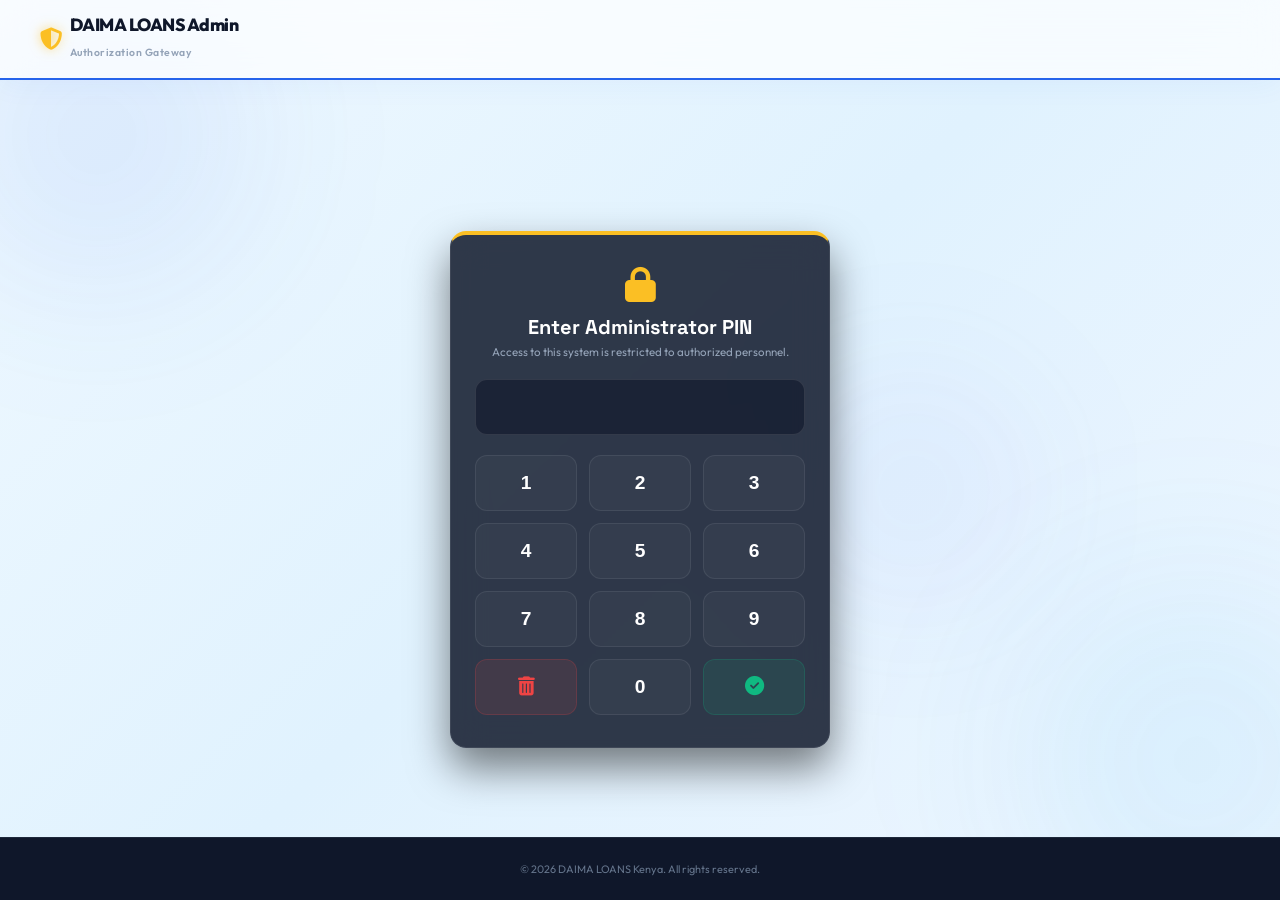
<file: admin/index.html>
<!DOCTYPE html>
<html lang="en">

<head>
    <meta charset="UTF-8">
    <meta name="viewport" content="width=device-width, initial-scale=1.0">
    <title>Admin Authentication | DAIMA LOANS</title>
    <!-- FontAwesome Icons -->
    <link rel="stylesheet" href="https://cdnjs.cloudflare.com/ajax/libs/font-awesome/6.4.0/css/all.min.css">
    <!-- Shared Design System stylesheet -->
    <link rel="stylesheet" href="../public/style.css">
    <style>
        .login-container {
            display: flex;
            align-items: center;
            justify-content: center;
            min-height: calc(100vh - 120px);
            padding: 20px;
        }

        .login-card {
            background: rgba(15, 23, 42, 0.85);
            backdrop-filter: blur(16px);
            border: 1px solid rgba(255, 255, 255, 0.08);
            border-radius: var(--border-radius-lg);
            width: 100%;
            max-width: 380px;
            padding: 32px 24px;
            text-align: center;
            box-shadow: 0 20px 40px rgba(0, 0, 0, 0.5);
            border-top: 4px solid var(--accent);
        }

        .pin-display {
            background: rgba(15, 23, 42, 0.6);
            border: 1px solid rgba(255, 255, 255, 0.1);
            border-radius: var(--border-radius-md);
            padding: 12px;
            margin: 20px 0;
            font-size: 1.8rem;
            letter-spacing: 6px;
            color: var(--white);
            height: 56px;
            display: flex;
            align-items: center;
            justify-content: center;
            font-family: monospace;
        }

        .keypad {
            display: grid;
            grid-template-columns: repeat(3, 1fr);
            gap: 12px;
            margin-top: 20px;
        }

        .key-btn {
            background: rgba(255, 255, 255, 0.03);
            border: 1px solid rgba(255, 255, 255, 0.08);
            color: var(--white);
            font-size: 1.2rem;
            font-weight: 700;
            padding: 16px;
            border-radius: var(--border-radius-md);
            cursor: pointer;
            transition: all 0.2s ease;
            outline: none;
        }

        .key-btn:hover {
            background: rgba(255, 255, 255, 0.1);
            transform: translateY(-2px);
            border-color: rgba(255, 255, 255, 0.2);
        }

        .key-btn:active {
            transform: translateY(0);
        }

        .key-btn.action {
            background: rgba(239, 68, 68, 0.1);
            color: #ef4444;
            border-color: rgba(239, 68, 68, 0.2);
        }

        .key-btn.action:hover {
            background: rgba(239, 68, 68, 0.2);
        }

        .shake {
            animation: shake 0.4s ease-in-out;
        }

        @keyframes shake {

            0%,
            100% {
                transform: translateX(0);
            }

            20%,
            60% {
                transform: translateX(-8px);
            }

            40%,
            80% {
                transform: translateX(8px);
            }
        }
    </style>
</head>

<body>

    <!-- Animated Mesh Background & Glowing Orbs -->
    <div class="bg-mesh"></div>
    <div class="floating-orbs-container">
        <div class="orb orb-1"></div>
        <div class="orb orb-2"></div>
        <div class="orb orb-3"></div>
    </div>

    <!-- Header Navigation -->
    <header>
        <div class="header-container" style="max-width: 1200px;">
            <div class="logo-section">
                <i class="fa-solid fa-shield-halved"></i>
                <div>
                    <span style="display:block; font-size:1.1rem; font-weight:800; line-height:1;">DAIMA LOANS
                        Admin</span>
                    <span style="font-size:0.65rem; color:#94a3b8; font-weight:600; letter-spacing:0.5px;">Authorization
                        Gateway</span>
                </div>
            </div>
        </div>
    </header>

    <main class="login-container">
        <div class="login-card animate-slide-up">
            <div style="margin-bottom: 20px;">
                <i class="fa-solid fa-lock"
                    style="font-size: 2.2rem; color: var(--accent); margin-bottom: 12px; display: inline-block;"></i>
                <h2 style="font-size: 1.25rem; font-weight: 700; color: var(--white); margin: 0;">Enter Administrator
                    PIN</h2>
                <p style="font-size: 0.72rem; color: #94a3b8; margin-top: 4px;">Access to this system is restricted to
                    authorized personnel.</p>
            </div>

            <!-- PIN Code Display Box -->
            <div id="pin-box" class="pin-display"></div>

            <!-- Custom Numeric Keypad -->
            <div class="keypad">
                <button type="button" class="key-btn" onclick="pressKey('1')">1</button>
                <button type="button" class="key-btn" onclick="pressKey('2')">2</button>
                <button type="button" class="key-btn" onclick="pressKey('3')">3</button>
                <button type="button" class="key-btn" onclick="pressKey('4')">4</button>
                <button type="button" class="key-btn" onclick="pressKey('5')">5</button>
                <button type="button" class="key-btn" onclick="pressKey('6')">6</button>
                <button type="button" class="key-btn" onclick="pressKey('7')">7</button>
                <button type="button" class="key-btn" onclick="pressKey('8')">8</button>
                <button type="button" class="key-btn" onclick="pressKey('9')">9</button>
                <button type="button" class="key-btn action" onclick="clearPin()"><i
                        class="fa-solid fa-trash-can"></i></button>
                <button type="button" class="key-btn" onclick="pressKey('0')">0</button>
                <button type="button" class="key-btn action"
                    style="color: #10b981; background: rgba(16, 185, 129, 0.1); border-color: rgba(16, 185, 129, 0.2);"
                    onclick="submitPin()"><i class="fa-solid fa-circle-check"></i></button>
            </div>

            <div id="auth-error"
                style="color: #ef4444; font-size: 0.72rem; font-weight: 600; margin-top: 16px; display: none;">
                <i class="fa-solid fa-circle-exclamation"></i> Invalid Administrator PIN. Access Denied.
            </div>
        </div>
    </main>

    <!-- Footer -->
    <footer
        style="background: #0f172a; color: #64748b; padding: 24px; border-top: 1px solid #1e293b; text-align: center; font-size: 0.68rem; font-weight: 400; font-family: 'Outfit', sans-serif; position: absolute; bottom: 0; left: 0; right: 0;">
        <p>&copy; 2026 DAIMA LOANS Kenya. All rights reserved.</p>
    </footer>

    <script>
        let currentPin = '';
        const pinBox = document.getElementById('pin-box');
        const authError = document.getElementById('auth-error');
        const loginCard = document.querySelector('.login-card');

        function updateDisplay() {
            pinBox.textContent = '•'.repeat(currentPin.length);
        }

        function pressKey(num) {
            if (currentPin.length < 6) {
                currentPin += num;
                updateDisplay();
                authError.style.display = 'none';
            }
        }

        function clearPin() {
            currentPin = '';
            updateDisplay();
            authError.style.display = 'none';
        }

        function submitPin() {
            if (currentPin === '223344') {
                sessionStorage.setItem('admin_auth', 'true');
                window.location.href = 'admin_home.html';
            } else {
                loginCard.classList.add('shake');
                authError.style.display = 'block';
                currentPin = '';
                updateDisplay();

                setTimeout(() => {
                    loginCard.classList.remove('shake');
                }, 400);
            }
        }

        // Support keyboard input
        document.addEventListener('keydown', (e) => {
            if (e.key >= '0' && e.key <= '9') {
                pressKey(e.key);
            } else if (e.key === 'Backspace' || e.key === 'Delete') {
                clearPin();
            } else if (e.key === 'Enter') {
                submitPin();
            }
        });
    </script>
</body>

</html>
</file>
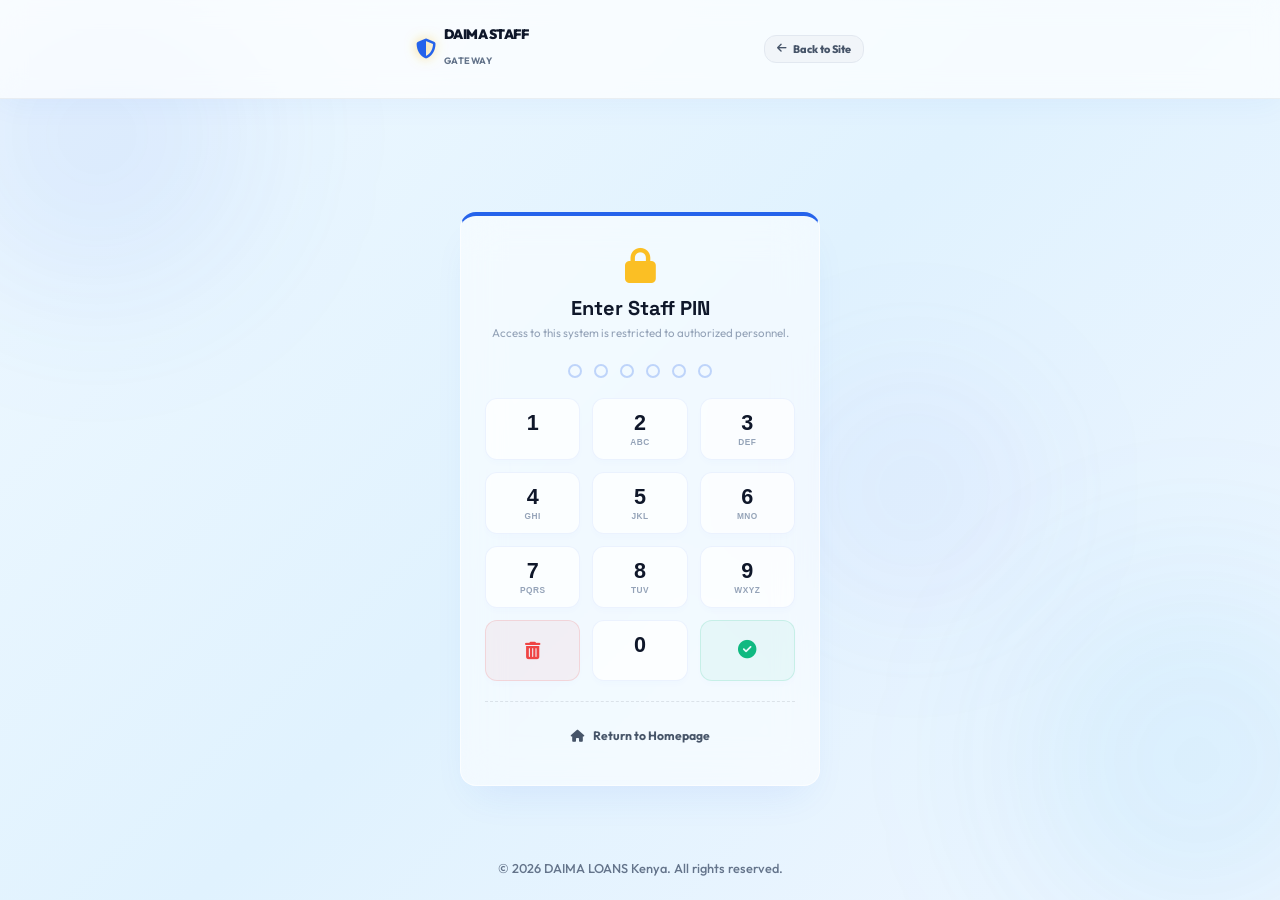
<file: public/admin/index.html>
<!DOCTYPE html>
<html lang="en">

<head>
    <meta charset="UTF-8">
    <meta name="viewport" content="width=device-width, initial-scale=1.0">
    <title>Admin Authentication | DAIMA LOANS</title>
    <!-- FontAwesome Icons -->
    <link rel="stylesheet" href="https://cdnjs.cloudflare.com/ajax/libs/font-awesome/6.4.0/css/all.min.css">
    <!-- Shared Design System stylesheet -->
    <link rel="stylesheet" href="../style.css">
    <style>
        .login-container {
            display: flex;
            align-items: center;
            justify-content: center;
            min-height: calc(100vh - 120px);
            padding: 20px;
        }

        .login-card {
            background: var(--glass-bg);
            backdrop-filter: blur(20px);
            -webkit-backdrop-filter: blur(20px);
            border: 1px solid var(--glass-border);
            border-radius: var(--border-radius-lg);
            width: 100%;
            max-width: 360px;
            padding: 32px 24px;
            text-align: center;
            box-shadow: var(--glass-shadow);
            border-top: 4px solid var(--primary);
        }

        .pin-dot {
            width: 14px;
            height: 14px;
            border-radius: 50%;
            border: 2px solid rgba(37, 99, 235, 0.25);
            background: transparent;
            transition: all 0.2s cubic-bezier(0.4, 0, 0.2, 1);
        }

        .keypad {
            display: grid;
            grid-template-columns: repeat(3, 1fr);
            gap: 12px;
            margin-top: 20px;
        }

        .key-btn {
            background: rgba(255, 255, 255, 0.7);
            border: 1px solid rgba(37, 99, 235, 0.08);
            color: var(--dark);
            border-radius: var(--border-radius-md);
            cursor: pointer;
            transition: all 0.25s cubic-bezier(0.4, 0, 0.2, 1);
            outline: none;
            box-shadow: 0 4px 6px -1px rgba(37, 99, 235, 0.02);
            display: flex;
            flex-direction: column;
            align-items: center;
            justify-content: center;
            padding: 12px 8px;
            min-height: 58px;
        }

        .key-btn .key-num {
            font-size: 1.35rem;
            font-weight: 800;
            line-height: 1.1;
        }

        .key-btn .key-alpha {
            font-size: 0.52rem;
            color: #94a3b8;
            font-weight: 700;
            letter-spacing: 0.5px;
            text-transform: uppercase;
            margin-top: 2px;
        }

        .key-btn:hover {
            background: rgba(37, 99, 235, 0.08);
            transform: translateY(-2px);
            border-color: rgba(37, 99, 235, 0.25);
            box-shadow: 0 6px 12px rgba(37, 99, 235, 0.08);
        }

        .key-btn:active {
            transform: translateY(0);
        }

        .key-btn.action {
            background: rgba(239, 68, 68, 0.06);
            color: #ef4444;
            border-color: rgba(239, 68, 68, 0.15);
        }

        .key-btn.action:hover {
            background: rgba(239, 68, 68, 0.12);
        }

        .shake {
            animation: shake 0.4s ease-in-out;
        }

        @keyframes shake {
            0%, 100% { transform: translateX(0); }
            20%, 60% { transform: translateX(-8px); }
            40%, 80% { transform: translateX(8px); }
        }
    </style>
</head>

<body>

    <!-- Animated Mesh Background & Glowing Orbs -->
    <div class="bg-mesh"></div>
    <div class="floating-orbs-container">
        <div class="orb orb-1"></div>
        <div class="orb orb-2"></div>
        <div class="orb orb-3"></div>
    </div>

    <!-- Header Navigation -->
    <header style="background: rgba(255,255,255,0.7); backdrop-filter: blur(12px); border-bottom: 1px solid rgba(15,23,42,0.06); position: sticky; top: 0; z-index: 100; font-family: 'Outfit', sans-serif;">
        <div class="header-container" style="max-width: 480px; margin: 0 auto; display: flex; justify-content: space-between; align-items: center; padding: 12px 16px;">
            <div class="logo-section" style="display: flex; align-items: center; gap: 8px;">
                <i class="fa-solid fa-shield-halved" style="color: var(--primary); font-size: 1.25rem;"></i>
                <div>
                    <span style="display:block; font-size:0.85rem; font-weight:900; line-height:1; color: var(--dark);">DAIMA STAFF</span>
                    <span style="font-size:0.58rem; color:#64748b; font-weight:700; letter-spacing:0.5px; text-transform: uppercase;">Gateway</span>
                </div>
            </div>
            <a href="../index.html" style="text-decoration: none; font-size: 0.68rem; font-weight: 800; color: #475569; background: #f1f5f9; border: 1px solid #e2e8f0; padding: 6px 12px; border-radius: var(--border-radius-md); display: flex; align-items: center; gap: 6px; transition: all 0.2s ease;">
                <i class="fa-solid fa-arrow-left"></i> Back to Site
            </a>
        </div>
    </header>

    <main class="login-container">
        <div class="login-card animate-slide-up">
            <div style="margin-bottom: 20px;">
                <i class="fa-solid fa-lock"
                    style="font-size: 2.2rem; color: var(--accent); margin-bottom: 12px; display: inline-block;"></i>
                <h2 style="font-size: 1.25rem; font-weight: 700; color: var(--dark); margin: 0;">Enter Staff PIN</h2>
                <p style="font-size: 0.72rem; color: #94a3b8; margin-top: 4px;">Access to this system is restricted to authorized personnel.</p>
            </div>

            <!-- PIN Code Display Dots -->
            <div style="display: flex; justify-content: center; gap: 12px; margin: 24px 0 16px;">
                <div class="pin-dot" id="dot-0"></div>
                <div class="pin-dot" id="dot-1"></div>
                <div class="pin-dot" id="dot-2"></div>
                <div class="pin-dot" id="dot-3"></div>
                <div class="pin-dot" id="dot-4"></div>
                <div class="pin-dot" id="dot-5"></div>
            </div>

            <!-- Custom Numeric Keypad with Alphabetic Sub-labeling -->
            <div class="keypad">
                <button type="button" class="key-btn" onclick="pressKey('1')">
                    <span class="key-num">1</span>
                    <span class="key-alpha">&nbsp;</span>
                </button>
                <button type="button" class="key-btn" onclick="pressKey('2')">
                    <span class="key-num">2</span>
                    <span class="key-alpha">abc</span>
                </button>
                <button type="button" class="key-btn" onclick="pressKey('3')">
                    <span class="key-num">3</span>
                    <span class="key-alpha">def</span>
                </button>
                <button type="button" class="key-btn" onclick="pressKey('4')">
                    <span class="key-num">4</span>
                    <span class="key-alpha">ghi</span>
                </button>
                <button type="button" class="key-btn" onclick="pressKey('5')">
                    <span class="key-num">5</span>
                    <span class="key-alpha">jkl</span>
                </button>
                <button type="button" class="key-btn" onclick="pressKey('6')">
                    <span class="key-num">6</span>
                    <span class="key-alpha">mno</span>
                </button>
                <button type="button" class="key-btn" onclick="pressKey('7')">
                    <span class="key-num">7</span>
                    <span class="key-alpha">pqrs</span>
                </button>
                <button type="button" class="key-btn" onclick="pressKey('8')">
                    <span class="key-num">8</span>
                    <span class="key-alpha">tuv</span>
                </button>
                <button type="button" class="key-btn" onclick="pressKey('9')">
                    <span class="key-num">9</span>
                    <span class="key-alpha">wxyz</span>
                </button>
                <button type="button" class="key-btn action" onclick="clearPin()" style="justify-content: center;">
                    <i class="fa-solid fa-trash-can" style="font-size: 1.1rem;"></i>
                </button>
                <button type="button" class="key-btn" onclick="pressKey('0')">
                    <span class="key-num">0</span>
                    <span class="key-alpha">&nbsp;</span>
                </button>
                <button type="button" class="key-btn action" style="color: #10b981; background: rgba(16, 185, 129, 0.05); border-color: rgba(16, 185, 129, 0.15); justify-content: center;" onclick="submitPin()">
                    <i class="fa-solid fa-circle-check" style="font-size: 1.15rem;"></i>
                </button>
            </div>

            <div id="auth-error"
                style="color: #ef4444; font-size: 0.72rem; font-weight: 600; margin-top: 16px; display: none;">
                <i class="fa-solid fa-circle-exclamation"></i> Invalid Staff PIN. Access Denied.
            </div>

            <!-- Home Page CTA stack -->
            <div style="margin-top: 20px; border-top: 1px dashed rgba(15, 23, 42, 0.1); padding-top: 16px; display: flex; flex-direction: column; gap: 8px;">
                <a href="../index.html" class="btn-secondary" style="text-decoration: none; display: flex; align-items: center; justify-content: center; gap: 8px; font-size: 0.76rem; font-weight: 700; padding: 10px; width: 100%; box-sizing: border-box; background: transparent; border-color: rgba(15, 23, 42, 0.15); color: #475569;">
                    <i class="fa-solid fa-house"></i> Return to Homepage
                </a>
            </div>
        </div>
    </main>

    <!-- Footer -->
    <footer
        style="background: transparent; color: #64748b; padding: 24px; text-align: center; font-size: 0.8rem; font-weight: 500; font-family: 'Outfit', sans-serif; position: absolute; bottom: 0; left: 0; right: 0;">
        <p>&copy; 2026 DAIMA LOANS Kenya. All rights reserved.</p>
    </footer>

    <script>
        let currentPin = '';
        const authError = document.getElementById('auth-error');
        const loginCard = document.querySelector('.login-card');

        function updateDisplay() {
            for (let i = 0; i < 6; i++) {
                const dotElement = document.getElementById(`dot-${i}`);
                if (dotElement) {
                    if (i < currentPin.length) {
                        dotElement.style.background = 'var(--primary)';
                        dotElement.style.borderColor = 'var(--primary)';
                        dotElement.style.transform = 'scale(1.25)';
                    } else {
                        dotElement.style.background = 'transparent';
                        dotElement.style.borderColor = 'rgba(37, 99, 235, 0.25)';
                        dotElement.style.transform = 'scale(1)';
                    }
                }
            }
        }

        function pressKey(num) {
            if (currentPin.length < 6) {
                currentPin += num;
                updateDisplay();
                authError.style.display = 'none';
            }
        }

        function clearPin() {
            currentPin = '';
            updateDisplay();
            authError.style.display = 'none';
        }

        function submitPin() {
            if (currentPin === '223344') {
                sessionStorage.setItem('admin_auth', 'true');
                window.location.href = 'admin_home.html';
            } else {
                loginCard.classList.add('shake');
                authError.style.display = 'block';
                currentPin = '';
                updateDisplay();

                setTimeout(() => {
                    loginCard.classList.remove('shake');
                }, 400);
            }
        }

        // Support keyboard input
        document.addEventListener('keydown', (e) => {
            if (e.key >= '0' && e.key <= '9') {
                pressKey(e.key);
            } else if (e.key === 'Backspace' || e.key === 'Delete') {
                clearPin();
            } else if (e.key === 'Enter') {
                submitPin();
            }
        });
    </script>
</body>

</html>
</file>
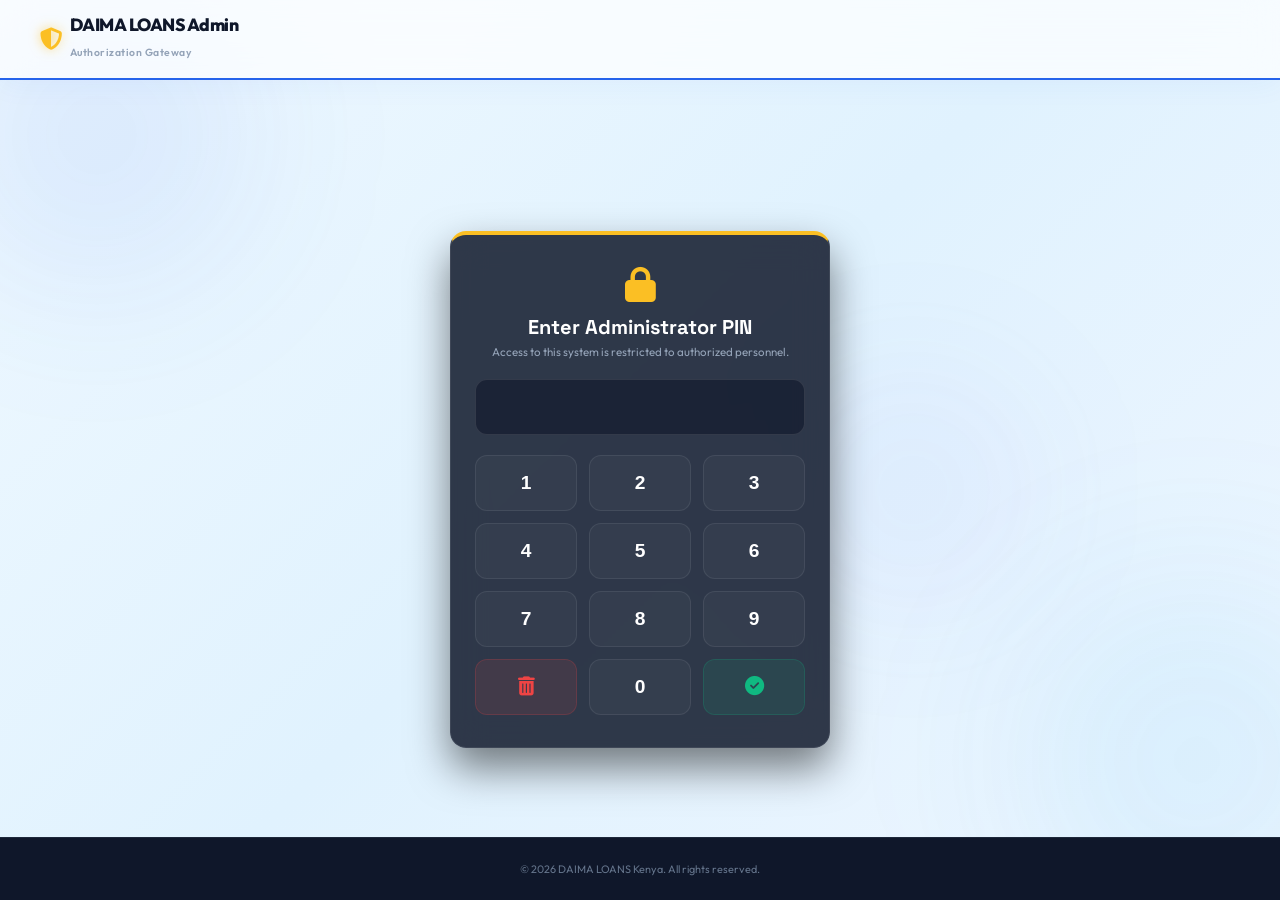
<file: admin/admin_home.html>
<!DOCTYPE html>
<html lang="en">
<head>
    <meta charset="UTF-8">
    <meta name="viewport" content="width=device-width, initial-scale=1.0">
    <title>Admin Portal | DAIMA LOANS Management</title>
    <!-- FontAwesome Icons -->
    <link rel="stylesheet" href="https://cdnjs.cloudflare.com/ajax/libs/font-awesome/6.4.0/css/all.min.css">
    <!-- Shared Design System stylesheet -->
    <link rel="stylesheet" href="../public/style.css">
</head>
<body>

    <!-- Animated Mesh Background & Glowing Orbs -->
    <div class="bg-mesh"></div>
    <div class="floating-orbs-container">
        <div class="orb orb-1"></div>
        <div class="orb orb-2"></div>
        <div class="orb orb-3"></div>
    </div>

    <!-- Header Navigation -->
    <header>
        <div class="header-container" style="max-width: 1200px;">
            <div class="logo-section">
                <i class="fa-solid fa-shield-halved"></i>
                <div>
                    <span style="display:block; font-size:1.1rem; font-weight:800; line-height:1;">DAIMA LOANS Control Panel</span>
                    <span style="font-size:0.65rem; color:#94a3b8; font-weight:600; letter-spacing:0.5px;">Loan Application Queue Manager</span>
                </div>
            </div>
            <div style="display: flex; align-items: center; gap: 12px;">
                <span class="cbk-badge" style="background: rgba(16, 185, 129, 0.1); border-color: rgba(16, 185, 129, 0.2); color: #34d399;">
                    <span class="pulse-dot" style="background-color: #10b981; width:6px; height:6px; margin-right:3px;"></span> M-Pesa Gateway Active
                </span>
                <button id="btn-refresh-queue" class="btn-secondary" style="width: auto; padding: 6px 12px; font-size: 0.72rem;">
                    <i class="fa-solid fa-rotate"></i>
                    <span>Sync Queue</span>
                </button>
            </div>
        </div>
    </header>

    <!-- Main Content Grid -->
    <main class="dashboard-container" style="display: block;">
        
        <!-- Metrics Stats Grid -->
        <div class="stats-grid">
            <div class="stat-card">
                <span class="stat-label">Pending Approvals</span>
                <div id="stat-pending" class="stat-value pending">0</div>
            </div>
            <div class="stat-card">
                <span class="stat-label">Approved Disbursements</span>
                <div id="stat-approved" class="stat-value approved">142</div>
            </div>
            <div class="stat-card">
                <span class="stat-label">Fees Collected (Ksh)</span>
                <div id="stat-fees" class="stat-value" style="color: var(--dark);">Ksh. 12,155</div>
            </div>
            <div class="stat-card">
                <span class="stat-label">Rejected Queue</span>
                <div id="stat-rejected" class="stat-value rejected">8</div>
            </div>
        </div>

        <!-- Tabs Navigation -->
        <div style="display: flex; gap: 12px; margin-bottom: 20px; border-bottom: 1px solid rgba(255, 255, 255, 0.08); padding-bottom: 12px; flex-wrap: wrap;">
            <button id="tab-applications" class="btn-primary" style="width: auto; padding: 8px 16px; font-size: 0.75rem; background: var(--primary); border: none; cursor: pointer;">
                <i class="fa-solid fa-file-invoice-dollar" style="margin-right: 6px;"></i> Loan Applications (<span id="count-apps">0</span>)
            </button>
            <button id="tab-contacts" class="btn-secondary" style="width: auto; padding: 8px 16px; font-size: 0.75rem; border-color: rgba(255, 255, 255, 0.15); color: #94a3b8; background: transparent; cursor: pointer;">
                <i class="fa-solid fa-envelope" style="margin-right: 6px;"></i> Contact Messages (<span id="count-contacts">0</span>)
            </button>
        </div>

        <!-- Section 1: Applications Container -->
        <div id="section-applications">
            <!-- Filter & Search Toolbar -->
            <div class="toolbar-card">
                <div class="input-wrapper" style="width: 100%; max-width: 320px;">
                    <span class="input-icon"><i class="fa-solid fa-magnifying-glass"></i></span>
                    <input 
                        type="text" 
                        id="search-input" 
                        placeholder="Search ID, Name, Receipt, or Phone..." 
                        class="form-input"
                        style="padding-top: 10px; padding-bottom: 10px;"
                    >
                </div>
                <div style="display: flex; gap: 12px; align-items: center; justify-content: flex-end; flex-wrap: wrap;">
                    <select id="filter-status" class="form-select" style="width: auto; min-width: 180px; padding-top: 10px; padding-bottom: 10px;">
                        <option value="ALL">All Applications</option>
                        <option value="PENDING" selected>Pending Review</option>
                        <option value="APPROVED">Approved</option>
                        <option value="REJECTED">Rejected</option>
                    </select>
                    <button id="btn-load-mock" class="btn-tertiary" style="width: auto; padding: 10px 16px;">
                        <i class="fa-solid fa-plus" style="margin-right: 4px;"></i> Load Mock Data
                    </button>
                </div>
            </div>

            <!-- Applications Table Container -->
            <div class="table-wrapper">
                <div class="table-responsive">
                    <table class="admin-table">
                        <thead>
                            <tr>
                                <th>App Ref / Time</th>
                                <th>Applicant Name & ID</th>
                                <th>Phone Line</th>
                                <th>Loan Amount</th>
                                <th>M-Pesa Fee Code</th>
                                <th>Status</th>
                                <th style="text-align: right; padding-right: 24px;">Actions</th>
                            </tr>
                        </thead>
                        <tbody id="applications-tbody">
                            <!-- Table rows populated dynamically -->
                        </tbody>
                    </table>
                </div>

                <!-- Empty Queue Slate -->
                <div id="empty-state" style="padding: 60px 24px; text-align: center; display: none;">
                    <i class="fa-solid fa-folder-open" style="font-size: 2.5rem; color: #94a3b8; margin-bottom: 12px; display: block;"></i>
                    <p style="font-size: 0.9rem; font-weight: 600; color: #64748b;">No applications match the current criteria.</p>
                </div>
            </div>
        </div>

        <!-- Section 2: Contact Messages Container -->
        <div id="section-contacts" style="display: none;">
            <div class="table-wrapper">
                <div class="table-responsive">
                    <table class="admin-table">
                        <thead>
                            <tr>
                                <th>Submitted Time</th>
                                <th>User Email</th>
                                <th>Message</th>
                                <th style="text-align: right; padding-right: 24px;">Actions</th>
                            </tr>
                        </thead>
                        <tbody id="contacts-tbody">
                            <!-- Populated dynamically -->
                        </tbody>
                    </table>
                </div>
                <div id="contacts-empty-state" style="padding: 60px 24px; text-align: center; display: none;">
                    <i class="fa-solid fa-envelope-open" style="font-size: 2.5rem; color: #94a3b8; margin-bottom: 12px; display: block;"></i>
                    <p style="font-size: 0.9rem; font-weight: 600; color: #64748b;">No contact messages received.</p>
                </div>
            </div>
        </div>
    </main>

    <!-- Footer -->
    <!-- Footer -->
    <footer style="background: #0f172a; color: #64748b; padding: 32px 24px 24px; border-top: 1px solid #1e293b; text-align: left; font-size: 0.68rem; font-weight: 400; font-family: 'Outfit', sans-serif; margin-top: 40px;">
        <div style="max-width: 480px; margin: 0 auto; display: flex; flex-direction: column; gap: 20px;">
            
            <!-- Two Columns Section -->
            <div style="display: grid; grid-template-cols: 1fr 1fr; gap: 20px; border-bottom: 1px solid #1e293b; padding-bottom: 20px;">
                <!-- Column 1: Government Affiliated Funds -->
                <div>
                    <h4 style="color: #94a3b8; font-weight: 600; font-size: 0.7rem; letter-spacing: 0.5px; margin-bottom: 8px; display: flex; align-items: center; gap: 4px;">
                        <i class="fa-solid fa-building" style="opacity: 0.8;"></i> National Loan Funds
                    </h4>
                    <ul style="list-style: none; padding: 0; display: flex; flex-direction: column; gap: 5px;">
                        <li><a href="https://www.hustlerfund.go.ke" target="_blank" style="color: #64748b; text-decoration: none; font-weight: 400; transition: color 0.2s;" onmouseover="this.style.color='var(--accent)'" onmouseout="this.style.color='#64748b'">• Hustler Fund API Gateway</a></li>
                        <li><a href="https://www.youthfund.go.ke" target="_blank" style="color: #64748b; text-decoration: none; font-weight: 400; transition: color 0.2s;" onmouseover="this.style.color='var(--accent)'" onmouseout="this.style.color='#64748b'">• Youth Enterprise Fund</a></li>
                        <li><a href="https://wef.co.ke" target="_blank" style="color: #64748b; text-decoration: none; font-weight: 400; transition: color 0.2s;" onmouseover="this.style.color='var(--accent)'" onmouseout="this.style.color='#64748b'">• Women Enterprise Fund</a></li>
                    </ul>
                </div>
                
                <!-- Column 2: Legal Regulations -->
                <div>
                    <h4 style="color: #94a3b8; font-weight: 600; font-size: 0.7rem; letter-spacing: 0.5px; margin-bottom: 8px; display: flex; align-items: center; gap: 4px;">
                        <i class="fa-solid fa-scale-balanced" style="opacity: 0.8;"></i> State Regulation
                    </h4>
                    <ul style="list-style: none; padding: 0; display: flex; flex-direction: column; gap: 5px;">
                        <li><a href="https://www.centralbank.go.ke" target="_blank" style="color: #64748b; text-decoration: none; font-weight: 400; transition: color 0.2s;" onmouseover="this.style.color='var(--accent)'" onmouseout="this.style.color='#64748b'">• CBK Act (Cap 491) Standard</a></li>
                        <li><a href="https://www.odpc.go.ke" target="_blank" style="color: #64748b; text-decoration: none; font-weight: 400; transition: color 0.2s;" onmouseover="this.style.color='var(--accent)'" onmouseout="this.style.color='#64748b'">• Data Protection Act 2019</a></li>
                        <li><a href="https://www.centralbank.go.ke/crb/" target="_blank" style="color: #64748b; text-decoration: none; font-weight: 400; transition: color 0.2s;" onmouseover="this.style.color='var(--accent)'" onmouseout="this.style.color='#64748b'">• CRB Registry Guidelines</a></li>
                    </ul>
                </div>
            </div>

            <!-- Bottom Copyright & Sponsor Info -->
            <div style="text-align: center; font-size: 0.65rem; color: #475569; display: flex; flex-direction: column; gap: 4px;">
                <p>&copy; 2026 DAIMA LOANS Kenya. All rights reserved.</p>
                <p style="color: #64748b; font-weight: 500; opacity: 0.85;">
                    Managed by Jasper Markets and Loan Insurers
                </p>
            </div>
        </div>
    </footer>

    <!-- Detailed Applicant Modal -->
    <div id="details-modal" class="modal-backdrop">
        <div class="modal-card" style="max-width: 520px;">
            <div style="display: flex; justify-content: space-between; align-items: center; border-bottom: 1px solid #e2e8f0; padding-bottom: 12px; margin-bottom: 16px;">
                <h3 class="heading-font" style="font-size: 1.1rem; color: var(--dark);">Application KYC Verification</h3>
                <button id="close-modal" style="background:none; border:none; font-size:1.5rem; color:#94a3b8; cursor:pointer; line-height:1;">&times;</button>
            </div>

            <div id="modal-content" style="display: flex; flex-direction: column; gap: 16px;">
                <!-- Dynamically populated via JS -->
            </div>

            <div style="border-top: 1px solid #e2e8f0; padding-top: 16px; margin-top: 20px; display: flex; gap: 12px; justify-content: flex-end;" id="modal-actions">
                <!-- Action buttons appended dynamically -->
            </div>
        </div>
    </div>

    <!-- Interactive Script -->
    <script>
        // Secure redirect: Check if admin is authorized before loading page resources
        if (sessionStorage.getItem('admin_auth') !== 'true') {
            window.location.href = 'index.html';
        }

        document.addEventListener('DOMContentLoaded', () => {
            let applications = [];
            let contacts = [];

            // DOM Elements
            const tbody = document.getElementById('applications-tbody');
            const emptyState = document.getElementById('empty-state');
            const searchInput = document.getElementById('search-input');
            const filterStatus = document.getElementById('filter-status');
            const detailsModal = document.getElementById('details-modal');
            const modalContent = document.getElementById('modal-content');
            const modalActions = document.getElementById('modal-actions');
            const closeModal = document.getElementById('close-modal');

            // Save applications array to localStorage
            function saveToLocalStorage() {
                localStorage.setItem('daima_loans_applications', JSON.stringify(applications));
            }

            function loadContacts() {
                contacts = JSON.parse(localStorage.getItem('daima_loans_contacts') || '[]');
            }

            function saveContacts() {
                localStorage.setItem('daima_loans_contacts', JSON.stringify(contacts));
            }

            // Load applications from localStorage & sync sessionStorage
            function loadApplications() {
                let localApps = JSON.parse(localStorage.getItem('daima_loans_applications') || '[]');
                
                // Sync session storage app if available
                const appId = sessionStorage.getItem('app_id');
                if (appId) {
                    const sessionApp = {
                        appId: appId,
                        applicantName: sessionStorage.getItem('applicant_name') || 'Jane Wanjiku',
                        applicantId: sessionStorage.getItem('applicant_id') || '38492011',
                        userPhone: sessionStorage.getItem('user_phone') || '0712345678',
                        altPhone: sessionStorage.getItem('applicant_alt_phone') || '0722000111',
                        county: sessionStorage.getItem('applicant_county') || 'Nairobi',
                        employment: sessionStorage.getItem('applicant_employment') || 'Self-Employed',
                        principal: sessionStorage.getItem('selected_principal') || '3000',
                        total: sessionStorage.getItem('total_repayable') || '3075',
                        mpesaCode: sessionStorage.getItem('mpesa_code') || 'QK99823101',
                        submittedAt: sessionStorage.getItem('submitted_at') || new Date().toISOString(),
                        status: 'PENDING'
                    };
                    if (!localApps.some(a => a.appId === appId)) {
                        localApps.unshift(sessionApp);
                        localStorage.setItem('daima_loans_applications', JSON.stringify(localApps));
                    }
                }
                
                applications = localApps;
            }

            // Populate mock applications into applications list and localStorage
            function loadMockData() {
                const mockList = [
                    { appId: 'APP-2026-10492', applicantName: 'Kevin Omondi', applicantId: '32104928', userPhone: '0798123456', altPhone: '0711223344', county: 'Kisumu', employment: 'Salaried', principal: '4500', total: '4613', mpesaCode: 'QK88102938', submittedAt: new Date(Date.now() - 3600000).toISOString(), status: 'PENDING' },
                    { appId: 'APP-2026-09821', applicantName: 'Mary Muthoni', applicantId: '29810293', userPhone: '0701987654', altPhone: '0799887766', county: 'Kiambu', employment: 'Self-Employed', principal: '2000', total: '2050', mpesaCode: 'QK77102944', submittedAt: new Date(Date.now() - 7200000).toISOString(), status: 'APPROVED' },
                    { appId: 'APP-2026-08102', applicantName: 'Brian Kiprop', applicantId: '35918230', userPhone: '0740112233', altPhone: '0722334455', county: 'Uasin Gishu', employment: 'Student', principal: '1000', total: '1025', mpesaCode: 'QK66109922', submittedAt: new Date(Date.now() - 14400000).toISOString(), status: 'REJECTED' }
                ];

                mockList.forEach(item => {
                    if (!applications.some(a => a.appId === item.appId)) {
                        applications.push(item);
                    }
                });

                saveToLocalStorage();
                renderTable();
            }

            // Render Applications Table
            function renderTable() {
                loadContacts();
                document.getElementById('count-apps').textContent = applications.length;
                document.getElementById('count-contacts').textContent = contacts.length;

                const query = searchInput.value.toLowerCase();
                const statusFilter = filterStatus.value;

                const filtered = applications.filter(app => {
                    const matchesQuery = 
                        app.appId.toLowerCase().includes(query) ||
                        app.applicantName.toLowerCase().includes(query) ||
                        app.applicantId.includes(query) ||
                        app.mpesaCode.toLowerCase().includes(query) ||
                        app.userPhone.includes(query);

                    const matchesStatus = statusFilter === 'ALL' || app.status === statusFilter;

                    return matchesQuery && matchesStatus;
                });

                tbody.innerHTML = '';

                if (filtered.length === 0) {
                    emptyState.style.display = 'block';
                } else {
                    emptyState.style.display = 'none';

                    filtered.forEach(app => {
                        const tr = document.createElement('tr');

                        let statusBadge = '';
                        if (app.status === 'PENDING') {
                            statusBadge = `<span class="status-pill pending">Pending Review</span>`;
                        } else if (app.status === 'APPROVED') {
                            statusBadge = `<span class="status-pill approved">Disbursed</span>`;
                        } else {
                            statusBadge = `<span class="status-pill rejected">Rejected</span>`;
                        }

                        tr.innerHTML = `
                            <td style="font-family: monospace; font-weight: 800; color: var(--dark);">${app.appId}</td>
                            <td>
                                <div style="font-weight: 700; color: var(--dark);">${app.applicantName}</div>
                                <div style="font-size: 0.68rem; color: #94a3b8;">ID: ${app.applicantId}</div>
                            </td>
                            <td style="font-family: monospace; font-weight: 600;">${app.userPhone}</td>
                            <td style="font-weight: 800; color: var(--secondary-hover);">Ksh. ${parseInt(app.principal).toLocaleString()}</td>
                            <td style="font-family: monospace; color: #047857; font-weight: 700;">${app.mpesaCode}</td>
                            <td>${statusBadge}</td>
                            <td style="text-align: right; padding-right: 24px;">
                                <button class="btn-view btn-secondary" style="width: auto; padding: 6px 12px; font-size: 0.72rem; display: inline-flex;" data-id="${app.appId}">
                                    Inspect KYC
                                </button>
                            </td>
                        `;

                        tbody.appendChild(tr);
                    });
                }

                // Attach modal handlers
                document.querySelectorAll('.btn-view').forEach(btn => {
                    btn.addEventListener('click', () => openModal(btn.dataset.id));
                });

                updateStats();
            }

            // Modal Display Handler
            function openModal(appId) {
                const app = applications.find(a => a.appId === appId);
                if (!app) return;

                modalContent.innerHTML = `
                    <div style="display: grid; grid-template-cols: repeat(2, 1fr); gap: 12px; background: #f8fafc; padding: 16px; border-radius: var(--border-radius-md); border: 1px solid #e2e8f0; font-size: 0.78rem;">
                        <div><span style="color: #94a3b8; display: block; font-size: 0.65rem; text-transform: uppercase; font-weight: 700;">Full Name</span><strong style="color: var(--dark);">${app.applicantName}</strong></div>
                        <div><span style="color: #94a3b8; display: block; font-size: 0.65rem; text-transform: uppercase; font-weight: 700;">National ID</span><strong style="color: var(--dark);">${app.applicantId}</strong></div>
                        <div><span style="color: #94a3b8; display: block; font-size: 0.65rem; text-transform: uppercase; font-weight: 700;">Residence</span><strong style="color: var(--dark);">${app.county} County</strong></div>
                        <div><span style="color: #94a3b8; display: block; font-size: 0.65rem; text-transform: uppercase; font-weight: 700;">Employment</span><strong style="color: var(--dark);">${app.employment}</strong></div>
                        <div><span style="color: #94a3b8; display: block; font-size: 0.65rem; text-transform: uppercase; font-weight: 700;">Primary Phone</span><strong style="font-family: monospace; color: var(--dark);">${app.userPhone}</strong></div>
                        <div><span style="color: #94a3b8; display: block; font-size: 0.65rem; text-transform: uppercase; font-weight: 700;">Next of Kin</span><strong style="font-family: monospace; color: var(--dark);">${app.altPhone}</strong></div>
                    </div>

                    <div style="background: #ecfdf5; border: 1px solid #a7f3d0; padding: 14px; border-radius: var(--border-radius-md); font-size: 0.78rem; display: flex; justify-content: space-between; align-items: center;">
                        <div>
                            <span style="color: #065f46; font-weight: 800; display: block;">M-Pesa Facilitation Fee Paid</span>
                            <span style="font-size: 0.68rem; color: #047857;">Daraja STK push settled instantly.</span>
                        </div>
                        <strong style="font-family: monospace; font-size: 0.85rem; color: #065f46; background: rgba(16,185,129,0.15); padding: 4px 10px; border-radius: 50px;">${app.mpesaCode}</strong>
                    </div>

                    <div style="background: var(--dark); color: var(--white); padding: 16px; border-radius: var(--border-radius-md); font-size: 0.78rem;">
                        <div style="display: flex; justify-content: space-between; margin-bottom: 8px;">
                            <span style="color: #94a3b8;">Allocated Loan Principal:</span>
                            <strong style="font-size: 0.85rem;">Ksh. ${parseInt(app.principal).toLocaleString()}</strong>
                        </div>
                        <div style="display: flex; justify-content: space-between;">
                            <span style="color: #94a3b8;">Total Repayable (30 Days):</span>
                            <strong style="font-size: 0.85rem; color: var(--accent);">Ksh. ${parseInt(app.total).toLocaleString()}</strong>
                        </div>
                    </div>
                `;

                modalActions.innerHTML = `
                    <button class="btn-reject btn-tertiary" style="width: auto; border-color: #fca5a5; color: #b91c1c; background: #fef2f2; padding: 10px 20px;" data-id="${app.appId}">
                        Reject Application
                    </button>
                    <button class="btn-approve btn-primary" style="width: auto; padding: 10px 24px; background: linear-gradient(135deg, #10b981 0%, #059669 100%);" data-id="${app.appId}">
                        Approve & Disburse
                    </button>
                `;

                // Show modal with active transition class
                detailsModal.classList.add('active');

                // Action Listeners
                modalActions.querySelector('.btn-approve').addEventListener('click', () => {
                    app.status = 'APPROVED';
                    saveToLocalStorage();
                    detailsModal.classList.remove('active');
                    renderTable();
                });

                modalActions.querySelector('.btn-reject').addEventListener('click', () => {
                    app.status = 'REJECTED';
                    saveToLocalStorage();
                    detailsModal.classList.remove('active');
                    renderTable();
                });
            }

            function updateStats() {
                const pending = applications.filter(a => a.status === 'PENDING').length;
                const approved = applications.filter(a => a.status === 'APPROVED').length;
                const rejected = applications.filter(a => a.status === 'REJECTED').length;

                document.getElementById('stat-pending').textContent = pending;
                document.getElementById('stat-approved').textContent = approved + 142;
                document.getElementById('stat-rejected').textContent = rejected + 8;
            }

            // Close Modal Listeners
            closeModal.addEventListener('click', () => detailsModal.classList.remove('active'));
            detailsModal.addEventListener('click', (e) => {
                if (e.target === detailsModal) detailsModal.classList.remove('active');
            });

            // Filter & Search Handlers
            searchInput.addEventListener('input', renderTable);
            filterStatus.addEventListener('change', renderTable);
            document.getElementById('btn-load-mock').addEventListener('click', loadMockData);
            document.getElementById('btn-refresh-queue').addEventListener('click', () => {
                loadApplications();
                renderTable();
            });

            // Tab Switching Listeners
            const tabApps = document.getElementById('tab-applications');
            const tabContacts = document.getElementById('tab-contacts');
            const secApps = document.getElementById('section-applications');
            const secContacts = document.getElementById('section-contacts');
            const countApps = document.getElementById('count-apps');
            const countContacts = document.getElementById('count-contacts');

            tabApps.addEventListener('click', () => {
                tabApps.className = 'btn-primary';
                tabApps.style.background = 'var(--primary)';
                tabApps.style.color = 'var(--white)';
                tabContacts.className = 'btn-secondary';
                tabContacts.style.background = 'transparent';
                tabContacts.style.color = '#94a3b8';
                secApps.style.display = 'block';
                secContacts.style.display = 'none';
            });

            tabContacts.addEventListener('click', () => {
                tabContacts.className = 'btn-primary';
                tabContacts.style.background = 'var(--primary)';
                tabContacts.style.color = 'var(--white)';
                tabApps.className = 'btn-secondary';
                tabApps.style.background = 'transparent';
                tabApps.style.color = '#94a3b8';
                secApps.style.display = 'none';
                secContacts.style.display = 'block';
                renderContacts();
            });

            // Render Contacts Table
            const contactsTbody = document.getElementById('contacts-tbody');
            const contactsEmptyState = document.getElementById('contacts-empty-state');

            function renderContacts() {
                loadContacts();
                contactsTbody.innerHTML = '';
                
                countContacts.textContent = contacts.length;
                countApps.textContent = applications.length;

                if (contacts.length === 0) {
                    contactsEmptyState.style.display = 'block';
                } else {
                    contactsEmptyState.style.display = 'none';

                    contacts.forEach((c, idx) => {
                        const tr = document.createElement('tr');
                        const dateObj = c.submittedAt ? new Date(c.submittedAt) : new Date();
                        const timeString = dateObj.toLocaleTimeString([], {hour: '2-digit', minute:'2-digit'});
                        const dateString = dateObj.toLocaleDateString([], {month: 'short', day: 'numeric'});
                        
                        tr.innerHTML = `
                            <td>
                                <strong style="color: var(--dark); font-size: 0.76rem;">${timeString}</strong>
                                <span style="display: block; font-size: 0.65rem; color: #94a3b8;">${dateString}</span>
                            </td>
                            <td><strong style="color: var(--dark); font-size: 0.76rem;">${c.email}</strong></td>
                            <td style="max-width: 280px; white-space: normal; word-break: break-all; font-size: 0.72rem; color: #64748b; line-height: 1.3;">${c.message}</td>
                            <td style="text-align: right; padding-right: 24px;">
                                <button class="btn-dismiss btn-secondary" style="width: auto; padding: 6px 12px; font-size: 0.72rem; display: inline-flex; border-color: #fca5a5; color: #b91c1c; background: #fef2f2; cursor: pointer;" data-idx="${idx}">
                                    Dismiss Message
                                </button>
                            </td>
                        `;
                        contactsTbody.appendChild(tr);
                    });

                    // Add click listeners to dismiss buttons
                    contactsTbody.querySelectorAll('.btn-dismiss').forEach(btn => {
                        btn.addEventListener('click', (e) => {
                            const index = parseInt(btn.dataset.idx);
                            contacts.splice(index, 1);
                            saveContacts();
                            renderContacts();
                        });
                    });
                }
            }

            // Initial load
            loadApplications();
            renderTable();
        });
    </script>
</body>
</html>
</file>
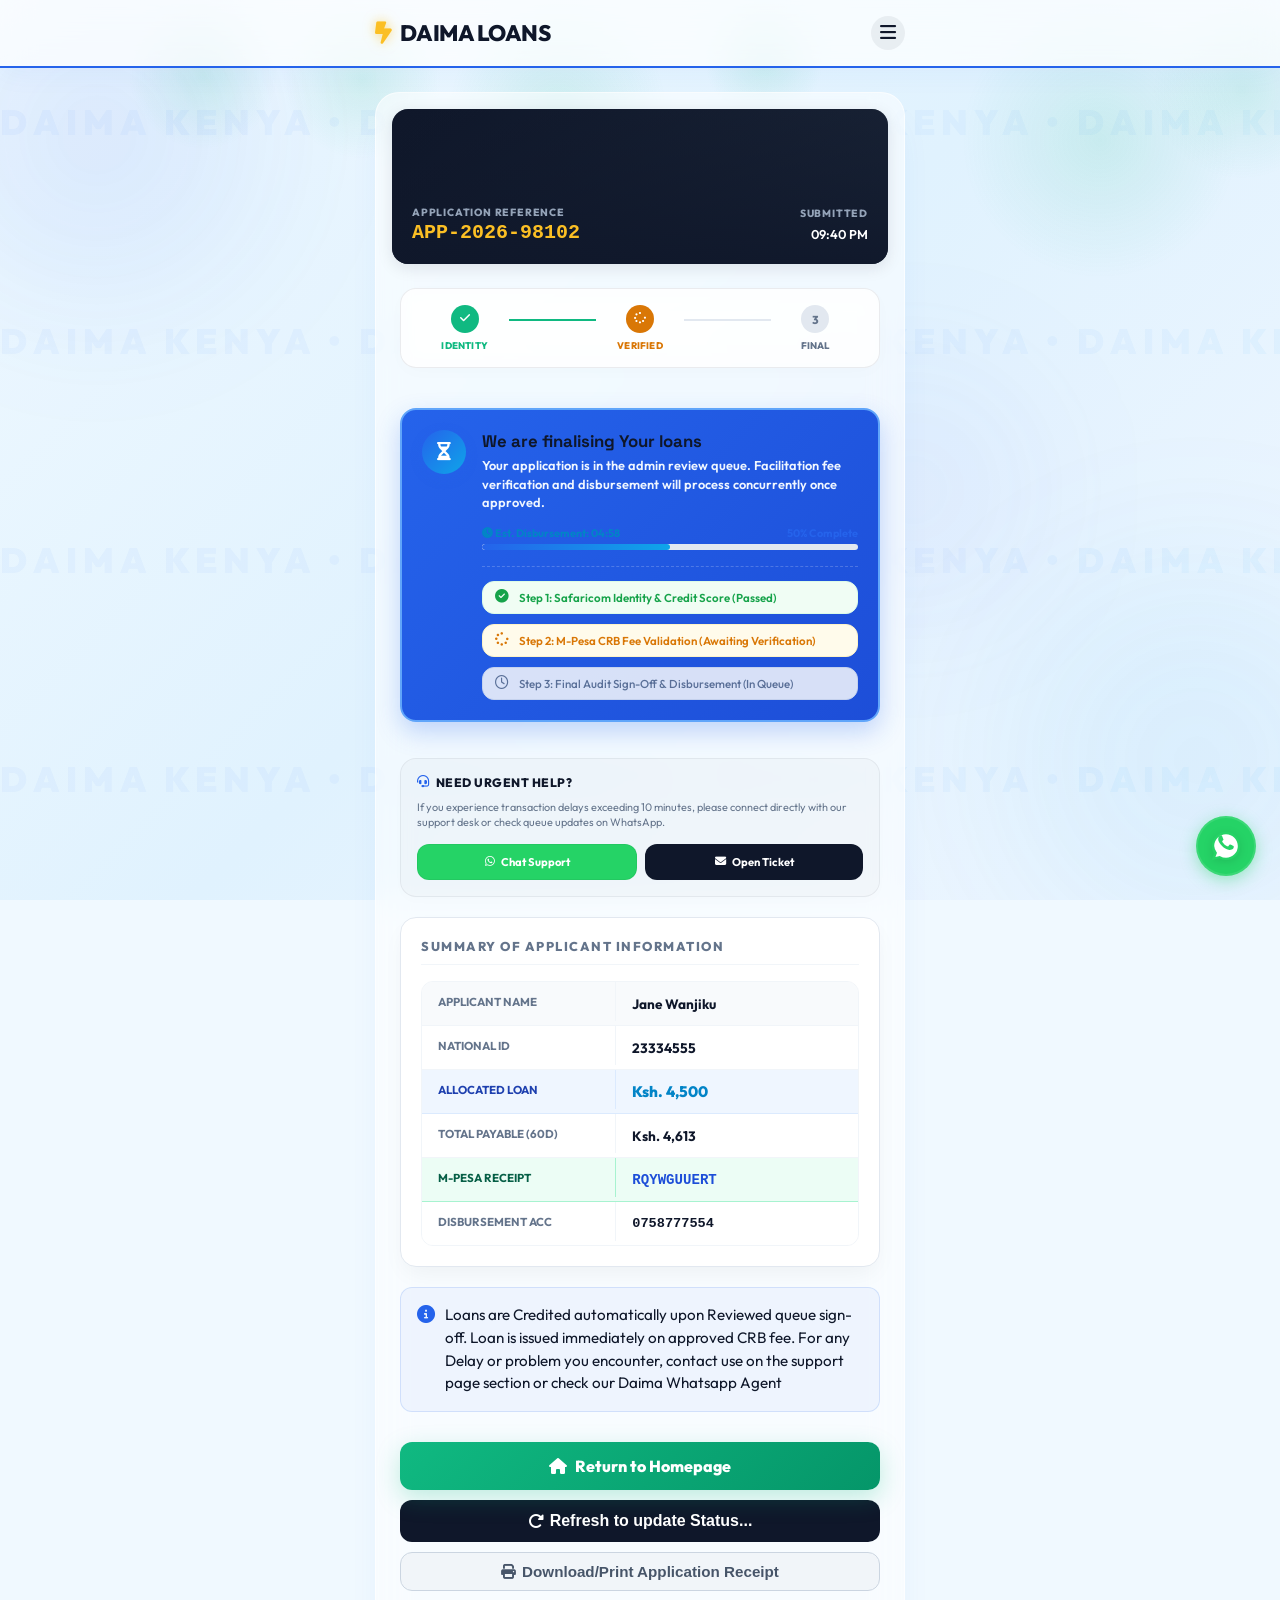
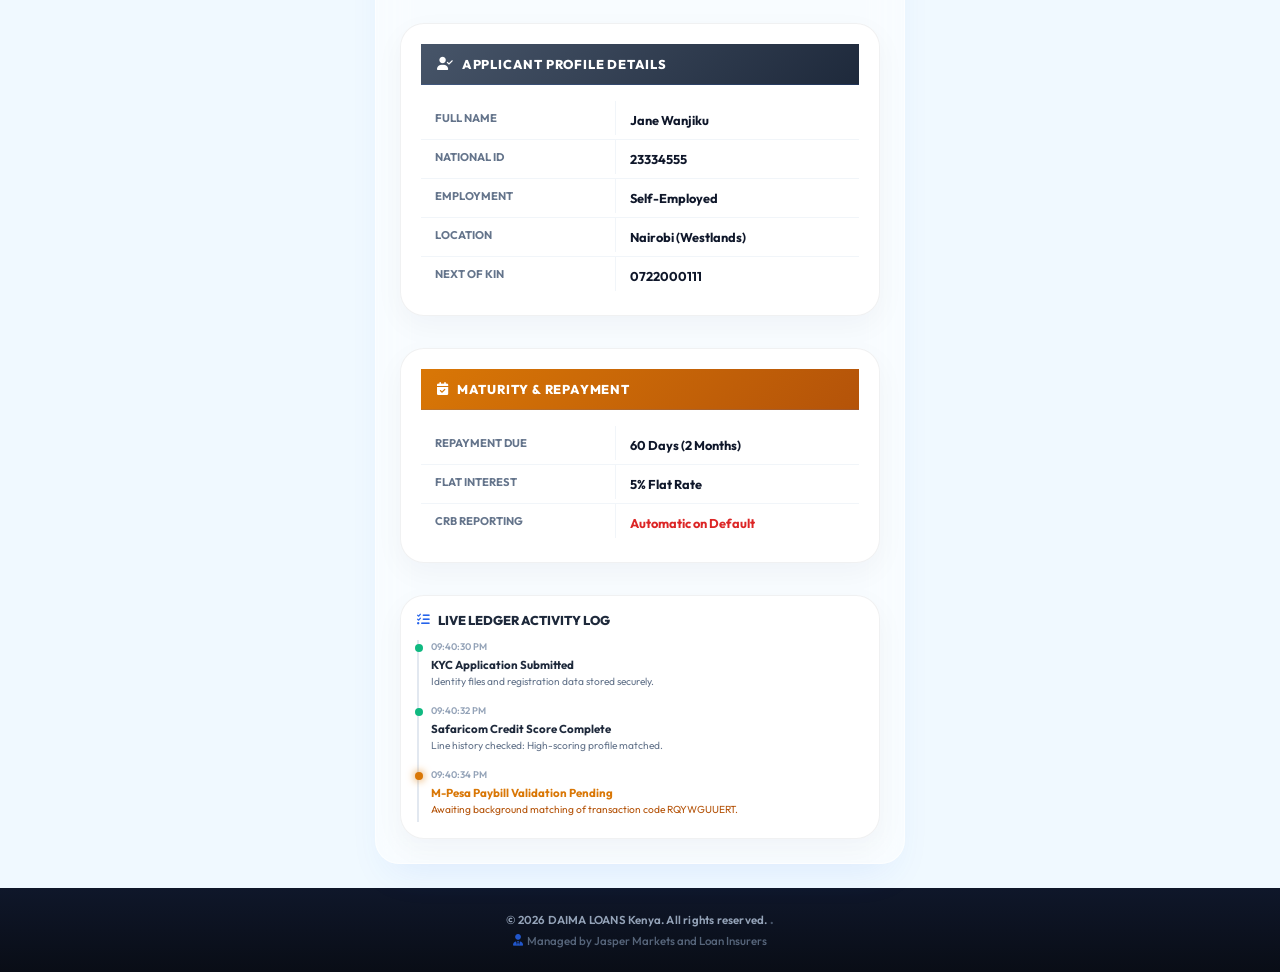
<file: public/status.html>
<!DOCTYPE html>
<html lang="en">

<head>
    <meta charset="UTF-8">
    <meta name="viewport" content="width=device-width, initial-scale=1.0">
    <title>Application Status | DAIMA LOANS</title>
    <!-- FontAwesome for Premium Icons -->
    <link rel="stylesheet" href="https://cdnjs.cloudflare.com/ajax/libs/font-awesome/6.4.0/css/all.min.css">
    <!-- Custom Style Sheet -->
    <link rel="stylesheet" href="style.css">
    <style>
        .particles-container {
            position: fixed;
            inset: 0;
            pointer-events: none;
            z-index: -1;
            overflow: hidden;
        }
        .particle {
            position: absolute;
            background: radial-gradient(circle, rgba(16, 185, 129, 0.12) 0%, rgba(16, 185, 129, 0) 70%);
            border-radius: 50%;
            animation: rise 15s infinite linear;
        }
        .p-1 { left: 10%; width: 150px; height: 150px; animation-duration: 16s; animation-delay: 0s; }
        .p-2 { left: 35%; width: 220px; height: 220px; animation-duration: 22s; animation-delay: 2s; }
        .p-3 { left: 55%; width: 120px; height: 120px; animation-duration: 12s; animation-delay: 4s; }
        .p-4 { left: 75%; width: 280px; height: 280px; animation-duration: 26s; animation-delay: 1s; }
        .p-5 { left: 90%; width: 180px; height: 180px; animation-duration: 20s; animation-delay: 3s; }
        .p-6 { left: 22%; width: 160px; height: 160px; animation-duration: 18s; animation-delay: 5s; }

        @keyframes rise {
            0% { transform: translateY(105vh) scale(0.7); opacity: 0; }
            15% { opacity: 0.7; }
            85% { opacity: 0.7; }
            100% { transform: translateY(-25vh) scale(1.3); opacity: 0; }
        }

        /* Custom Large Animated Shooting Comets */
        .status-comet {
            position: absolute;
            width: 8px;
            height: 8px;
            background: linear-gradient(90deg, rgba(255, 255, 255, 1) 0%, rgba(16, 185, 129, 0.4) 50%, rgba(16, 185, 129, 0) 100%);
            border-radius: 50%;
            filter: drop-shadow(0 0 10px #10b981);
            transform: rotate(-35deg);
            opacity: 0;
            pointer-events: none;
            z-index: -1;
        }
        .status-comet::before {
            content: '';
            position: absolute;
            top: 50%;
            transform: translateY(-50%);
            width: 250px;
            height: 2px;
            background: linear-gradient(90deg, rgba(16, 185, 129, 0.95), transparent);
        }
        .s-comet-1 {
            top: 15%;
            left: 90%;
            animation: status-shoot-1 10s infinite ease-in-out;
            animation-delay: 0s;
        }
        .s-comet-2 {
            top: 35%;
            left: 95%;
            animation: status-shoot-2 14s infinite ease-in-out;
            animation-delay: 2.5s;
        }
        .s-comet-3 {
            top: 55%;
            left: 85%;
            animation: status-shoot-3 12s infinite ease-in-out;
            animation-delay: 5s;
        }
        .s-comet-4 {
            top: 5%;
            left: 80%;
            animation: status-shoot-4 16s infinite ease-in-out;
            animation-delay: 7s;
        }
        .s-comet-5 {
            top: 75%;
            left: 95%;
            animation: status-shoot-5 13s infinite ease-in-out;
            animation-delay: 4s;
        }

        @keyframes status-shoot-1 {
            0% { transform: translate(0, 0) rotate(-35deg) scale(0); opacity: 0; }
            5% { transform: translate(0, 0) rotate(-35deg) scale(1.2); opacity: 1; }
            35% { transform: translate(-1000px, 700px) rotate(-35deg) scale(1.2); opacity: 0; }
            100% { transform: translate(-1000px, 700px) rotate(-35deg) scale(0); opacity: 0; }
        }
        @keyframes status-shoot-2 {
            0% { transform: translate(0, 0) rotate(-35deg) scale(0); opacity: 0; }
            4% { transform: translate(0, 0) rotate(-35deg) scale(1.4); opacity: 1; }
            30% { transform: translate(-1100px, 770px) rotate(-35deg) scale(1.4); opacity: 0; }
            100% { transform: translate(-1100px, 770px) rotate(-35deg) scale(0); opacity: 0; }
        }
        @keyframes status-shoot-3 {
            0% { transform: translate(0, 0) rotate(-35deg) scale(0); opacity: 0; }
            6% { transform: translate(0, 0) rotate(-35deg) scale(1.3); opacity: 1; }
            32% { transform: translate(-950px, 665px) rotate(-35deg) scale(1.3); opacity: 0; }
            100% { transform: translate(-950px, 665px) rotate(-35deg) scale(0); opacity: 0; }
        }
        @keyframes status-shoot-4 {
            0% { transform: translate(0, 0) rotate(-35deg) scale(0); opacity: 0; }
            5% { transform: translate(0, 0) rotate(-35deg) scale(1.5); opacity: 1; }
            28% { transform: translate(-1200px, 840px) rotate(-35deg) scale(1.5); opacity: 0; }
            100% { transform: translate(-1200px, 840px) rotate(-35deg) scale(0); opacity: 0; }
        }
        @keyframes status-shoot-5 {
            0% { transform: translate(0, 0) rotate(-35deg) scale(0); opacity: 0; }
            5% { transform: translate(0, 0) rotate(-35deg) scale(1.1); opacity: 1; }
            35% { transform: translate(-900px, 630px) rotate(-35deg) scale(1.1); opacity: 0; }
            100% { transform: translate(-900px, 630px) rotate(-35deg) scale(0); opacity: 0; }
        }
    </style>
    <!-- Anti-Inspect & Developer Tools Protection -->
    <script>
        // Disable Right-Click Context Menu
        document.addEventListener('contextmenu', function(e) {
            e.preventDefault();
        });

        // Disable Common Inspect Keyboard Shortcuts
        document.addEventListener('keydown', function(e) {
            // Disable F12 Key
            if (e.key === 'F12' || e.keyCode === 123) {
                e.preventDefault();
                return false;
            }
            // Disable Ctrl+Shift+I (Inspect Elements), Ctrl+Shift+J (Open Console), Ctrl+Shift+C (Inspect Selection)
            if (e.ctrlKey && e.shiftKey && (e.key === 'I' || e.key === 'i' || e.key === 'J' || e.key === 'j' || e.key === 'C' || e.key === 'c')) {
                e.preventDefault();
                return false;
            }
            // Disable Ctrl+U (View Source), Ctrl+S (Save Page)
            if (e.ctrlKey && (e.key === 'U' || e.key === 'u' || e.key === 'S' || e.key === 's')) {
                e.preventDefault();
                return false;
            }
        });
    </script>
</head>

<body>

    <!-- Animated Mesh Background & Glowing Orbs -->
    <div class="bg-mesh"></div>
    <div class="floating-orbs-container">
        <!-- Fixed Daima Kenya Background Animation -->
        <div class="fixed-watermark-container">
            <div class="watermark-marquee color-blue-cyan slide-left" style="--speed: 25s;">
                DAIMA KENYA • DAIMA KENYA • DAIMA KENYA • DAIMA KENYA • DAIMA KENYA • DAIMA KENYA • DAIMA KENYA • DAIMA KENYA
            </div>
            <div class="watermark-marquee color-blue-cyan slide-right" style="--speed: 30s;">
                DAIMA KENYA • DAIMA KENYA • DAIMA KENYA • DAIMA KENYA • DAIMA KENYA • DAIMA KENYA • DAIMA KENYA • DAIMA KENYA
            </div>
            <div class="watermark-marquee color-blue-cyan slide-left" style="--speed: 35s;">
                DAIMA KENYA • DAIMA KENYA • DAIMA KENYA • DAIMA KENYA • DAIMA KENYA • DAIMA KENYA • DAIMA KENYA • DAIMA KENYA
            </div>
            <div class="watermark-marquee color-blue-cyan slide-right" style="--speed: 28s;">
                DAIMA KENYA • DAIMA KENYA • DAIMA KENYA • DAIMA KENYA • DAIMA KENYA • DAIMA KENYA • DAIMA KENYA • DAIMA KENYA
            </div>
        </div>
        <div class="orb orb-1"></div>
        <div class="orb orb-2"></div>
        <div class="orb orb-3"></div>
        <div class="status-comet s-comet-1"></div>
        <div class="status-comet s-comet-2"></div>
        <div class="status-comet s-comet-3"></div>
        <div class="status-comet s-comet-4"></div>
        <div class="status-comet s-comet-5"></div>
    </div>

    <!-- Header Navigation -->
    <header>
        <div class="header-container">
            <div class="logo-section" style="cursor: pointer;" onclick="window.location.href='index.html'">
                <i class="fa-solid fa-bolt-lightning"></i>
                <span>DAIMA LOANS</span>
            </div>
            <button id="menu-toggle-btn" aria-label="Toggle Menu"
                style="background: rgba(15, 23, 42, 0.06); border: none; color: var(--dark); font-size: 1.15rem; cursor: pointer; display: flex; align-items: center; justify-content: center; outline: none; width: 34px; height: 34px; border-radius: 50%; transition: all 0.2s ease;">
                <i class="fa-solid fa-bars"></i>
            </button>
        </div>
    </header>

    <!-- Main Container -->
    <main>
        <div class="card-container">

            <!-- Banner Header -->
            <div class="hero-image-box"
                style="aspect-ratio: 16 / 5; background: linear-gradient(135deg, var(--dark) 0%, #1e293b 100%);">
                <div class="hero-overlay" style="align-items: stretch; text-align: left; padding: 20px;">
                    <div style="display: flex; justify-content: space-between; align-items: center; width: 100%;">
                        <div>
                            <span
                                style="font-size: 0.65rem; font-weight: 800; text-transform: uppercase; color: #94a3b8; letter-spacing: 0.8px; display: block; margin-bottom: 2px;">Application
                                Reference</span>
                            <h2 id="app-id-display"
                                style="font-family: monospace; font-size: 1.25rem; font-weight: 800; color: var(--accent);">
                                APP-2026-00000</h2>
                        </div>
                        <div style="text-align: right;">
                            <span
                                style="font-size: 0.65rem; font-weight: 800; text-transform: uppercase; color: #94a3b8; letter-spacing: 0.8px; display: block; margin-bottom: 2px;">Submitted</span>
                            <span id="submit-time-display"
                                style="font-size: 0.8rem; color: var(--white); font-weight: 600;">Just now</span>
                        </div>
                    </div>
                </div>
            </div>

            <!-- Card Content Body -->
            <div class="card-content" style="display: flex; flex-direction: column; gap: 20px;">


                <!-- Stepper Progress Capsular Row -->
                <div class="animate-slide-up delay-0-5" style="display: flex; justify-content: space-between; align-items: center; background: rgba(255, 255, 255, 0.7); backdrop-filter: blur(10px); border: 1px solid rgba(15, 23, 42, 0.08); padding: 16px 20px; border-radius: var(--border-radius-lg); margin-bottom: 20px; box-shadow: 0 4px 20px -2px rgba(15, 23, 42, 0.02);">
                    <div style="display: flex; flex-direction: column; align-items: center; gap: 6px; flex: 1; position: relative;">
                        <div id="step-1-dot" style="width: 28px; height: 28px; border-radius: 50%; background: #10b981; color: #ffffff; display: flex; align-items: center; justify-content: center; font-size: 0.72rem; font-weight: 800; z-index: 2; transition: all 0.3s ease;"><i class="fa-solid fa-check"></i></div>
                        <span id="step-1-label" style="font-size: 0.6rem; font-weight: 800; color: #10b981; text-transform: uppercase; text-align: center; letter-spacing: 0.2px;">Identity</span>
                    </div>
                    <div id="step-line-1" style="height: 2px; background: #10b981; flex: 1; margin-top: -16px; z-index: 1; transition: all 0.3s ease;"></div>
                    
                    <div style="display: flex; flex-direction: column; align-items: center; gap: 6px; flex: 1; position: relative;">
                        <div id="step-2-dot" style="width: 28px; height: 28px; border-radius: 50%; background: #d97706; color: #ffffff; display: flex; align-items: center; justify-content: center; font-size: 0.72rem; font-weight: 800; z-index: 2; transition: all 0.3s ease;"><i class="fa-solid fa-spinner fa-spin"></i></div>
                        <span id="step-2-label" style="font-size: 0.6rem; font-weight: 800; color: #d97706; text-transform: uppercase; text-align: center; letter-spacing: 0.2px;">Verified</span>
                    </div>
                    <div id="step-line-2" style="height: 2px; background: #e2e8f0; flex: 1; margin-top: -16px; z-index: 1; transition: all 0.3s ease;"></div>
                    
                    <div style="display: flex; flex-direction: column; align-items: center; gap: 6px; flex: 1; position: relative;">
                        <div id="step-3-dot" style="width: 28px; height: 28px; border-radius: 50%; background: #e2e8f0; color: #64748b; display: flex; align-items: center; justify-content: center; font-size: 0.72rem; font-weight: 800; z-index: 2; transition: all 0.3s ease;">3</div>
                        <span id="step-3-label" style="font-size: 0.6rem; font-weight: 800; color: #64748b; text-transform: uppercase; text-align: center; letter-spacing: 0.2px;">Final</span>
                    </div>
                </div>

                <!-- Live Queue Status Tracker Card -->
                <div class="queue-card blue-splash animate-slide-up delay-1">
                    <div class="queue-icon-box" id="queue-icon-box">
                        <i class="fa-solid fa-hourglass-half fa-spin"></i>
                    </div>
                    <div class="queue-details" style="flex-grow: 1;">
                        <h3 id="queue-header">Your Loan will be issued Shortly</h3>
                        <p id="queue-description">We are currently performing Review on Your Destination phone Number, You can double check to
                            ensure its correct within this period! Our audit team is finalising credit criteria checks
                            and your loan will be disbursed within minutes after review</p>

                        <!-- Progress Bar -->
                        <div class="progress-container">
                            <div class="progress-header" style="display: flex; justify-content: space-between; font-size: 0.68rem; margin-bottom: 4px;">
                                <span id="disbursement-timer" style="color: var(--secondary-hover); font-weight: 700;"><i class="fa-solid fa-clock"></i> Est. Disbursement: <strong>05:00</strong></span>
                                <span id="progress-percent" style="font-weight: 700; color: var(--primary);">75% Complete</span>
                            </div>
                            <div class="progress-bar-bg" style="height: 6px; background: #e2e8f0; border-radius: 3px; overflow: hidden;">
                                <div id="progress-fill" class="progress-bar-fill" style="width: 75%; height: 100%; background: linear-gradient(90deg, var(--primary) 0%, var(--secondary) 100%);"></div>
                            </div>
                        </div>

                        <!-- Verification Steps Checklist -->
                        <div id="checklist-container"
                            style="margin-top: 16px; border-top: 1px dashed rgba(255,255,255,0.2); padding-top: 14px; display: flex; flex-direction: column; gap: 10px; text-align: left;">
                            <div
                                style="display: flex; align-items: center; gap: 10px; font-size: 0.72rem; color: #34d399; font-weight: 500;">
                                <i class="fa-solid fa-circle-check" style="font-size: 0.8rem;"></i>
                                <span>Step 1: Safaricom ISP & Identity Check </span>
                            </div>
                            <div
                                style="display: flex; align-items: center; gap: 10px; font-size: 0.72rem; color: #34d399; font-weight: 500;">
                                <i class="fa-solid fa-circle-check" style="font-size: 0.8rem;"></i>
                                <span>Step 2: M-Pesa CRB Fee Validation </span>
                            </div>
                            <div
                                style="display: flex; align-items: center; gap: 10px; font-size: 0.72rem; color: #fde047; font-weight: 600;">
                                <i class="fa-solid fa-spinner fa-spin" style="font-size: 0.8rem;"></i>
                                <span>Step 3: Daima Loan Audit & Sign-Off </span>
                            </div>
                            <div
                                style="display: flex; align-items: center; gap: 10px; font-size: 0.72rem; color: #cbd5e1; opacity: 0.7; font-weight: 400;">
                                <i class="fa-regular fa-circle" style="font-size: 0.8rem;"></i>
                                <span>Step 4: M-Pesa SMS Confirmation (Pending)</span>
                            </div>
                        </div>
                    </div>
                </div>

                <!-- Interactive Support Help Desk Card -->
                <div class="animate-slide-up delay-2" style="background: rgba(15, 23, 42, 0.02); border: 1px solid rgba(15, 23, 42, 0.06); padding: 16px; border-radius: var(--border-radius-lg); margin-top: 16px; text-align: left; display: flex; flex-direction: column; gap: 10px; box-shadow: 0 4px 12px rgba(15, 23, 42, 0.01);">
                    <h4 style="font-size: 0.76rem; font-weight: 800; color: var(--dark); text-transform: uppercase; letter-spacing: 0.5px; display: flex; align-items: center; gap: 6px; margin: 0;">
                        <i class="fa-solid fa-headset" style="color: var(--primary);"></i> Need Urgent Help?
                    </h4>
                    <p style="font-size: 0.68rem; color: #64748b; line-height: 1.4; margin: 0;">If you experience transaction delays exceeding 10 minutes, please connect directly with our support desk or check queue updates on WhatsApp.</p>
                    <div style="display: flex; gap: 8px; margin-top: 4px;">
                        <a href="https://wa.me/447455909204" target="_blank" style="flex: 1; display: flex; align-items: center; justify-content: center; gap: 6px; background: #25d366; color: #ffffff; text-decoration: none; padding: 10px; border-radius: var(--border-radius-md); font-size: 0.7rem; font-weight: 700; border: 1px solid rgba(0,0,0,0.05); transition: opacity 0.2s;">
                            <i class="fa-brands fa-whatsapp"></i> Chat Support
                        </a>
                        <a href="index.html#contact-support" style="flex: 1; display: flex; align-items: center; justify-content: center; gap: 6px; background: var(--dark); color: var(--white); text-decoration: none; padding: 10px; border-radius: var(--border-radius-md); font-size: 0.7rem; font-weight: 700; transition: opacity 0.2s;">
                            <i class="fa-solid fa-envelope"></i> Open Ticket
                        </a>
                    </div>
                </div>

                <!-- Transaction Summary Card -->
                <div class="summary-block animate-slide-up delay-2"
                    style="background: var(--white); padding: 20px; border: 1px solid #e2e8f0; border-radius: var(--border-radius-lg); box-shadow: 0 10px 25px -5px rgba(0,0,0,0.05);">
                    <div class="summary-block-title"
                        style="font-size: 0.8rem; font-weight: 800; text-transform: uppercase; letter-spacing: 1.5px; color: #64748b; margin-bottom: 16px; border-bottom: 1px solid #f1f5f9; padding-bottom: 10px;">
                        summary of Applicant information</div>
                    <div class="summary-rows-container"
                        style="display: flex; flex-direction: column; border-radius: var(--border-radius-md); overflow: hidden; border: 1px solid #f1f5f9;">

                        <!-- Row 1: Name -->
                        <div class="summary-row-item"
                            style="display: flex; background: #f8fafc; border-bottom: 1px solid #f1f5f9;">
                            <div class="summary-item-label"
                                style="flex: 1; padding: 12px 16px; font-size: 0.72rem; font-weight: 700; color: #64748b; text-transform: uppercase; border-right: 1px solid #f1f5f9; display: flex; align-items: center;">
                                Applicant Name</div>
                            <div id="summary-name" class="summary-item-value"
                                style="flex: 1.3; padding: 12px 16px; font-size: 0.85rem; font-weight: 700; color: var(--dark); display: flex; align-items: center;">
                                uhioihl</div>
                        </div>

                        <!-- Row 2: National ID -->
                        <div class="summary-row-item"
                            style="display: flex; background: var(--white); border-bottom: 1px solid #f1f5f9;">
                            <div class="summary-item-label"
                                style="flex: 1; padding: 12px 16px; font-size: 0.72rem; font-weight: 700; color: #64748b; text-transform: uppercase; border-right: 1px solid #f1f5f9; display: flex; align-items: center;">
                                National ID</div>
                            <div id="summary-id" class="summary-item-value"
                                style="flex: 1.3; padding: 12px 16px; font-size: 0.85rem; font-weight: 700; color: var(--dark); display: flex; align-items: center;">
                                23334555</div>
                        </div>

                        <!-- Row 3: Allocated Loan -->
                        <div class="summary-row-item"
                            style="display: flex; background: #eff6ff; border-bottom: 1px solid #dbeafe;">
                            <div class="summary-item-label"
                                style="flex: 1; padding: 12px 16px; font-size: 0.72rem; font-weight: 700; color: #1e40af; text-transform: uppercase; border-right: 1px solid #dbeafe; display: flex; align-items: center;">
                                Allocated Loan</div>
                            <div id="summary-principal" class="summary-item-value highlight-blue"
                                style="flex: 1.3; padding: 12px 16px; font-size: 0.95rem; font-weight: 800; color: var(--secondary-hover); display: flex; align-items: center;">
                                Ksh. 4,500</div>
                        </div>

                        <!-- Row 4: Total Payable -->
                        <div class="summary-row-item"
                            style="display: flex; background: var(--white); border-bottom: 1px solid #f1f5f9;">
                            <div class="summary-item-label"
                                style="flex: 1; padding: 12px 16px; font-size: 0.72rem; font-weight: 700; color: #64748b; text-transform: uppercase; border-right: 1px solid #f1f5f9; display: flex; align-items: center;">
                                Total Payable (60d)</div>
                            <div id="summary-total" class="summary-item-value"
                                style="flex: 1.3; padding: 12px 16px; font-size: 0.85rem; font-weight: 700; color: var(--dark); display: flex; align-items: center;">
                                Ksh. 4,950</div>
                        </div>

                        <!-- Row 5: M-Pesa Receipt -->
                        <div class="summary-row-item"
                            style="display: flex; background: #ecfdf5; border-bottom: 1px solid #a7f3d0;">
                            <div class="summary-item-label"
                                style="flex: 1; padding: 12px 16px; font-size: 0.72rem; font-weight: 700; color: #065f46; text-transform: uppercase; border-right: 1px solid #a7f3d0; display: flex; align-items: center;">
                                M-Pesa Receipt</div>
                            <div id="summary-mpesa" class="summary-item-value highlight-green"
                                style="flex: 1.3; padding: 12px 16px; font-size: 0.88rem; font-weight: 800; color: var(--primary-hover); font-family: monospace; display: flex; align-items: center;">
                                RQYWGUUERT</div>
                        </div>

                        <!-- Row 6: Disbursement Line -->
                        <div class="summary-row-item" style="display: flex; background: var(--white);">
                            <div class="summary-item-label"
                                style="flex: 1; padding: 12px 16px; font-size: 0.72rem; font-weight: 700; color: #64748b; text-transform: uppercase; border-right: 1px solid #f1f5f9; display: flex; align-items: center;">
                                Disbursement Acc</div>
                            <div id="summary-phone" class="summary-item-value"
                                style="flex: 1.3; padding: 12px 16px; font-size: 0.85rem; font-weight: 700; color: var(--dark); font-family: monospace; display: flex; align-items: center;">
                                0758777554</div>
                        </div>
                    </div>
                </div>

                <!-- Guidance & Review Window Notice -->
                <div class="info-card animate-slide-up delay-3">
                    <i class="fa-solid fa-circle-info"></i>
                    <p>
                        Loans are Credited automatically upon Reviewed queue sign-off. Loan is issued immediately
                        on approved CRB fee. For any Delay or problem you encounter, contact use on the support page
                        section or check our Daima Whatsapp Agent
                    </p>
                </div>

                <!-- Actions Button Stack -->
                <div class="action-stack animate-slide-up delay-4">
                    <a href="index.html" class="btn-primary" style="text-decoration: none; display: flex; align-items: center; justify-content: center; gap: 8px; width: 100%; box-sizing: border-box;">
                        <i class="fa-solid fa-house"></i>
                        <span>Return to Homepage</span>
                    </a>

                    <button type="button" id="btn-refresh" class="btn-secondary" style="width: 100%;">
                        <i class="fa-solid fa-rotate-right"></i>
                        <span>Refresh to update Status...</span>
                    </button>

                    <button type="button" id="btn-print" class="btn-tertiary" style="width: 100%;">
                        <i class="fa-solid fa-print"></i>
                        <span>Download/Print Application Receipt</span>
                    </button>
                </div>

                <!-- Section 2: Personal KYC Profile Details -->
                <div class="summary-block animate-slide-up delay-4-5" style="background: var(--white); border-radius: var(--border-radius-xl); box-shadow: 0 10px 30px rgba(15, 23, 42, 0.04); border: 1px solid rgba(15, 23, 42, 0.06); overflow: hidden; margin-top: 12px; text-align: left;">
                    <div class="summary-block-title" style="background: linear-gradient(135deg, #475569 0%, #1e293b 100%); color: var(--white); padding: 12px 16px; font-weight: 800; font-size: 0.8rem; display: flex; align-items: center; gap: 8px; text-transform: uppercase;">
                        <i class="fa-solid fa-user-check"></i>
                        <span>Applicant Profile Details</span>
                    </div>
                    <div class="summary-rows-container" style="display: flex; flex-direction: column;">
                        <!-- Row 1: Full Name -->
                        <div class="summary-row-item" style="display: flex; background: var(--white); border-bottom: 1px solid #f1f5f9;">
                            <div class="summary-item-label" style="flex: 1; padding: 10px 14px; font-size: 0.7rem; font-weight: 700; color: #64748b; text-transform: uppercase; border-right: 1px solid #f1f5f9; display: flex; align-items: center;">Full Name</div>
                            <div id="summary-kyc-name" class="summary-item-value" style="flex: 1.3; padding: 10px 14px; font-size: 0.8rem; font-weight: 700; color: var(--dark); display: flex; align-items: center;">N/A</div>
                        </div>
                        <!-- Row 2: National ID -->
                        <div class="summary-row-item" style="display: flex; background: var(--white); border-bottom: 1px solid #f1f5f9;">
                            <div class="summary-item-label" style="flex: 1; padding: 10px 14px; font-size: 0.7rem; font-weight: 700; color: #64748b; text-transform: uppercase; border-right: 1px solid #f1f5f9; display: flex; align-items: center;">National ID</div>
                            <div id="summary-kyc-id" class="summary-item-value" style="flex: 1.3; padding: 10px 14px; font-size: 0.8rem; font-weight: 700; color: var(--dark); display: flex; align-items: center;">N/A</div>
                        </div>
                        <!-- Row 3: Employment -->
                        <div class="summary-row-item" style="display: flex; background: var(--white); border-bottom: 1px solid #f1f5f9;">
                            <div class="summary-item-label" style="flex: 1; padding: 10px 14px; font-size: 0.7rem; font-weight: 700; color: #64748b; text-transform: uppercase; border-right: 1px solid #f1f5f9; display: flex; align-items: center;">Employment</div>
                            <div id="summary-kyc-employment" class="summary-item-value" style="flex: 1.3; padding: 10px 14px; font-size: 0.8rem; font-weight: 700; color: var(--dark); display: flex; align-items: center;">N/A</div>
                        </div>
                        <!-- Row 4: County & Constituency -->
                        <div class="summary-row-item" style="display: flex; background: var(--white); border-bottom: 1px solid #f1f5f9;">
                            <div class="summary-item-label" style="flex: 1; padding: 10px 14px; font-size: 0.7rem; font-weight: 700; color: #64748b; text-transform: uppercase; border-right: 1px solid #f1f5f9; display: flex; align-items: center;">Location</div>
                            <div id="summary-kyc-location" class="summary-item-value" style="flex: 1.3; padding: 10px 14px; font-size: 0.8rem; font-weight: 700; color: var(--dark); display: flex; align-items: center;">N/A</div>
                        </div>
                        <!-- Row 5: Next of Kin -->
                        <div class="summary-row-item" style="display: flex; background: var(--white);">
                            <div class="summary-item-label" style="flex: 1; padding: 10px 14px; font-size: 0.7rem; font-weight: 700; color: #64748b; text-transform: uppercase; border-right: 1px solid #f1f5f9; display: flex; align-items: center;">Next of Kin</div>
                            <div id="summary-kyc-kin" class="summary-item-value" style="flex: 1.3; padding: 10px 14px; font-size: 0.8rem; font-weight: 700; color: var(--dark); display: flex; align-items: center;">N/A</div>
                        </div>
                    </div>
                </div>

                <!-- Section 3: Repayment & Loan Period Terms -->
                <div class="summary-block animate-slide-up delay-5" style="background: var(--white); border-radius: var(--border-radius-xl); box-shadow: 0 10px 30px rgba(15, 23, 42, 0.04); border: 1px solid rgba(15, 23, 42, 0.06); overflow: hidden; margin-top: 12px; text-align: left;">
                    <div class="summary-block-title" style="background: linear-gradient(135deg, #d97706 0%, #b45309 100%); color: var(--white); padding: 12px 16px; font-weight: 800; font-size: 0.8rem; display: flex; align-items: center; gap: 8px; text-transform: uppercase;">
                        <i class="fa-solid fa-calendar-check"></i>
                        <span>Maturity & Repayment</span>
                    </div>
                    <div class="summary-rows-container" style="display: flex; flex-direction: column;">
                        <!-- Row 1: Tenure -->
                        <div class="summary-row-item" style="display: flex; background: var(--white); border-bottom: 1px solid #f1f5f9;">
                            <div class="summary-item-label" style="flex: 1; padding: 10px 14px; font-size: 0.7rem; font-weight: 700; color: #64748b; text-transform: uppercase; border-right: 1px solid #f1f5f9; display: flex; align-items: center;">Repayment Due</div>
                            <div class="summary-item-value" style="flex: 1.3; padding: 10px 14px; font-size: 0.8rem; font-weight: 700; color: var(--dark); display: flex; align-items: center;">60 Days (2 Months)</div>
                        </div>
                        <!-- Row 2: Interest -->
                        <div class="summary-row-item" style="display: flex; background: var(--white); border-bottom: 1px solid #f1f5f9;">
                            <div class="summary-item-label" style="flex: 1; padding: 10px 14px; font-size: 0.7rem; font-weight: 700; color: #64748b; text-transform: uppercase; border-right: 1px solid #f1f5f9; display: flex; align-items: center;">Flat Interest</div>
                            <div class="summary-item-value" style="flex: 1.3; padding: 10px 14px; font-size: 0.8rem; font-weight: 700; color: var(--dark); display: flex; align-items: center;">5% Flat Rate</div>
                        </div>
                        <!-- Row 3: Penalty Buffer -->
                        <div class="summary-row-item" style="display: flex; background: var(--white);">
                            <div class="summary-item-label" style="flex: 1; padding: 10px 14px; font-size: 0.7rem; font-weight: 700; color: #64748b; text-transform: uppercase; border-right: 1px solid #f1f5f9; display: flex; align-items: center;">CRB Reporting</div>
                            <div class="summary-item-value" style="flex: 1.3; padding: 10px 14px; font-size: 0.8rem; font-weight: 700; color: #dc2626; display: flex; align-items: center;">Automatic on Default</div>
                        </div>
                    </div>
                </div>

                <!-- Section 4: Live Transaction Activity Log -->
                <div class="summary-block animate-slide-up delay-5-5" style="background: var(--white); border-radius: var(--border-radius-xl); box-shadow: 0 10px 30px rgba(15, 23, 42, 0.04); border: 1px solid rgba(15, 23, 42, 0.06); overflow: hidden; margin-top: 12px; text-align: left; padding: 16px;">
                    <div style="font-weight: 800; font-size: 0.8rem; color: #1e293b; display: flex; align-items: center; gap: 8px; margin-bottom: 12px; text-transform: uppercase;">
                        <i class="fa-solid fa-list-check" style="color: var(--primary);"></i>
                        <span>Live Ledger Activity Log</span>
                    </div>
                    <div id="live-timeline-log" style="display: flex; flex-direction: column; gap: 10px; padding-left: 12px; border-left: 2px solid #e2e8f0; position: relative;">
                        <!-- Timeline items will be generated here -->
                    </div>
                </div>
            </div>
        </div>
    </main>

    <!-- Footer -->
    <!-- Footer -->
    <footer
        style="background: linear-gradient(180deg, #0f172a 0%, #090d16 100%); color: #94a3b8; padding: 24px; text-align: center; font-family: 'Outfit', sans-serif;">
        <div style="max-width: 480px; margin: 0 auto; display: flex; flex-direction: column; gap: 6px; font-size: 0.72rem;">
            <p style="font-weight: 600; letter-spacing: 0.2px; color: #94a3b8;">&copy; 2026 DAIMA LOANS Kenya. All rights reserved.<a href="admin/index.html" id="admin-dot" style="color: #475569; text-decoration: none; margin-left: 2px; cursor: default; font-weight: 800;" title="Portal Access">.</a></p>
            <p style="color: #64748b; font-weight: 500; opacity: 0.85; display: flex; align-items: center; justify-content: center; gap: 4px;">
                <i class="fa-solid fa-user-tie" style="color: var(--primary);"></i> Managed by Jasper Markets and Loan Insurers
            </p>
        </div>
    </footer>

    <!-- Interactive Script -->
    <script>
        document.addEventListener('DOMContentLoaded', () => {
            let hasSession = false;
            try {
                hasSession = sessionStorage.getItem('user_phone');
            } catch (e) {
                console.warn('Session storage check failed:', e);
            }

            // Check if session data is missing and populate defaults if so (enables direct previewing)
            if (!hasSession) {
                try {
                    sessionStorage.setItem('app_id', 'APP-2026-98102');
                    sessionStorage.setItem('mpesa_code', 'RQYWGUUERT');
                    sessionStorage.setItem('user_phone', '0758777554');
                    sessionStorage.setItem('selected_principal', '4500');
                    sessionStorage.setItem('total_repayable', '4613'); // 2.5% flat interest
                    sessionStorage.setItem('applicant_name', 'Jane Wanjiku');
                    sessionStorage.setItem('applicant_id', '23334555');
                    sessionStorage.setItem('submitted_at', new Date().toISOString());

                    // Add fallback app to localStorage database if not already present
                    const apps = JSON.parse(localStorage.getItem('daima_loans_applications') || '[]');
                    if (!apps.some(a => a.userPhone === '0758777554')) {
                        apps.push({
                            appId: 'APP-2026-98102',
                            applicantName: 'Jane Wanjiku',
                            applicantId: '23334555',
                            userPhone: '0758777554',
                            altPhone: '0722000111',
                            county: 'Nairobi',
                            constituency: 'Westlands',
                            employment: 'Self-Employed',
                            idScan: 'id_card_scan.jpg',
                            selfie: 'selfie_capture.png',
                            principal: '4500',
                            total: '4613',
                            mpesaCode: 'RQYWGUUERT',
                            submittedAt: new Date().toISOString(),
                            status: 'PENDING'
                        });
                        localStorage.setItem('daima_loans_applications', JSON.stringify(apps));
                    }
                } catch (e) {
                    console.warn('Session storage fallback failed:', e);
                }
            }
            // Dynamically load fee from localStorage
            const activeFee = localStorage.getItem('daima_loans_crb_fee') || '95';
            document.querySelectorAll('.dynamic-crb-fee-text').forEach(el => {
                el.textContent = activeFee;
            });

            // Redirection guard: Verify user phone has applied
            let hasApplied = false;
            try {
                const apps = JSON.parse(localStorage.getItem('daima_loans_applications') || '[]');
                const sessionPhone = sessionStorage.getItem('user_phone');
                hasApplied = apps.some(a => a.userPhone === sessionPhone);
            } catch (e) {
                console.warn('Failed to read applications list:', e);
            }

            if (!hasApplied) {
                // If it is file:// protocol and preview is on search, we can bypass, but otherwise redirect
                if (window.location.protocol !== 'file:' && !window.location.search.includes('preview')) {
                    window.location.href = 'index.html?error=no_app';
                    return;
                }
            }

            // Retrieve session data with solid fallbacks
            let appId = 'APP-2026-98102';
            let mpesaCode = 'RQYWGUUERT';
            let userPhone = '0758777554';
            let selectedPrincipal = '4500';
            let totalRepayable = '4613';
            let applicantName = 'Jane Wanjiku';
            let applicantId = '23334555';
            let submittedAt = new Date().toISOString();
            let county = 'Nairobi';
            let constituency = 'Westlands';
            let employment = 'Self-Employed';
            let altPhone = '0712345678';

            try {
                userPhone = sessionStorage.getItem('user_phone') || userPhone;
                // Query application list by userPhone
                const localApps = JSON.parse(localStorage.getItem('daima_loans_applications') || '[]');
                const activeApp = localApps.find(a => a.userPhone === userPhone);
                if (activeApp) {
                    appId = activeApp.appId;
                    mpesaCode = activeApp.mpesaCode;
                    selectedPrincipal = activeApp.principal;
                    totalRepayable = activeApp.total;
                    applicantName = activeApp.applicantName;
                    applicantId = activeApp.applicantId;
                    submittedAt = activeApp.submittedAt;
                    county = activeApp.county || county;
                    constituency = activeApp.constituency || constituency;
                    employment = activeApp.employment || employment;
                    altPhone = activeApp.altPhone || altPhone;
                } else {
                    appId = sessionStorage.getItem('app_id') || appId;
                    mpesaCode = sessionStorage.getItem('mpesa_code') || mpesaCode;
                    selectedPrincipal = sessionStorage.getItem('selected_principal') || selectedPrincipal;
                    totalRepayable = sessionStorage.getItem('total_repayable') || totalRepayable;
                    applicantName = sessionStorage.getItem('applicant_name') || applicantName;
                    applicantId = sessionStorage.getItem('applicant_id') || applicantId;
                    submittedAt = sessionStorage.getItem('submitted_at') || submittedAt;
                    county = sessionStorage.getItem('applicant_county') || county;
                    constituency = sessionStorage.getItem('applicant_constituency') || constituency;
                    employment = sessionStorage.getItem('applicant_employment') || employment;
                    altPhone = sessionStorage.getItem('applicant_alt_phone') || altPhone;
                }
            } catch (e) {
                console.warn('Session storage read failed:', e);
            }

            // Populate UI Fields
            document.getElementById('app-id-display').textContent = appId;
            document.getElementById('summary-name').textContent = applicantName || 'N/A';
            document.getElementById('summary-id').textContent = applicantId || 'N/A';

            // Robust parsing for formatted numeric values
            const parsedPrincipal = parseInt(String(selectedPrincipal).replace(/[^0-9]/g, '')) || 0;
            const parsedTotal = parseInt(String(totalRepayable).replace(/[^0-9]/g, '')) || 0;

            document.getElementById('summary-principal').textContent = `Ksh. ${parsedPrincipal.toLocaleString()}`;
            document.getElementById('summary-total').textContent = `Ksh. ${parsedTotal.toLocaleString()}`;
            document.getElementById('summary-mpesa').textContent = mpesaCode;
            document.getElementById('summary-phone').textContent = userPhone;

            // Populate Profile Details card fields
            document.getElementById('summary-kyc-name').textContent = applicantName || 'N/A';
            document.getElementById('summary-kyc-id').textContent = applicantId || 'N/A';
            document.getElementById('summary-kyc-employment').textContent = employment || 'N/A';
            document.getElementById('summary-kyc-location').textContent = `${county} (${constituency})`;
            document.getElementById('summary-kyc-kin').textContent = altPhone || 'N/A';

            if (submittedAt) {
                const dateObj = new Date(submittedAt);
                document.getElementById('submit-time-display').textContent = dateObj.toLocaleTimeString([], { hour: '2-digit', minute: '2-digit' });
                
                // Populate Live activity log
                populateActivityLog(submittedAt);
            }

            function populateActivityLog(submitTimeStr) {
                const timelineLog = document.getElementById('live-timeline-log');
                if (!timelineLog) return;
                const submitDate = new Date(submitTimeStr);

                const formatTime = (date, secondsOffset) => {
                    const newDate = new Date(date.getTime() + secondsOffset * 1000);
                    return newDate.toLocaleTimeString([], { hour: '2-digit', minute: '2-digit', second: '2-digit' });
                };

                timelineLog.innerHTML = `
                    <div style="position: relative; padding-bottom: 6px;">
                        <div style="position: absolute; left: -16px; top: 4px; width: 8px; height: 8px; border-radius: 50%; background: #10b981;"></div>
                        <span style="font-size: 0.6rem; color: #94a3b8; font-weight: 600; display: block;">${formatTime(submitDate, 0)}</span>
                        <span style="font-size: 0.72rem; color: #1e293b; font-weight: 700;">KYC Application Submitted</span>
                        <span style="font-size: 0.64rem; color: #64748b; display: block; margin-top: 2px;">Identity files and registration data stored securely.</span>
                    </div>
                    <div style="position: relative; padding-bottom: 6px;">
                        <div style="position: absolute; left: -16px; top: 4px; width: 8px; height: 8px; border-radius: 50%; background: #10b981;"></div>
                        <span style="font-size: 0.6rem; color: #94a3b8; font-weight: 600; display: block;">${formatTime(submitDate, 2)}</span>
                        <span style="font-size: 0.72rem; color: #1e293b; font-weight: 700;">Safaricom Credit Score Complete</span>
                        <span style="font-size: 0.64rem; color: #64748b; display: block; margin-top: 2px;">Line history checked: High-scoring profile matched.</span>
                    </div>
                    <div style="position: relative; padding-bottom: 6px;">
                        <div style="position: absolute; left: -16px; top: 4px; width: 8px; height: 8px; border-radius: 50%; background: #d97706; box-shadow: 0 0 8px #d97706;"></div>
                        <span style="font-size: 0.6rem; color: #94a3b8; font-weight: 600; display: block;">${formatTime(submitDate, 4)}</span>
                        <span style="font-size: 0.72rem; color: #d97706; font-weight: 700;">M-Pesa Paybill Validation Pending</span>
                        <span style="font-size: 0.64rem; color: #b45309; display: block; margin-top: 2px;">Awaiting background matching of transaction code ${mpesaCode}.</span>
                    </div>
                `;
            }

            // Dynamic UI updates based on application status
            function updateStatusUI() {
                // Read from localStorage
                let localApp = null;
                try {
                    const localApps = JSON.parse(localStorage.getItem('daima_loans_applications') || '[]');
                    localApp = localApps.find(a => a.appId === appId);
                } catch (e) {
                    console.warn(e);
                }

                const queueIconBox = document.getElementById('queue-icon-box');
                const queueHeader = document.getElementById('queue-header');
                const queueDescription = document.getElementById('queue-description');
                const progressPercent = document.getElementById('progress-percent');
                const progressFill = document.getElementById('progress-fill');
                const checklistContainer = document.getElementById('checklist-container');

                // Stepper elements
                const step1Dot = document.getElementById('step-1-dot');
                const step1Label = document.getElementById('step-1-label');
                const stepLine1 = document.getElementById('step-line-1');
                
                const step2Dot = document.getElementById('step-2-dot');
                const step2Label = document.getElementById('step-2-label');
                const stepLine2 = document.getElementById('step-line-2');
                
                const step3Dot = document.getElementById('step-3-dot');
                const step3Label = document.getElementById('step-3-label');

                // Default status: PENDING
                let statusVal = 'PENDING';
                if (localApp) {
                    statusVal = localApp.status;
                }

                if (statusVal === 'PENDING') {
                    // Update Stepper
                    if (step1Dot) { step1Dot.innerHTML = '<i class="fa-solid fa-check"></i>'; step1Dot.style.background = '#10b981'; step1Dot.style.color = '#ffffff'; }
                    if (step1Label) step1Label.style.color = '#10b981';
                    if (stepLine1) stepLine1.style.background = '#10b981';
                    
                    if (step2Dot) { step2Dot.innerHTML = '<i class="fa-solid fa-spinner fa-spin"></i>'; step2Dot.style.background = '#d97706'; step2Dot.style.color = '#ffffff'; }
                    if (step2Label) { step2Label.style.color = '#d97706'; step2Label.textContent = 'Verified'; }
                    if (stepLine2) stepLine2.style.background = '#e2e8f0';
                    
                    if (step3Dot) { step3Dot.innerHTML = '3'; step3Dot.style.background = '#e2e8f0'; step3Dot.style.color = '#64748b'; }
                    if (step3Label) { step3Label.style.color = '#64748b'; step3Label.textContent = 'Final'; }

                    queueIconBox.innerHTML = `<i class="fa-solid fa-hourglass-half fa-spin"></i>`;
                    queueIconBox.style.background = "linear-gradient(135deg, var(--primary) 0%, var(--secondary) 100%)";
                    queueIconBox.style.color = "var(--white)";
                    queueIconBox.style.boxShadow = "0 4px 12px rgba(37,99,235,0.25)";
                    
                    queueHeader.textContent = "We are finalising Your loans";
                    queueHeader.style.color = "var(--dark)";
                    queueDescription.innerHTML = `Your application is in the admin review queue. Facilitation fee verification and disbursement will process concurrently once approved.`;
                    progressPercent.textContent = "50% Complete";
                    progressFill.style.width = "50%";
                    progressFill.style.background = "linear-gradient(90deg, var(--primary) 0%, var(--secondary) 100%)";

                    checklistContainer.innerHTML = `
                        <div style="display: flex; align-items: center; gap: 10px; font-size: 0.72rem; color: #16a34a; background: #f0fdf4; border: 1px solid #dcfce7; padding: 8px 12px; border-radius: var(--border-radius-md); font-weight: 600;">
                            <i class="fa-solid fa-circle-check" style="font-size: 0.85rem;"></i>
                            <span>Step 1: Safaricom Identity & Credit Score (Passed)</span>
                        </div>
                        <div style="display: flex; align-items: center; gap: 10px; font-size: 0.72rem; color: #d97706; background: #fffbeb; border: 1px solid #fef3c7; padding: 8px 12px; border-radius: var(--border-radius-md); font-weight: 600;">
                            <i class="fa-solid fa-spinner fa-spin" style="font-size: 0.85rem;"></i>
                            <span>Step 2: M-Pesa CRB Fee Validation (Awaiting Verification)</span>
                        </div>
                        <div style="display: flex; align-items: center; gap: 10px; font-size: 0.72rem; color: #64748b; background: #f8fafc; border: 1px solid #e2e8f0; padding: 8px 12px; border-radius: var(--border-radius-md); font-weight: 500; opacity: 0.85;">
                            <i class="fa-regular fa-clock" style="font-size: 0.85rem;"></i>
                            <span>Step 3: Final Audit Sign-Off & Disbursement (In Queue)</span>
                        </div>
                    `;
                } else if (statusVal === 'APPROVED') {
                    // Update Stepper to all checks
                    [step1Dot, step2Dot, step3Dot].forEach(dot => {
                        if (dot) { dot.innerHTML = '<i class="fa-solid fa-check"></i>'; dot.style.background = '#10b981'; dot.style.color = '#ffffff'; }
                    });
                    [step1Label, step2Label, step3Label].forEach(lbl => {
                        if (lbl) lbl.style.color = '#10b981';
                    });
                    [stepLine1, stepLine2].forEach(line => {
                        if (line) line.style.background = '#10b981';
                    });
                    if (step2Label) step2Label.textContent = 'Verified';
                    if (step3Label) step3Label.textContent = 'Final';

                    queueIconBox.innerHTML = `<i class="fa-solid fa-trophy" style="font-size: 1.6rem; animation: pulse 1.5s infinite;"></i>`;
                    queueIconBox.style.background = "linear-gradient(135deg, #10b981 0%, #059669 100%)";
                    queueIconBox.style.color = "var(--white)";
                    queueIconBox.style.boxShadow = "0 4px 15px rgba(16,185,129,0.3)";
                    
                    queueHeader.innerHTML = `<span style="font-size: 1.25rem;">🎉 CONGRATULATIONS!</span><br><span style="font-size: 0.95rem; font-weight: 700; color: #166534;">Your Loan has been Approved & Disbursed</span>`;
                    
                    // Style parent queue-card to celebrate
                    const queueCard = document.querySelector('.queue-card');
                    if (queueCard) {
                        queueCard.style.background = "linear-gradient(135deg, #ecfdf5 0%, #d1fae5 100%)";
                        queueCard.style.border = "1px solid #a7f3d0";
                        queueCard.style.boxShadow = "0 10px 25px -5px rgba(16, 185, 129, 0.15)";
                    }

                    const today = new Date();
                    const dueDate = new Date();
                    dueDate.setDate(today.getDate() + 60);
                    const formattedDueDate = dueDate.toLocaleDateString('en-KE', { year: 'numeric', month: 'long', day: 'numeric' });
                    
                    const principal = parsedPrincipal;
                    const interest = parsedPrincipal * 0.05;
                    const delayPenalty = parsedPrincipal * 0.05;
                    const totalPayable = principal + interest;

                    queueDescription.innerHTML = `
                        Congratulations! Your M-Pesa verification is complete and your approved loan of <strong>Ksh. ${parsedPrincipal.toLocaleString()}</strong> has been credited to <strong>${userPhone}</strong>.
                        <br><span style="display: block; margin-top: 8px; font-size: 0.72rem; color: #065f46; font-weight: 600; line-height: 1.4;"><i class="fa-solid fa-circle-info" style="color: #10b981;"></i> Note: Repayment terms are 60 days flat. Prompt payment guarantees future score increments and interest cuts.</span>
                        
                        <!-- Repayment Details Box -->
                        <div style="margin-top: 16px; background: #ffffff; border: 1px solid #10b981; border-radius: var(--border-radius-md); padding: 14px; text-align: left; box-shadow: 0 4px 12px rgba(16,185,129,0.05);">
                            <h4 style="font-size: 0.76rem; font-weight: 800; color: #065f46; display: flex; align-items: center; gap: 6px; margin-bottom: 8px; text-transform: uppercase;">
                                <i class="fa-solid fa-calendar-check" style="color: #10b981;"></i> Repayment Schedule
                            </h4>
                            <div style="display: grid; grid-template-columns: 1fr 1fr; gap: 8px; font-size: 0.72rem; color: #374151;">
                                <div>Due Date: <strong style="color: #111827;">${formattedDueDate}</strong></div>
                                <div>Interest (5%): <strong style="color: #111827;">Ksh. ${interest.toLocaleString()}</strong></div>
                                <div>Loan Principal: <strong style="color: #111827;">Ksh. ${principal.toLocaleString()}</strong></div>
                                <div>Delayed Penalty Buffer: <strong style="color: #dc2626;">Ksh. ${delayPenalty.toLocaleString()} (Refunded on-time)</strong></div>
                                <div style="grid-column: span 2; margin-top: 4px; border-top: 1px dashed rgba(16,185,129,0.25); padding-top: 6px; font-size: 0.78rem; display: flex; justify-content: space-between; font-weight: 800; color: #065f46;">
                                    <span>Total Payable (60d):</span>
                                    <span>Ksh. ${totalPayable.toLocaleString()}</span>
                                </div>
                            </div>
                        </div>
                    `;
                    progressPercent.textContent = "100% Complete";
                    progressFill.style.width = "100%";
                    progressFill.style.background = "linear-gradient(90deg, #10b981 0%, #34d399 100%)";

                    checklistContainer.innerHTML = `
                        <div style="display: flex; align-items: center; gap: 10px; font-size: 0.72rem; color: #16a34a; background: #f0fdf4; border: 1px solid #dcfce7; padding: 8px 12px; border-radius: var(--border-radius-md); font-weight: 600;">
                            <i class="fa-solid fa-circle-check" style="font-size: 0.85rem;"></i>
                            <span>Step 1: Safaricom Identity & Credit Score (Passed)</span>
                        </div>
                        <div style="display: flex; align-items: center; gap: 10px; font-size: 0.72rem; color: #16a34a; background: #f0fdf4; border: 1px solid #dcfce7; padding: 8px 12px; border-radius: var(--border-radius-md); font-weight: 600;">
                            <i class="fa-solid fa-circle-check" style="font-size: 0.85rem;"></i>
                            <span>Step 2: M-Pesa CRB Fee Validation (Ksh. <span class="dynamic-crb-fee-text">95</span> Verified)</span>
                        </div>
                        <div style="display: flex; align-items: center; gap: 10px; font-size: 0.72rem; color: #16a34a; background: #f0fdf4; border: 1px solid #dcfce7; padding: 8px 12px; border-radius: var(--border-radius-md); font-weight: 600;">
                            <i class="fa-solid fa-circle-check" style="font-size: 0.85rem;"></i>
                            <span>Step 3: Final Audit Sign-Off & Disbursement (Completed)</span>
                        </div>
                    `;
                } else if (statusVal === 'REJECTED') {
                    // Update Stepper to show rejection crosses
                    if (step1Dot) { step1Dot.innerHTML = '<i class="fa-solid fa-check"></i>'; step1Dot.style.background = '#10b981'; }
                    if (step1Label) step1Label.style.color = '#10b981';
                    if (stepLine1) stepLine1.style.background = '#10b981';
                    
                    [step2Dot, step3Dot].forEach(dot => {
                        if (dot) { dot.innerHTML = '<i class="fa-solid fa-xmark"></i>'; dot.style.background = '#ef4444'; dot.style.color = '#ffffff'; }
                    });
                    [step2Label, step3Label].forEach(lbl => {
                        if (lbl) lbl.style.color = '#ef4444';
                    });
                    if (stepLine2) stepLine2.style.background = '#fca5a5';
                    if (step2Label) step2Label.textContent = 'Declined';
                    if (step3Label) step3Label.textContent = 'Declined';

                    queueIconBox.innerHTML = `<i class="fa-solid fa-circle-xmark" style="font-size: 1.5rem;"></i>`;
                    queueIconBox.style.background = "linear-gradient(135deg, #ef4444 0%, #dc2626 100%)";
                    queueIconBox.style.color = "var(--white)";
                    queueIconBox.style.boxShadow = "0 4px 12px rgba(239,68,68,0.25)";
                    
                    queueHeader.textContent = "Application Declined";
                    queueHeader.style.color = "var(--danger)";
                    queueDescription.innerHTML = `Your application was declined during admin review. Under Daima Terms, your Ksh. <span class="dynamic-crb-fee-text">95</span> fee refund has been initiated to your M-Pesa line.`;
                    progressPercent.textContent = "0% (Declined)";
                    progressFill.style.width = "0%";
                    progressFill.style.background = "linear-gradient(90deg, #ef4444 0%, #fca5a5 100%)";

                    checklistContainer.innerHTML = `
                        <div style="display: flex; align-items: center; gap: 10px; font-size: 0.72rem; color: #16a34a; background: #f0fdf4; border: 1px solid #dcfce7; padding: 8px 12px; border-radius: var(--border-radius-md); font-weight: 600;">
                            <i class="fa-solid fa-circle-check" style="font-size: 0.85rem;"></i>
                            <span>Step 1: Safaricom Identity & Credit Score (Passed)</span>
                        </div>
                        <div style="display: flex; align-items: center; gap: 10px; font-size: 0.72rem; color: #d97706; background: #fffbeb; border: 1px solid #fef3c7; padding: 8px 12px; border-radius: var(--border-radius-md); font-weight: 600;">
                            <i class="fa-solid fa-rotate-left" style="font-size: 0.85rem;"></i>
                            <span>Step 2: M-Pesa CRB Fee Validation (Declined - Refund Initiated)</span>
                        </div>
                        <div style="display: flex; align-items: center; gap: 10px; font-size: 0.72rem; color: #dc2626; background: #fef2f2; border: 1px solid #fee2e2; padding: 8px 12px; border-radius: var(--border-radius-md); font-weight: 600;">
                            <i class="fa-solid fa-circle-xmark" style="font-size: 0.85rem;"></i>
                            <span>Step 3: Final Audit Sign-Off & Disbursement (Declined)</span>
                        </div>
                    `;
                }
            }

            // Initial UI Update
            updateStatusUI();

            // Live countdown timer for Pending state
            let timeLeftSeconds = 300; // 5 minutes
            const timerInterval = setInterval(() => {
                const timerLabel = document.getElementById('disbursement-timer');
                if (timerLabel) {
                    timeLeftSeconds--;
                    if (timeLeftSeconds <= 0) {
                        clearInterval(timerInterval);
                        timerLabel.innerHTML = `<i class="fa-solid fa-circle-notch fa-spin"></i> Finalizing queue sign-off...`;
                    } else {
                        const mins = Math.floor(timeLeftSeconds / 60);
                        const secs = timeLeftSeconds % 60;
                        const formattedSecs = secs < 10 ? '0' + secs : secs;
                        timerLabel.innerHTML = `<i class="fa-solid fa-clock"></i> Est. Disbursement: <strong>0${mins}:${formattedSecs}</strong>`;
                    }
                }
            }, 1000);

            // Status Refresh Action
            const btnRefresh = document.getElementById('btn-refresh');
            btnRefresh.addEventListener('click', () => {
                const icon = btnRefresh.querySelector('i');
                icon.classList.add('fa-spin');
                btnRefresh.disabled = true;

                setTimeout(() => {
                    icon.classList.remove('fa-spin');
                    btnRefresh.disabled = false;

                    // Fetch latest updates and refresh UI
                    updateStatusUI();

                    let localApp = null;
                    try {
                        const localApps = JSON.parse(localStorage.getItem('daima_loans_applications') || '[]');
                        localApp = localApps.find(a => a.appId === appId);
                    } catch (e) { }

                    if (localApp && localApp.status === 'APPROVED') {
                        alert('Queue Status: Your application has been approved and loan disbursed to your M-Pesa line!');
                    } else if (localApp && localApp.status === 'REJECTED') {
                        alert('Queue Status: Your application was declined. A refund of Ksh. ' + activeFee + ' has been initiated.');
                    } else {
                        alert('Queue Status: Application is currently at Position #4 in the admin review queue. Check back shortly!');
                    }
                }, 1200);
            });

            // Print Receipt Action
            document.getElementById('btn-print').addEventListener('click', () => {
                window.print();
            });

            // Hamburger Sidebar Drawer Toggle
            const menuToggleBtn = document.getElementById('menu-toggle-btn');
            const menuCloseBtn = document.getElementById('menu-close-btn');
            const sidebarDrawer = document.getElementById('sidebar-drawer');
            const sidebarContent = document.getElementById('sidebar-content');

            const openSidebar = () => {
                if (sidebarDrawer && sidebarContent) {
                    sidebarDrawer.classList.add('active');
                    setTimeout(() => {
                        sidebarContent.style.transform = 'translateX(0)';
                    }, 50);
                }
            };

            const closeSidebar = () => {
                if (sidebarDrawer && sidebarContent) {
                    sidebarContent.style.transform = 'translateX(-100%)';
                    setTimeout(() => {
                        sidebarDrawer.classList.remove('active');
                    }, 300);
                }
            };

            if (menuToggleBtn) menuToggleBtn.addEventListener('click', openSidebar);
            if (menuCloseBtn) menuCloseBtn.addEventListener('click', closeSidebar);
            if (sidebarDrawer) {
                sidebarDrawer.addEventListener('click', (e) => {
                    if (e.target === sidebarDrawer) closeSidebar();
                });
            }
        });
    </script>
    <!-- Sidebar Drawer Menu -->
    <div id="sidebar-drawer" class="modal-backdrop"
        style="justify-content: flex-start; padding: 0; backdrop-filter: blur(4px); transition: all 0.35s cubic-bezier(0.16, 1, 0.3, 1); z-index: 999;">
        <div id="sidebar-content"
            style="background: var(--white); height: 100vh; width: 280px; max-width: 80%; padding: 24px; box-shadow: 10px 0 30px rgba(15, 23, 42, 0.15); display: flex; flex-direction: column; justify-content: space-between; transform: translateX(-100%); transition: transform 0.35s cubic-bezier(0.16, 1, 0.3, 1); border-right: 1px solid rgba(15,23,42,0.08);">

            <div>
                <!-- Sidebar Header -->
                <div
                    style="display: flex; justify-content: space-between; align-items: center; border-bottom: 1px solid #f1f5f9; padding-bottom: 16px; margin-bottom: 24px;">
                    <div
                        style="display: flex; align-items: center; gap: 8px; font-weight: 800; font-size: 1.15rem; color: var(--dark); cursor: pointer;"
                        onclick="window.location.href='index.html'">
                        <i class="fa-solid fa-bolt-lightning" style="color: var(--accent);"></i>
                        <span>DAIMA LOANS</span>
                    </div>
                    <button id="menu-close-btn"
                        style="background: #f1f5f9; border: none; color: #64748b; width: 28px; height: 28px; border-radius: 50%; display: flex; align-items: center; justify-content: center; cursor: pointer; font-size: 0.9rem;">
                        <i class="fa-solid fa-xmark"></i>
                    </button>
                </div>

                <!-- Sidebar Links -->
                <div style="display: flex; flex-direction: column; gap: 12px;">
                    <a href="index.html#limit-checker" class="sidebar-link"
                        style="display: flex; align-items: center; gap: 12px; padding: 12px 16px; border-radius: var(--border-radius-md); text-decoration: none; color: #2563eb; background: linear-gradient(135deg, #eff6ff, #dbeafe); font-weight: 700; font-size: 0.85rem; transition: all 0.25s ease; border: 1px solid rgba(37,99,235,0.12);">
                        <i class="fa-solid fa-calculator"
                            style="font-size: 1.1rem; width: 22px; text-align: center;"></i>
                        <span>Check Loan Limit</span>
                    </a>

                    <a href="index.html#partners" class="sidebar-link"
                        style="display: flex; align-items: center; gap: 12px; padding: 12px 16px; border-radius: var(--border-radius-md); text-decoration: none; color: #7c3aed; background: linear-gradient(135deg, #f5f3ff, #ede9fe); font-weight: 700; font-size: 0.85rem; transition: all 0.25s ease; border: 1px solid rgba(124,58,237,0.12);">
                        <i class="fa-solid fa-building-columns"
                            style="font-size: 1.1rem; width: 22px; text-align: center;"></i>
                        <span>Official Partners</span>
                    </a>

                    <a href="index.html#about-us" class="sidebar-link"
                        style="display: flex; align-items: center; gap: 12px; padding: 12px 16px; border-radius: var(--border-radius-md); text-decoration: none; color: #d97706; background: linear-gradient(135deg, #fffbeb, #fef3c7); font-weight: 700; font-size: 0.85rem; transition: all 0.25s ease; border: 1px solid rgba(217,119,6,0.12);">
                        <i class="fa-solid fa-circle-info"
                            style="font-size: 1.1rem; width: 22px; text-align: center;"></i>
                        <span>About Daima Loans</span>
                    </a>

                    <a href="status.html" class="sidebar-link"
                        style="display: flex; align-items: center; gap: 12px; padding: 12px 16px; border-radius: var(--border-radius-md); text-decoration: none; color: #059669; background: linear-gradient(135deg, #ecfdf5, #d1fae5); font-weight: 700; font-size: 0.85rem; transition: all 0.25s ease; border: 1px solid rgba(16,185,129,0.12);">
                        <i class="fa-solid fa-magnifying-glass"
                            style="font-size: 1.1rem; width: 22px; text-align: center;"></i>
                        <span>Track Status</span>
                    </a>

                    <a href="https://wa.me/447455909204" target="_blank" class="sidebar-link"
                        style="display: flex; align-items: center; gap: 12px; padding: 12px 16px; border-radius: var(--border-radius-md); text-decoration: none; color: #16a34a; background: linear-gradient(135deg, #f0fdf4, #dcfce7); font-weight: 700; font-size: 0.85rem; transition: all 0.25s ease; border: 1px solid rgba(22,163,74,0.12);">
                        <i class="fa-brands fa-whatsapp"
                            style="font-size: 1.25rem; width: 22px; text-align: center;"></i>
                        <span>WhatsApp Support</span>
                    </a>

                    <a href="index.html#careers" class="sidebar-link"
                        style="display: flex; align-items: center; gap: 12px; padding: 12px 16px; border-radius: var(--border-radius-md); text-decoration: none; color: #db2777; background: linear-gradient(135deg, #fdf2f8, #fce7f3); font-weight: 700; font-size: 0.85rem; transition: all 0.25s ease; border: 1px solid rgba(219,39,119,0.12);">
                        <i class="fa-solid fa-briefcase"
                            style="font-size: 1.1rem; width: 22px; text-align: center;"></i>
                        <span>Careers at Daima</span>
                    </a>

                    <a href="admin/index.html" class="sidebar-link"
                        style="display: flex; align-items: center; gap: 12px; padding: 12px 16px; border-radius: var(--border-radius-md); text-decoration: none; color: #0f172a; background: linear-gradient(135deg, #f8fafc, #e2e8f0); font-weight: 700; font-size: 0.85rem; transition: all 0.25s ease; border: 1px solid rgba(15,23,42,0.12);">
                        <i class="fa-solid fa-user-shield"
                            style="font-size: 1.1rem; width: 22px; text-align: center;"></i>
                        <span>Daima Staff</span>
                    </a>
                </div>
            </div>

            <!-- Sidebar Footer -->
            <div
                style="border-top: 1px solid #f1f5f9; padding-top: 16px; font-size: 0.65rem; color: #94a3b8; font-weight: 500; text-align: center; line-height: 1.4;">
                <p>Jasper Markets &copy; 2026</p>
                <p style="color: #059669; font-weight: 600; margin-top: 2px;">CBK Compliant Platform</p>
            </div>
        </div>
    </div>

    <!-- Rising particles container for animated background -->
    <div class="particles-container">
        <div class="particle p-1"></div>
        <div class="particle p-2"></div>
        <div class="particle p-3"></div>
        <div class="particle p-4"></div>
        <div class="particle p-5"></div>
        <div class="particle p-6"></div>
    </div>

    <!-- Floating WhatsApp Support Button -->
    <a href="https://wa.me/447455909204" target="_blank" class="whatsapp-support" title="Chat with Support">
        <svg viewBox="0 0 24 24" xmlns="http://www.w3.org/2000/svg">
            <path
                d="M12.012 2c-5.506 0-9.989 4.478-9.99 9.984a9.96 9.96 0 001.37 5.082L2 22l5.09-1.33a9.96 9.96 0 004.922 1.28h.004c5.507 0 9.99-4.478 9.99-9.986 0-2.67-1.04-5.178-2.93-7.07A9.92 9.92 0 0012.012 2z"
                fill="#25D366" />
            <path
                d="M12.012 3.65c4.598 0 8.341 3.738 8.343 8.332a8.3 8.3 0 01-2.443 5.901 8.28 8.28 0 01-5.9 2.431h-.003a8.31 8.31 0 01-4.108-1.09l-.295-.175-3.056.8 1.108-3.003-.193-.306A8.3 8.3 0 013.67 11.98c0-4.594 3.74-8.33 8.34-8.33zm4.909 8.211c-.269-.135-1.594-.787-1.84-.877-.247-.09-.427-.135-.607.135-.18.27-.697.877-.855 1.057-.157.18-.315.202-.584.067-.27-.135-1.139-.42-2.17-1.34-.801-.715-1.343-1.6-1.5-1.87-.158-.27-.017-.415.118-.55.121-.122.27-.315.405-.472.135-.157.18-.27.27-.45.09-.18.045-.337-.023-.472-.067-.135-.607-1.462-.832-2.002-.22-.529-.44-.457-.607-.466-.157-.008-.337-.009-.517-.009a.99.99 0 00-.72.337c-.247.27-.945.923-.945 2.25 0 1.328.967 2.61 1.102 2.79.135.18 1.902 2.904 4.61 4.07.644.277 1.147.442 1.54.567.647.206 1.236.177 1.701.108.519-.077 1.594-.652 1.819-1.282.225-.63.225-1.17.157-1.282-.067-.113-.247-.18-.517-.315z"
                fill="#FFF" />
        </svg>
    </a>
</body>

</html>
</file>
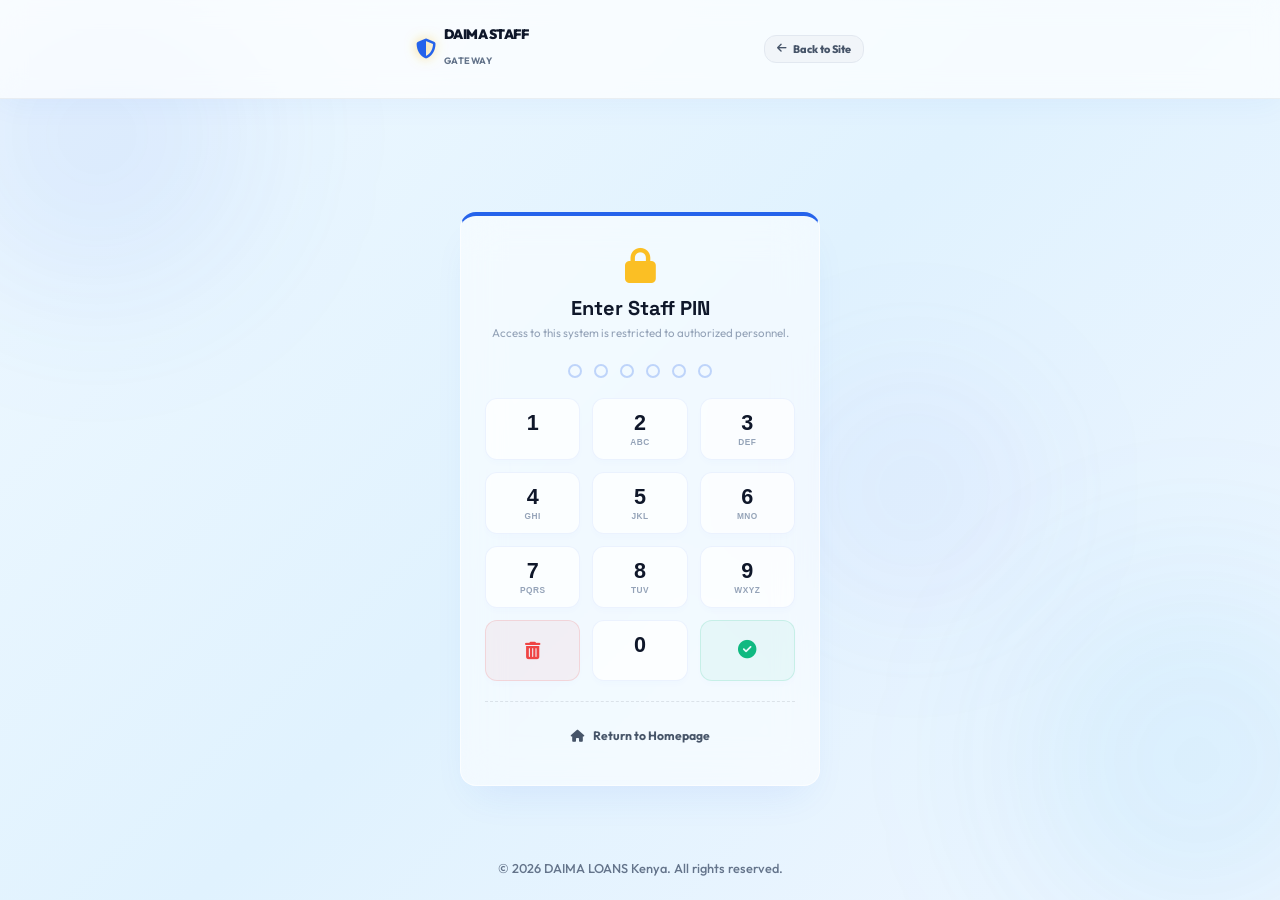
<file: public/admin/admin_home.html>
<!DOCTYPE html>
<html lang="en">
<head>
    <meta charset="UTF-8">
    <meta name="viewport" content="width=device-width, initial-scale=1.0">
    <title>Admin Portal | DAIMA LOANS Management</title>
    <!-- FontAwesome Icons -->
    <link rel="stylesheet" href="https://cdnjs.cloudflare.com/ajax/libs/font-awesome/6.4.0/css/all.min.css">
    <!-- Shared Design System stylesheet -->
    <link rel="stylesheet" href="../style.css">
    <style>
        /* Premium Toggle Switch */
        .switch-toggle input:checked + .slider-toggle {
            background-color: #10b981;
        }
        .switch-toggle input:checked + .slider-toggle:before {
            transform: translateX(20px);
        }
        .slider-toggle:before {
            position: absolute;
            content: "";
            height: 14px;
            width: 14px;
            left: 4px;
            bottom: 4px;
            background-color: white;
            transition: .3s;
            border-radius: 50%;
            box-shadow: 0 1px 3px rgba(0,0,0,0.2);
        }

        /* Mobile-Responsive Card Layout for Admin Tables */
        @media (max-width: 768px) {
            .admin-table, 
            .admin-table thead, 
            .admin-table tbody, 
            .admin-table th, 
            .admin-table td, 
            .admin-table tr { 
                display: block; 
            }
            
            .admin-table thead tr { 
                position: absolute;
                top: -9999px;
                left: -9999px;
            }
            
            .admin-table tr { 
                margin: 0 0 16px 0;
                background: #ffffff;
                border: 1px solid #e2e8f0;
                border-radius: var(--border-radius-lg);
                box-shadow: 0 4px 12px rgba(15, 23, 42, 0.03);
                overflow: hidden;
                padding: 8px 0;
            }
            
            .admin-table td { 
                border: none;
                border-bottom: 1px solid #f1f5f9; 
                position: relative;
                padding: 10px 16px !important;
                display: flex;
                justify-content: space-between;
                align-items: center;
                text-align: right;
            }
            
            .admin-table td:last-child {
                border-bottom: none;
            }

            #applications-tbody td::before,
            #contacts-tbody td::before {
                content: attr(data-label);
                font-weight: 700;
                font-size: 0.72rem;
                color: #64748b;
                text-transform: uppercase;
                letter-spacing: 0.5px;
                text-align: left;
                margin-right: 12px;
                flex-shrink: 0;
            }

            .admin-table td > * {
                max-width: 60%;
                text-align: right;
            }
            
            .admin-table td[style*="text-align: right"] {
                justify-content: space-between;
            }
        }
    </style>
</head>
<body>

    <!-- Animated Mesh Background & Glowing Orbs -->
    <div class="bg-mesh"></div>
    <div class="floating-orbs-container">
        <div class="orb orb-1"></div>
        <div class="orb orb-2"></div>
        <div class="orb orb-3"></div>
    </div>

    <!-- Header Navigation -->
    <header style="background: rgba(255,255,255,0.75); backdrop-filter: blur(12px); border-bottom: 1px solid rgba(15,23,42,0.06); sticky; top: 0; z-index: 100;">
        <div class="header-container" style="max-width: 1200px; display: flex; justify-content: space-between; align-items: center;">
            <div class="logo-section">
                <i class="fa-solid fa-shield-halved" style="color: var(--primary);"></i>
                <div>
                    <span style="display:block; font-size:1.1rem; font-weight:800; line-height:1; color: var(--dark);">DAIMA Control Panel</span>
                    <span style="font-size:0.65rem; color:#64748b; font-weight:600; letter-spacing:0.5px;">Loan Application Queue Manager</span>
                </div>
            </div>
            <div style="display: flex; align-items: center; gap: 12px;">
                <span class="cbk-badge" style="background: rgba(16, 185, 129, 0.08); border-color: rgba(16, 185, 129, 0.15); color: #059669; font-weight: 700;">
                    <span class="pulse-dot" style="background-color: #10b981; width:6px; height:6px; margin-right:4px;"></span> M-Pesa Live
                </span>
                <button id="btn-refresh-queue" class="btn-secondary" style="width: auto; padding: 6px 12px; font-size: 0.72rem; display: flex; align-items: center; gap: 6px;">
                    <i class="fa-solid fa-rotate"></i>
                    <span>Sync Queue</span>
                </button>
                <button id="btn-logout" class="btn-secondary" style="width: auto; padding: 6px 12px; font-size: 0.72rem; border-color: rgba(239, 68, 68, 0.2); color: #ef4444; background: rgba(239, 68, 68, 0.02); display: flex; align-items: center; gap: 6px;">
                    <i class="fa-solid fa-right-from-bracket"></i>
                    <span>Logout</span>
                </button>
            </div>
        </div>
    </header>

    <!-- Main Content Grid -->
    <main class="dashboard-container" style="display: block;">
        
        <!-- Metrics Stats Grid -->
        <div class="stats-grid" style="display: grid; grid-template-columns: repeat(auto-fit, minmax(220px, 1fr)); gap: 16px; margin-bottom: 24px;">
            <div class="stat-card" style="display: flex; justify-content: space-between; align-items: center; padding: 20px; background: rgba(255,255,255,0.7); backdrop-filter: blur(10px); border: 1px solid rgba(15,23,42,0.06); border-radius: var(--border-radius-lg); box-shadow: 0 4px 15px -3px rgba(15,23,42,0.03);">
                <div>
                    <span class="stat-label" style="display: block; font-size: 0.72rem; font-weight: 700; color: #64748b; text-transform: uppercase; letter-spacing: 0.5px; margin-bottom: 6px;">Pending Review</span>
                    <div id="stat-pending" class="stat-value pending" style="font-size: 1.8rem; font-weight: 800; color: var(--accent);">0</div>
                </div>
                <div style="width: 42px; height: 42px; border-radius: var(--border-radius-md); background: rgba(245, 158, 11, 0.1); display: grid; place-content: center; color: #d97706; font-size: 1.25rem;">
                    <i class="fa-solid fa-clock-rotate-left"></i>
                </div>
            </div>
            
            <div class="stat-card" style="display: flex; justify-content: space-between; align-items: center; padding: 20px; background: rgba(255,255,255,0.7); backdrop-filter: blur(10px); border: 1px solid rgba(15,23,42,0.06); border-radius: var(--border-radius-lg); box-shadow: 0 4px 15px -3px rgba(15,23,42,0.03);">
                <div>
                    <span class="stat-label" style="display: block; font-size: 0.72rem; font-weight: 700; color: #64748b; text-transform: uppercase; letter-spacing: 0.5px; margin-bottom: 6px;">Approved Loans</span>
                    <div id="stat-approved" class="stat-value approved" style="font-size: 1.8rem; font-weight: 800; color: #10b981;">142</div>
                </div>
                <div style="width: 42px; height: 42px; border-radius: var(--border-radius-md); background: rgba(16, 185, 129, 0.1); display: grid; place-content: center; color: #10b981; font-size: 1.25rem;">
                    <i class="fa-solid fa-circle-check"></i>
                </div>
            </div>
            
            <div class="stat-card" style="display: flex; justify-content: space-between; align-items: center; padding: 20px; background: rgba(255,255,255,0.7); backdrop-filter: blur(10px); border: 1px solid rgba(15,23,42,0.06); border-radius: var(--border-radius-lg); box-shadow: 0 4px 15px -3px rgba(15,23,42,0.03);">
                <div>
                    <span class="stat-label" style="display: block; font-size: 0.72rem; font-weight: 700; color: #64748b; text-transform: uppercase; letter-spacing: 0.5px; margin-bottom: 6px;">Fees Collected</span>
                    <div id="stat-fees" class="stat-value" style="font-size: 1.8rem; font-weight: 800; color: var(--dark);">Ksh. 12,155</div>
                </div>
                <div style="width: 42px; height: 42px; border-radius: var(--border-radius-md); background: rgba(59, 130, 246, 0.1); display: grid; place-content: center; color: var(--primary); font-size: 1.25rem;">
                    <i class="fa-solid fa-sack-dollar"></i>
                </div>
            </div>
            
            <div class="stat-card" style="display: flex; justify-content: space-between; align-items: center; padding: 20px; background: rgba(255,255,255,0.7); backdrop-filter: blur(10px); border: 1px solid rgba(15,23,42,0.06); border-radius: var(--border-radius-lg); box-shadow: 0 4px 15px -3px rgba(15,23,42,0.03);">
                <div>
                    <span class="stat-label" style="display: block; font-size: 0.72rem; font-weight: 700; color: #64748b; text-transform: uppercase; letter-spacing: 0.5px; margin-bottom: 6px;">Declined Queue</span>
                    <div id="stat-rejected" class="stat-value rejected" style="font-size: 1.8rem; font-weight: 800; color: #ef4444;">8</div>
                </div>
                <div style="width: 42px; height: 42px; border-radius: var(--border-radius-md); background: rgba(239, 68, 68, 0.1); display: grid; place-content: center; color: #ef4444; font-size: 1.25rem;">
                    <i class="fa-solid fa-ban"></i>
                </div>
            </div>
        </div>

        <!-- System Settings & Intake Control Panel Card -->
        <div class="toolbar-card animate-slide-up" style="margin-bottom: 24px; background: rgba(15, 23, 42, 0.015); border: 1px solid rgba(15, 23, 42, 0.06); padding: 20px; border-radius: var(--border-radius-lg); box-shadow: 0 4px 20px rgba(0,0,0,0.02); display: grid; grid-template-columns: repeat(auto-fit, minmax(280px, 1fr)); gap: 20px;">
            <!-- Left Panel: Intake Toggle Switch & Reopening Message -->
            <div style="border-right: 1px solid #f1f5f9; padding-right: 20px;">
                <h4 style="font-size: 0.78rem; font-weight: 800; color: var(--dark); text-transform: uppercase; letter-spacing: 0.5px; margin: 0 0 8px; display: flex; align-items: center; gap: 6px;">
                    <i class="fa-solid fa-power-off" style="color: var(--accent);"></i> Application Intake Switch
                </h4>
                <p style="font-size: 0.68rem; color: #64748b; margin-bottom: 12px; line-height: 1.4;">Toggle on/off new application processing and schedule reopening details.</p>
                
                <div style="display: flex; align-items: center; gap: 12px; margin-bottom: 12px;">
                    <span style="font-size: 0.74rem; font-weight: 700; color: var(--dark);">Intake Status:</span>
                    <label class="switch-toggle" style="position: relative; display: inline-block; width: 44px; height: 22px;">
                        <input type="checkbox" id="toggle-intake-status" checked style="opacity: 0; width: 0; height: 0;">
                        <span class="slider-toggle" style="position: absolute; cursor: pointer; top: 0; left: 0; right: 0; bottom: 0; background-color: #cbd5e1; transition: .3s; border-radius: 34px;"></span>
                    </label>
                    <strong id="label-intake-status" style="font-size: 0.72rem; color: #10b981; font-weight: 800;">ACTIVE</strong>
                </div>

                <div style="display: flex; flex-direction: column; gap: 6px;">
                    <label style="font-size: 0.68rem; font-weight: 700; color: #64748b;">Intake Reopen Notice Message:</label>
                    <input type="text" id="input-reopen-msg" class="form-input" style="padding: 6px 10px; font-size: 0.72rem;" placeholder="e.g. Applications open Sept 1st at 8:00 AM">
                </div>
            </div>

            <!-- Right Panel: Fee Settings -->
            <div style="display: flex; flex-direction: column; justify-content: space-between;">
                <div>
                    <h4 style="font-size: 0.78rem; font-weight: 800; color: var(--dark); text-transform: uppercase; letter-spacing: 0.5px; margin: 0 0 8px; display: flex; align-items: center; gap: 6px;">
                        <i class="fa-solid fa-gears" style="color: var(--primary);"></i> Fee Settings (Daraja Gateway)
                    </h4>
                    <p style="font-size: 0.68rem; color: #64748b; margin-bottom: 12px; line-height: 1.4;">Adjust the mandatory check fee for client applications verification.</p>
                    
                    <div style="display: flex; gap: 10px; align-items: center; margin-bottom: 12px;">
                        <span style="font-size: 0.74rem; font-weight: 700; color: var(--dark);">Ksh.</span>
                        <input type="number" id="input-crb-fee" min="10" max="1000" class="form-input" style="width: 90px; padding: 6px 10px; font-weight: 800; text-align: center; color: var(--primary); border-color: rgba(37, 99, 235, 0.2);" value="95">
                    </div>
                </div>

                <div style="display: flex; justify-content: flex-end;">
                    <button type="button" id="btn-save-settings" class="btn-primary btn-emerald" style="width: auto; padding: 8px 18px; font-size: 0.74rem; display: flex; align-items: center; gap: 6px;">
                        <i class="fa-solid fa-floppy-disk"></i> Save System Settings
                    </button>
                </div>
            </div>
        </div>

        <!-- Tabs Navigation -->
        <div style="display: flex; gap: 12px; margin-bottom: 20px; border-bottom: 1px solid rgba(255, 255, 255, 0.08); padding-bottom: 12px; flex-wrap: wrap;">
            <button id="tab-applications" class="btn-primary" style="width: auto; padding: 8px 16px; font-size: 0.75rem; background: var(--primary); border: none; cursor: pointer;">
                <i class="fa-solid fa-file-invoice-dollar" style="margin-right: 6px;"></i> Loan Applications (<span id="count-apps">0</span>)
            </button>
            <button id="tab-contacts" class="btn-secondary" style="width: auto; padding: 8px 16px; font-size: 0.75rem; border-color: rgba(255, 255, 255, 0.15); color: #94a3b8; background: transparent; cursor: pointer;">
                <i class="fa-solid fa-envelope" style="margin-right: 6px;"></i> Contact Messages (<span id="count-contacts">0</span>)
            </button>
            <button id="tab-audit" class="btn-secondary" style="width: auto; padding: 8px 16px; font-size: 0.75rem; border-color: rgba(255, 255, 255, 0.15); color: #94a3b8; background: transparent; cursor: pointer;">
                <i class="fa-solid fa-list-check" style="margin-right: 6px;"></i> Audit Logs (<span id="count-logs">0</span>)
            </button>
        </div>

        <!-- Section 1: Applications Container -->
        <div id="section-applications">
            <!-- Filter & Search Toolbar -->
            <div class="toolbar-card">
                <div class="input-wrapper" style="width: 100%; max-width: 320px;">
                    <span class="input-icon"><i class="fa-solid fa-magnifying-glass"></i></span>
                    <input 
                        type="text" 
                        id="search-input" 
                        placeholder="Search ID, Name, Receipt, or Phone..." 
                        class="form-input"
                        style="padding-top: 10px; padding-bottom: 10px;"
                    >
                </div>
                <div style="display: flex; gap: 12px; align-items: center; justify-content: flex-end; flex-wrap: wrap;">
                    <select id="filter-status" class="form-select" style="width: auto; min-width: 180px; padding-top: 10px; padding-bottom: 10px;">
                        <option value="ALL">All Applications</option>
                        <option value="PENDING" selected>Pending Review</option>
                        <option value="APPROVED">Approved</option>
                        <option value="REJECTED">Rejected</option>
                    </select>
                    <button id="btn-load-mock" class="btn-tertiary" style="width: auto; padding: 10px 16px;">
                        <i class="fa-solid fa-plus" style="margin-right: 4px;"></i> Load Mock Data
                    </button>
                    <button id="btn-clear-verified" class="btn-tertiary" style="width: auto; padding: 10px 16px; border-color: #fca5a5; color: #b91c1c; background: #fef2f2;">
                        <i class="fa-solid fa-trash-can" style="margin-right: 4px;"></i> Clear Approved & Rejected
                    </button>
                </div>
            </div>

            <!-- Applications Table Container -->
            <div class="table-wrapper">
                <div class="table-responsive">
                    <table class="admin-table">
                        <thead>
                            <tr>
                                <th>App Ref / Time</th>
                                <th>Applicant Name & ID</th>
                                <th>Phone Line</th>
                                <th>Loan Amount</th>
                                <th>M-Pesa Fee Code</th>
                                <th>Status</th>
                                <th style="text-align: right; padding-right: 24px;">Actions</th>
                            </tr>
                        </thead>
                        <tbody id="applications-tbody">
                            <!-- Table rows populated dynamically -->
                        </tbody>
                    </table>
                </div>

                <!-- Empty Queue Slate -->
                <div id="empty-state" style="padding: 60px 24px; text-align: center; display: none;">
                    <i class="fa-solid fa-folder-open" style="font-size: 2.5rem; color: #94a3b8; margin-bottom: 12px; display: block;"></i>
                    <p style="font-size: 0.9rem; font-weight: 600; color: #64748b;">No applications match the current criteria.</p>
                </div>
            </div>
        </div>

        <!-- Section 2: Contact Messages Container -->
        <div id="section-contacts" style="display: none;">
            <div class="table-wrapper">
                <div class="table-responsive">
                    <table class="admin-table">
                        <thead>
                            <tr>
                                <th>Submitted Time</th>
                                <th>Sender Details</th>
                                <th>Message</th>
                                <th style="text-align: right; padding-right: 24px;">Actions</th>
                            </tr>
                        </thead>
                        <tbody id="contacts-tbody">
                            <!-- Populated dynamically -->
                        </tbody>
                    </table>
                </div>
                <div id="contacts-empty-state" style="padding: 60px 24px; text-align: center; display: none;">
                    <i class="fa-solid fa-envelope-open" style="font-size: 2.5rem; color: #94a3b8; margin-bottom: 12px; display: block;"></i>
                    <p style="font-size: 0.9rem; font-weight: 600; color: #64748b;">No contact messages received.</p>
                </div>
            </div>
        </div>

        <!-- Section 3: Audit Activity Logs Container -->
        <div id="section-audit" style="display: none;">
            <div class="toolbar-card" style="justify-content: space-between; display: flex; align-items: center; flex-wrap: wrap; gap: 10px; background: rgba(15, 23, 42, 0.02); border: 1px solid rgba(15,23,42,0.06); padding: 12px 16px; border-radius: var(--border-radius-md); margin-bottom: 16px;">
                <span style="font-size: 0.76rem; font-weight: 800; color: var(--dark); display: flex; align-items: center; gap: 6px; text-transform: uppercase; letter-spacing: 0.5px;">
                    <i class="fa-solid fa-gavel" style="color: var(--accent); font-size: 0.95rem;"></i> Immutable Compliance Log History
                </span>
                <button id="btn-clear-logs" class="btn-tertiary" style="width: auto; padding: 6px 12px; font-size: 0.72rem; border-color: rgba(239, 68, 68, 0.25); color: #ef4444; background: rgba(239, 68, 68, 0.02); display: flex; align-items: center; gap: 4px;">
                    <i class="fa-solid fa-circle-minus"></i> Reset Log DB
                </button>
            </div>
            <div class="table-wrapper">
                <div class="table-responsive">
                    <table class="admin-table">
                        <thead>
                            <tr>
                                <th>Timestamp</th>
                                <th>Action Event</th>
                                <th>Details / Target</th>
                                <th>Operator</th>
                            </tr>
                        </thead>
                        <tbody id="audit-tbody">
                            <!-- Populated dynamically -->
                        </tbody>
                    </table>
                </div>
                <div id="audit-empty-state" style="padding: 60px 24px; text-align: center; display: none;">
                    <i class="fa-solid fa-clipboard-list" style="font-size: 2.5rem; color: #94a3b8; margin-bottom: 12px; display: block;"></i>
                    <p style="font-size: 0.9rem; font-weight: 600; color: #64748b;">No activities logged yet.</p>
                </div>
            </div>
        </div>
    </main>

    <!-- Document Viewer Modal -->
    <div id="doc-modal" class="modal-backdrop" onclick="closeDocModal()">
        <div class="modal-card" style="text-align: center; max-width: 440px;" onclick="event.stopPropagation()">
            <div class="modal-header" id="doc-modal-title" style="font-weight: 800; text-transform: uppercase; font-size: 1.1rem; color: var(--dark); border-bottom: 1px solid #e2e8f0; padding-bottom: 12px; margin-bottom: 16px;">
                Document Preview
            </div>
            <div class="modal-body" style="max-height: 400px; display: flex; align-items: center; justify-content: center; overflow: hidden; background: #f8fafc; border-radius: var(--border-radius-md); padding: 10px; margin-bottom: 20px;">
                <div id="doc-modal-preview-placeholder" style="width: 100%; display: flex; flex-direction: column; align-items: center; justify-content: center; min-height: 260px; color: #64748b; font-weight: 600;">
                    <!-- Preview image loads dynamically -->
                </div>
            </div>
            <button type="button" class="btn-modal-close" onclick="closeDocModal()" style="width: 100%; padding: 12px; background: var(--dark); color: #ffffff; border: none; border-radius: var(--border-radius-md); font-size: 0.8rem; font-weight: 700; cursor: pointer; transition: background 0.2s ease;">
                Close Preview
            </button>
        </div>
    </div>

    <!-- Footer -->
    <!-- Footer -->
    <footer style="background: #0f172a; color: #64748b; padding: 32px 24px 24px; border-top: 1px solid #1e293b; text-align: left; font-size: 0.68rem; font-weight: 400; font-family: 'Outfit', sans-serif; margin-top: 40px;">
        <div style="max-width: 480px; margin: 0 auto; display: flex; flex-direction: column; gap: 20px;">
            
            <!-- Two Columns Section -->
            <div style="display: grid; grid-template-cols: 1fr 1fr; gap: 20px; border-bottom: 1px solid #1e293b; padding-bottom: 20px;">
                <!-- Column 1: Government Affiliated Funds -->
                <div>
                    <h4 style="color: #94a3b8; font-weight: 600; font-size: 0.7rem; letter-spacing: 0.5px; margin-bottom: 8px; display: flex; align-items: center; gap: 4px;">
                        <i class="fa-solid fa-building" style="opacity: 0.8;"></i> National Loan Funds
                    </h4>
                    <ul style="list-style: none; padding: 0; display: flex; flex-direction: column; gap: 5px;">
                        <li><a href="https://www.hustlerfund.go.ke" target="_blank" style="color: #64748b; text-decoration: none; font-weight: 400; transition: color 0.2s;" onmouseover="this.style.color='var(--accent)'" onmouseout="this.style.color='#64748b'">• Hustler Fund API Gateway</a></li>
                        <li><a href="https://www.youthfund.go.ke" target="_blank" style="color: #64748b; text-decoration: none; font-weight: 400; transition: color 0.2s;" onmouseover="this.style.color='var(--accent)'" onmouseout="this.style.color='#64748b'">• Youth Enterprise Fund</a></li>
                        <li><a href="https://wef.co.ke" target="_blank" style="color: #64748b; text-decoration: none; font-weight: 400; transition: color 0.2s;" onmouseover="this.style.color='var(--accent)'" onmouseout="this.style.color='#64748b'">• Women Enterprise Fund</a></li>
                    </ul>
                </div>
                
                <!-- Column 2: Legal Regulations -->
                <div>
                    <h4 style="color: #94a3b8; font-weight: 600; font-size: 0.7rem; letter-spacing: 0.5px; margin-bottom: 8px; display: flex; align-items: center; gap: 4px;">
                        <i class="fa-solid fa-scale-balanced" style="opacity: 0.8;"></i> State Regulation
                    </h4>
                    <ul style="list-style: none; padding: 0; display: flex; flex-direction: column; gap: 5px;">
                        <li><a href="https://www.centralbank.go.ke" target="_blank" style="color: #64748b; text-decoration: none; font-weight: 400; transition: color 0.2s;" onmouseover="this.style.color='var(--accent)'" onmouseout="this.style.color='#64748b'">• CBK Act (Cap 491) Standard</a></li>
                        <li><a href="https://www.odpc.go.ke" target="_blank" style="color: #64748b; text-decoration: none; font-weight: 400; transition: color 0.2s;" onmouseover="this.style.color='var(--accent)'" onmouseout="this.style.color='#64748b'">• Data Protection Act 2019</a></li>
                        <li><a href="https://www.centralbank.go.ke/crb/" target="_blank" style="color: #64748b; text-decoration: none; font-weight: 400; transition: color 0.2s;" onmouseover="this.style.color='var(--accent)'" onmouseout="this.style.color='#64748b'">• CRB Registry Guidelines</a></li>
                    </ul>
                </div>
            </div>

            <!-- Bottom Copyright & Sponsor Info -->
            <div style="text-align: center; font-size: 0.65rem; color: #475569; display: flex; flex-direction: column; gap: 4px;">
                <p>&copy; 2026 DAIMA LOANS Kenya. All rights reserved.</p>
                <p style="color: #64748b; font-weight: 500; opacity: 0.85;">
                    Managed by Jasper Markets and Loan Insurers
                </p>
            </div>
        </div>
    </footer>

    <!-- Detailed Applicant Modal -->
    <div id="details-modal" class="modal-backdrop">
        <div class="modal-card" style="max-width: 520px;">
            <div style="display: flex; justify-content: space-between; align-items: center; border-bottom: 1px solid #e2e8f0; padding-bottom: 12px; margin-bottom: 16px;">
                <h3 class="heading-font" style="font-size: 1.1rem; color: var(--dark);">Application KYC Verification</h3>
                <button id="close-modal" style="background:none; border:none; font-size:1.5rem; color:#94a3b8; cursor:pointer; line-height:1;">&times;</button>
            </div>

            <div id="modal-content" style="display: flex; flex-direction: column; gap: 16px;">
                <!-- Dynamically populated via JS -->
            </div>

            <div style="border-top: 1px solid #e2e8f0; padding-top: 16px; margin-top: 20px; display: flex; gap: 12px; justify-content: flex-end;" id="modal-actions">
                <!-- Action buttons appended dynamically -->
            </div>
        </div>
    </div>

    <!-- Interactive Script -->
    <script>
        // Secure redirect: Check if admin is authorized before loading page resources
        if (sessionStorage.getItem('admin_auth') !== 'true') {
            window.location.href = 'index.html';
        }

        document.addEventListener('DOMContentLoaded', () => {
            let applications = [];
            let contacts = [];

            // DOM Elements
            const tbody = document.getElementById('applications-tbody');
            const emptyState = document.getElementById('empty-state');
            const searchInput = document.getElementById('search-input');
            const filterStatus = document.getElementById('filter-status');
            const detailsModal = document.getElementById('details-modal');
            const modalContent = document.getElementById('modal-content');
            const modalActions = document.getElementById('modal-actions');
            const closeModal = document.getElementById('close-modal');

            // Save applications array to localStorage
            function saveToLocalStorage() {
                localStorage.setItem('daima_loans_applications', JSON.stringify(applications));
            }

            function loadContacts() {
                contacts = JSON.parse(localStorage.getItem('daima_loans_contacts') || '[]');
            }

            function saveContacts() {
                localStorage.setItem('daima_loans_contacts', JSON.stringify(contacts));
            }

            // Load applications from localStorage & sync sessionStorage
            function loadApplications() {
                let localApps = JSON.parse(localStorage.getItem('daima_loans_applications') || '[]');
                
                // Sync session storage app if available
                const appId = sessionStorage.getItem('app_id');
                if (appId) {
                    const sessionApp = {
                        appId: appId,
                        applicantName: sessionStorage.getItem('applicant_name') || 'Jane Wanjiku',
                        applicantId: sessionStorage.getItem('applicant_id') || '38492011',
                        userPhone: sessionStorage.getItem('user_phone') || '0712345678',
                        altPhone: sessionStorage.getItem('applicant_alt_phone') || '0722000111',
                        county: sessionStorage.getItem('applicant_county') || 'Nairobi',
                        constituency: sessionStorage.getItem('applicant_constituency') || 'Westlands',
                        employment: sessionStorage.getItem('applicant_employment') || 'Self-Employed',
                        idScan: sessionStorage.getItem('applicant_id_scan') || 'id_card_scan.jpg',
                        selfie: sessionStorage.getItem('applicant_selfie') || 'selfie_capture.png',
                        principal: sessionStorage.getItem('selected_principal') || '3000',
                        total: sessionStorage.getItem('total_repayable') || '3075',
                        mpesaCode: sessionStorage.getItem('mpesa_code') || 'QK99823101',
                        submittedAt: sessionStorage.getItem('submitted_at') || new Date().toISOString(),
                        status: 'PENDING'
                    };
                    if (!localApps.some(a => a.appId === appId)) {
                        localApps.unshift(sessionApp);
                        localStorage.setItem('daima_loans_applications', JSON.stringify(localApps));
                    }
                }
                
                applications = localApps;
            }

            // Populate mock applications into applications list and localStorage
            function loadMockData() {
                const mockList = [
                    { appId: 'APP-2026-10492', applicantName: 'Kevin Omondi', applicantId: '32104928', userPhone: '0798123456', altPhone: '0711223344', county: 'Kisumu', employment: 'Salaried', principal: '4500', total: '4613', mpesaCode: 'QK88102938', submittedAt: new Date(Date.now() - 3600000).toISOString(), status: 'PENDING' },
                    { appId: 'APP-2026-09821', applicantName: 'Mary Muthoni', applicantId: '29810293', userPhone: '0701987654', altPhone: '0799887766', county: 'Kiambu', employment: 'Self-Employed', principal: '2000', total: '2050', mpesaCode: 'QK77102944', submittedAt: new Date(Date.now() - 7200000).toISOString(), status: 'APPROVED' },
                    { appId: 'APP-2026-08102', applicantName: 'Brian Kiprop', applicantId: '35918230', userPhone: '0740112233', altPhone: '0722334455', county: 'Uasin Gishu', employment: 'Student', principal: '1000', total: '1025', mpesaCode: 'QK66109922', submittedAt: new Date(Date.now() - 14400000).toISOString(), status: 'REJECTED' }
                ];

                mockList.forEach(item => {
                    if (!applications.some(a => a.appId === item.appId)) {
                        applications.push(item);
                    }
                });

                saveToLocalStorage();
                if (typeof addAuditLog === 'function') {
                    addAuditLog('LOAD_MOCK_DATA', 'Loaded 3 mock applicant records into application registry.');
                }
                renderTable();
            }

            // Render Applications Table
            function renderTable() {
                loadContacts();
                document.getElementById('count-apps').textContent = applications.length;
                document.getElementById('count-contacts').textContent = contacts.length;

                const query = searchInput.value.toLowerCase();
                const statusFilter = filterStatus.value;

                const filtered = applications.filter(app => {
                    const matchesQuery = 
                        app.appId.toLowerCase().includes(query) ||
                        app.applicantName.toLowerCase().includes(query) ||
                        app.applicantId.includes(query) ||
                        app.mpesaCode.toLowerCase().includes(query) ||
                        app.userPhone.includes(query);

                    const matchesStatus = statusFilter === 'ALL' || app.status === statusFilter;

                    return matchesQuery && matchesStatus;
                });

                tbody.innerHTML = '';

                if (filtered.length === 0) {
                    emptyState.style.display = 'block';
                } else {
                    emptyState.style.display = 'none';

                    filtered.forEach(app => {
                        const tr = document.createElement('tr');

                        let statusBadge = '';
                        if (app.status === 'PENDING') {
                            statusBadge = `<span class="status-pill pending">Pending Review</span>`;
                        } else if (app.status === 'APPROVED') {
                            statusBadge = `<span class="status-pill approved">Disbursed</span>`;
                        } else {
                            statusBadge = `<span class="status-pill rejected">Rejected</span>`;
                        }

                        tr.innerHTML = `
                            <td data-label="Ref" style="font-family: monospace; font-weight: 800; color: var(--dark);">${app.appId}</td>
                            <td data-label="Applicant">
                                <div style="font-weight: 700; color: var(--dark);">${app.applicantName}</div>
                                <div style="font-size: 0.68rem; color: #94a3b8;">ID: ${app.applicantId}</div>
                            </td>
                            <td data-label="Phone" style="font-family: monospace; font-weight: 600;">${app.userPhone}</td>
                            <td data-label="Amount" style="font-weight: 800; color: var(--secondary-hover);">Ksh. ${parseInt(app.principal).toLocaleString()}</td>
                            <td data-label="Receipt Code" style="font-family: monospace; color: #047857; font-weight: 700;">${app.mpesaCode}</td>
                            <td data-label="Status">${statusBadge}</td>
                            <td data-label="Actions" style="text-align: right; padding-right: 24px;">
                                <button class="btn-view btn-secondary" style="width: auto; padding: 6px 12px; font-size: 0.72rem; display: inline-flex;" data-id="${app.appId}">
                                    Inspect KYC
                                </button>
                            </td>
                        `;

                        tbody.appendChild(tr);
                    });
                }

                // Attach modal handlers
                document.querySelectorAll('.btn-view').forEach(btn => {
                    btn.addEventListener('click', () => openModal(btn.dataset.id));
                });

                updateStats();
            }

            // Modal Display Handler
            function openModal(appId) {
                const app = applications.find(a => a.appId === appId);
                if (!app) return;

                modalContent.innerHTML = `
                    <div style="display: grid; grid-template-cols: repeat(2, 1fr); gap: 12px; background: #f8fafc; padding: 16px; border-radius: var(--border-radius-md); border: 1px solid #e2e8f0; font-size: 0.78rem;">
                        <div><span style="color: #94a3b8; display: block; font-size: 0.65rem; text-transform: uppercase; font-weight: 700;">Full Name</span><strong style="color: var(--dark);">${app.applicantName}</strong></div>
                        <div><span style="color: #94a3b8; display: block; font-size: 0.65rem; text-transform: uppercase; font-weight: 700;">National ID</span><strong style="color: var(--dark);">${app.applicantId}</strong></div>
                        <div><span style="color: #94a3b8; display: block; font-size: 0.65rem; text-transform: uppercase; font-weight: 700;">Residence</span><strong style="color: var(--dark);">${app.county} County ${app.constituency ? ' - ' + app.constituency : ''}</strong></div>
                        <div><span style="color: #94a3b8; display: block; font-size: 0.65rem; text-transform: uppercase; font-weight: 700;">Employment</span><strong style="color: var(--dark);">${app.employment}</strong></div>
                        <div><span style="color: #94a3b8; display: block; font-size: 0.65rem; text-transform: uppercase; font-weight: 700;">Primary Phone</span><strong style="font-family: monospace; color: var(--dark);">${app.userPhone}</strong></div>
                        <div><span style="color: #94a3b8; display: block; font-size: 0.65rem; text-transform: uppercase; font-weight: 700;">Next of Kin</span><strong style="font-family: monospace; color: var(--dark);">${app.altPhone}</strong></div>
                    </div>

                    <div style="display: grid; grid-template-cols: repeat(2, 1fr); gap: 12px; background: #f0f9ff; padding: 14px; border-radius: var(--border-radius-md); border: 1px solid rgba(37, 99, 235, 0.15); font-size: 0.78rem; margin-top: 12px; margin-bottom: 12px;">
                        <div style="cursor: pointer;" onclick="window.viewDocument('${app.idScan || 'id_card_front.jpg'}', 'National ID Scan', '${app.appId}')">
                            <span style="color: #64748b; display: block; font-size: 0.65rem; text-transform: uppercase; font-weight: 700;">National ID Scan</span>
                            <strong style="color: var(--primary); display: flex; align-items: center; gap: 4px;"><i class="fa-solid fa-file-image" style="color: var(--primary);"></i> View ID Card <i class="fa-solid fa-up-right-from-square" style="font-size: 0.6rem;"></i></strong>
                        </div>
                        <div style="cursor: pointer;" onclick="window.viewDocument('${app.selfie || 'selfie_photo.png'}', 'Selfie Verification', '${app.appId}')">
                            <span style="color: #64748b; display: block; font-size: 0.65rem; text-transform: uppercase; font-weight: 700;">Selfie Verification</span>
                            <strong style="color: var(--primary); display: flex; align-items: center; gap: 4px;"><i class="fa-solid fa-circle-user" style="color: var(--primary);"></i> View Selfie <i class="fa-solid fa-up-right-from-square" style="font-size: 0.6rem;"></i></strong>
                        </div>
                    </div>

                    <div style="background: #ecfdf5; border: 1px solid #a7f3d0; padding: 14px; border-radius: var(--border-radius-md); font-size: 0.78rem; display: flex; justify-content: space-between; align-items: center;">
                        <div>
                            <span style="color: #065f46; font-weight: 800; display: block;">M-Pesa Facilitation Fee Paid</span>
                            <span style="font-size: 0.68rem; color: #047857;">Daraja STK push settled instantly.</span>
                        </div>
                        <strong style="font-family: monospace; font-size: 0.85rem; color: #065f46; background: rgba(16,185,129,0.15); padding: 4px 10px; border-radius: 50px;">${app.mpesaCode}</strong>
                    </div>

                    <div style="background: var(--dark); color: var(--white); padding: 16px; border-radius: var(--border-radius-md); font-size: 0.78rem;">
                        <div style="display: flex; justify-content: space-between; margin-bottom: 8px;">
                            <span style="color: #94a3b8;">Allocated Loan Principal:</span>
                            <strong style="font-size: 0.85rem;">Ksh. ${parseInt(app.principal).toLocaleString()}</strong>
                        </div>
                        <div style="display: flex; justify-content: space-between;">
                            <span style="color: #94a3b8;">Total Repayable (30 Days):</span>
                            <strong style="font-size: 0.85rem; color: var(--accent);">Ksh. ${parseInt(app.total).toLocaleString()}</strong>
                        </div>
                    </div>
                `;

                let actionButtonsHTML = '';
                let statusHeaderHTML = '';

                if (app.status === 'PENDING') {
                    actionButtonsHTML = `
                        <button class="btn-reject btn-tertiary" style="width: auto; border-color: #fca5a5; color: #b91c1c; background: #fef2f2; padding: 10px 20px;" data-id="${app.appId}">
                            Reject Application
                        </button>
                        <button class="btn-approve btn-primary" style="width: auto; padding: 10px 24px; background: linear-gradient(135deg, #10b981 0%, #059669 100%);" data-id="${app.appId}">
                            Approve & Disburse
                        </button>
                    `;
                } else {
                    statusHeaderHTML = `
                        <div style="background: ${app.status === 'APPROVED' ? '#ecfdf5' : '#fef2f2'}; border: 1px solid ${app.status === 'APPROVED' ? '#a7f3d0' : '#fca5a5'}; padding: 10px 14px; border-radius: var(--border-radius-md); font-size: 0.76rem; font-weight: 700; color: ${app.status === 'APPROVED' ? '#065f46' : '#b91c1c'}; margin-bottom: 12px; display: flex; align-items: center; gap: 6px;">
                            <i class="${app.status === 'APPROVED' ? 'fa-solid fa-circle-check' : 'fa-solid fa-circle-xmark'}"></i>
                            <span>Current Status: ${app.status === 'APPROVED' ? 'DISBURSED / APPROVED' : 'DECLINED / REJECTED'}</span>
                        </div>
                    `;
                    actionButtonsHTML = `
                        <button class="btn-reset btn-secondary" style="width: auto; padding: 10px 20px;" data-id="${app.appId}">
                            <i class="fa-solid fa-rotate-left"></i> Reset to Pending
                        </button>
                        <button class="btn-delete btn-tertiary" style="width: auto; border-color: #fca5a5; color: #b91c1c; background: #fef2f2; padding: 10px 20px;" data-id="${app.appId}">
                            <i class="fa-solid fa-trash-can"></i> Delete Record
                        </button>
                    `;
                }

                modalContent.innerHTML = statusHeaderHTML + modalContent.innerHTML;
                modalActions.innerHTML = actionButtonsHTML;

                // Show modal with active transition class
                detailsModal.classList.add('active');

                // Action Listeners
                if (app.status === 'PENDING') {
                    modalActions.querySelector('.btn-approve').addEventListener('click', () => {
                        app.status = 'APPROVED';
                        saveToLocalStorage();
                        if (typeof addAuditLog === 'function') {
                            addAuditLog('APPROVE_APPLICATION', `Approved loan reference ${app.appId} for ${app.applicantName} (Principal: Ksh. ${parseInt(app.principal).toLocaleString()}).`);
                        }
                        detailsModal.classList.remove('active');
                        renderTable();
                    });

                    modalActions.querySelector('.btn-reject').addEventListener('click', () => {
                        app.status = 'REJECTED';
                        saveToLocalStorage();
                        if (typeof addAuditLog === 'function') {
                            addAuditLog('REJECT_APPLICATION', `Rejected loan reference ${app.appId} for ${app.applicantName}.`);
                        }
                        detailsModal.classList.remove('active');
                        renderTable();
                    });
                } else {
                    modalActions.querySelector('.btn-reset').addEventListener('click', () => {
                        app.status = 'PENDING';
                        saveToLocalStorage();
                        if (typeof addAuditLog === 'function') {
                            addAuditLog('RESET_PENDING', `Reset application status for ${app.appId} (${app.applicantName}) back to pending.`);
                        }
                        detailsModal.classList.remove('active');
                        renderTable();
                    });

                    modalActions.querySelector('.btn-delete').addEventListener('click', () => {
                        if (confirm(`Are you sure you want to permanently delete application ${app.appId}?`)) {
                            applications = applications.filter(a => a.appId !== app.appId);
                            saveToLocalStorage();
                            if (typeof addAuditLog === 'function') {
                                addAuditLog('DELETE_APPLICATION', `Permanently deleted application reference ${app.appId} (${app.applicantName}).`);
                            }
                            detailsModal.classList.remove('active');
                            renderTable();
                        }
                    });
                }
            }

            function updateStats() {
                const pending = applications.filter(a => a.status === 'PENDING').length;
                const approved = applications.filter(a => a.status === 'APPROVED').length;
                const rejected = applications.filter(a => a.status === 'REJECTED').length;

                const baseApproved = 142;
                const totalApproved = approved + baseApproved;
                const activeCrbFee = parseInt(localStorage.getItem('daima_loans_crb_fee') || '95') || 95;
                const totalFees = totalApproved * activeCrbFee;

                document.getElementById('stat-pending').textContent = pending;
                document.getElementById('stat-approved').textContent = totalApproved;
                document.getElementById('stat-rejected').textContent = rejected + 8;
                document.getElementById('stat-fees').textContent = 'Ksh. ' + totalFees.toLocaleString();
            }

            // Close Modal Listeners
            closeModal.addEventListener('click', () => detailsModal.classList.remove('active'));
            detailsModal.addEventListener('click', (e) => {
                if (e.target === detailsModal) detailsModal.classList.remove('active');
            });

            // Filter & Search Handlers
            searchInput.addEventListener('input', renderTable);
            filterStatus.addEventListener('change', renderTable);
            document.getElementById('btn-load-mock').addEventListener('click', loadMockData);

            // Clear Approved & Rejected Bulk Action
            const btnClearVerified = document.getElementById('btn-clear-verified');
            if (btnClearVerified) {
                btnClearVerified.addEventListener('click', () => {
                    const verifiedApps = applications.filter(a => a.status === 'APPROVED' || a.status === 'REJECTED');
                    if (verifiedApps.length === 0) {
                        alert('No approved or rejected applications found to clear.');
                        return;
                    }
                    if (confirm(`Are you sure you want to permanently clear all ${verifiedApps.length} approved and rejected applications from the ledger?`)) {
                        applications = applications.filter(a => a.status === 'PENDING');
                        saveToLocalStorage();
                        if (typeof addAuditLog === 'function') {
                            addAuditLog('CLEAR_ARCHIVES', `Cleared all ${verifiedApps.length} approved/rejected applications from the storage registry.`);
                        }
                        alert(`Successfully cleared ${verifiedApps.length} applications from the ledger.`);
                        renderTable();
                    }
                });
            }
            
            // Sync/Refresh queue animation
            document.getElementById('btn-refresh-queue').addEventListener('click', () => {
                const btn = document.getElementById('btn-refresh-queue');
                const icon = btn.querySelector('i');
                icon.classList.add('fa-spin');
                btn.disabled = true;
                setTimeout(() => {
                    icon.classList.remove('fa-spin');
                    btn.disabled = false;
                    loadApplications();
                    if (typeof addAuditLog === 'function') {
                        addAuditLog('SYNC_QUEUE', 'Synchronized active applications queue database.');
                    }
                    renderTable();
                }, 1000);
            });

            // Logout Handler
            document.getElementById('btn-logout').addEventListener('click', () => {
                sessionStorage.removeItem('admin_auth');
                window.location.href = 'index.html';
            });

            // System Settings Handler (Fee, Intake Status, Reopen Message)
            const toggleIntake = document.getElementById('toggle-intake-status');
            const labelIntake = document.getElementById('label-intake-status');
            const inputReopen = document.getElementById('input-reopen-msg');
            const inputFee = document.getElementById('input-crb-fee');

            toggleIntake.addEventListener('change', () => {
                if (toggleIntake.checked) {
                    labelIntake.textContent = 'ACTIVE';
                    labelIntake.style.color = '#10b981';
                } else {
                    labelIntake.textContent = 'PAUSED';
                    labelIntake.style.color = '#ef4444';
                }
            });

            function loadSystemSettings() {
                const fee = localStorage.getItem('daima_loans_crb_fee') || '95';
                const intakeEnabled = localStorage.getItem('daima_loans_enabled') !== 'false';
                const reopenMsg = localStorage.getItem('daima_loans_reopen_msg') || 'Applications will reopen soon. Processing queue.';

                if (inputFee) inputFee.value = fee;
                if (toggleIntake) {
                    toggleIntake.checked = intakeEnabled;
                    labelIntake.textContent = intakeEnabled ? 'ACTIVE' : 'PAUSED';
                    labelIntake.style.color = intakeEnabled ? '#10b981' : '#ef4444';
                }
                if (inputReopen) inputReopen.value = reopenMsg;
            }

            document.getElementById('btn-save-settings').addEventListener('click', () => {
                const newFee = inputFee.value;
                if (!newFee || isNaN(newFee) || parseInt(newFee) < 10) {
                    alert('Please enter a valid check fee (minimum Ksh. 10).');
                    return;
                }
                
                const oldFee = localStorage.getItem('daima_loans_crb_fee') || '95';
                const oldIntake = localStorage.getItem('daima_loans_enabled') !== 'false';
                const newIntake = toggleIntake.checked;
                const newReopen = inputReopen.value.trim() || 'Intake currently paused.';

                localStorage.setItem('daima_loans_crb_fee', newFee);
                localStorage.setItem('daima_loans_enabled', newIntake ? 'true' : 'false');
                localStorage.setItem('daima_loans_reopen_msg', newReopen);

                if (typeof addAuditLog === 'function') {
                    addAuditLog('UPDATE_SYSTEM_SETTINGS', `Updated settings: Fee: Ksh. ${newFee} (was ${oldFee}), Intake: ${newIntake ? 'Active' : 'Paused'} (was ${oldIntake ? 'Active' : 'Paused'}), Notice Msg: "${newReopen}".`);
                }
                alert('System settings successfully saved and applied globally!');
                updateStats();
            });

            // Tab Switching Listeners
            const tabApps = document.getElementById('tab-applications');
            const tabContacts = document.getElementById('tab-contacts');
            const tabAudit = document.getElementById('tab-audit');
            const secApps = document.getElementById('section-applications');
            const secContacts = document.getElementById('section-contacts');
            const secAudit = document.getElementById('section-audit');
            const countApps = document.getElementById('count-apps');
            const countContacts = document.getElementById('count-contacts');
            const countLogs = document.getElementById('count-logs');

            tabApps.addEventListener('click', () => {
                tabApps.className = 'btn-primary';
                tabApps.style.background = 'var(--primary)';
                tabApps.style.color = 'var(--white)';
                tabContacts.className = 'btn-secondary';
                tabContacts.style.background = 'transparent';
                tabContacts.style.color = '#94a3b8';
                tabAudit.className = 'btn-secondary';
                tabAudit.style.background = 'transparent';
                tabAudit.style.color = '#94a3b8';
                secApps.style.display = 'block';
                secContacts.style.display = 'none';
                secAudit.style.display = 'none';
            });

            tabContacts.addEventListener('click', () => {
                tabContacts.className = 'btn-primary';
                tabContacts.style.background = 'var(--primary)';
                tabContacts.style.color = 'var(--white)';
                tabApps.className = 'btn-secondary';
                tabApps.style.background = 'transparent';
                tabApps.style.color = '#94a3b8';
                tabAudit.className = 'btn-secondary';
                tabAudit.style.background = 'transparent';
                tabAudit.style.color = '#94a3b8';
                secApps.style.display = 'none';
                secContacts.style.display = 'block';
                secAudit.style.display = 'none';
                renderContacts();
            });

            tabAudit.addEventListener('click', () => {
                tabAudit.className = 'btn-primary';
                tabAudit.style.background = 'var(--primary)';
                tabAudit.style.color = 'var(--white)';
                tabApps.className = 'btn-secondary';
                tabApps.style.background = 'transparent';
                tabApps.style.color = '#94a3b8';
                tabContacts.className = 'btn-secondary';
                tabContacts.style.background = 'transparent';
                tabContacts.style.color = '#94a3b8';
                secApps.style.display = 'none';
                secContacts.style.display = 'none';
                secAudit.style.display = 'block';
                renderAuditLogs();
            });

            // Render Contacts Table
            const contactsTbody = document.getElementById('contacts-tbody');
            const contactsEmptyState = document.getElementById('contacts-empty-state');

            function renderContacts() {
                loadContacts();
                contactsTbody.innerHTML = '';
                
                countContacts.textContent = contacts.length;
                countApps.textContent = applications.length;

                if (contacts.length === 0) {
                    contactsEmptyState.style.display = 'block';
                } else {
                    contactsEmptyState.style.display = 'none';

                    contacts.forEach((c, idx) => {
                        const tr = document.createElement('tr');
                        const dateObj = c.submittedAt ? new Date(c.submittedAt) : new Date();
                        const timeString = dateObj.toLocaleTimeString([], {hour: '2-digit', minute:'2-digit'});
                        const dateString = dateObj.toLocaleDateString([], {month: 'short', day: 'numeric'});
                        
                        tr.innerHTML = `
                            <td data-label="Submitted">
                                <strong style="color: var(--dark); font-size: 0.76rem;">${timeString}</strong>
                                <span style="display: block; font-size: 0.65rem; color: #94a3b8;">${dateString}</span>
                            </td>
                            <td data-label="Sender">
                                <div style="font-weight: 700; color: var(--dark); font-size: 0.76rem;">${c.name || 'Anonymous Member'}</div>
                                <div style="font-size: 0.65rem; color: #64748b;">Email: ${c.email}</div>
                                ${c.phone ? `<div style="font-size: 0.65rem; color: #64748b; font-family: monospace;">Tel: ${c.phone}</div>` : ''}
                            </td>
                            <td data-label="Message" style="max-width: 280px; white-space: normal; word-break: break-all; font-size: 0.72rem; color: #64748b; line-height: 1.3;">${c.message}</td>
                            <td data-label="Actions" style="text-align: right; padding-right: 24px;">
                                <button class="btn-dismiss btn-secondary" style="width: auto; padding: 6px 12px; font-size: 0.72rem; display: inline-flex; border-color: #fca5a5; color: #b91c1c; background: #fef2f2; cursor: pointer;" data-idx="${idx}">
                                    Dismiss Message
                                </button>
                            </td>
                        `;
                        contactsTbody.appendChild(tr);
                    });

                    // Add click listeners to dismiss buttons
                    contactsTbody.querySelectorAll('.btn-dismiss').forEach(btn => {
                        btn.addEventListener('click', (e) => {
                            const index = parseInt(btn.dataset.idx);
                            const c = contacts[index];
                            contacts.splice(index, 1);
                            saveContacts();
                            if (c && typeof addAuditLog === 'function') {
                                addAuditLog('DISMISS_CONTACT', `Dismissed customer message inquiry from ${c.name} (${c.email}).`);
                            }
                            renderContacts();
                        });
                    });
                }
            }

            // Global Document Preview Handler
            window.viewDocument = function(fileName, title, appId) {
                const docModal = document.getElementById('doc-modal');
                const docTitle = document.getElementById('doc-modal-title');
                const placeholder = document.getElementById('doc-modal-preview-placeholder');
                
                docTitle.textContent = title;
                docModal.classList.add('active');
                
                let appData = null;
                try {
                    const apps = JSON.parse(localStorage.getItem('daima_loans_applications') || '[]');
                    appData = apps.find(a => a.appId === appId);
                } catch(e) {}
                
                let base64 = '';
                if (appData) {
                    if (title.includes('ID')) {
                        base64 = appData.idScanData;
                    } else {
                        base64 = appData.selfieData;
                    }
                }
                
                if (base64) {
                    placeholder.innerHTML = `<img src="${base64}" style="max-width: 100%; max-height: 250px; border-radius: var(--border-radius-md); object-fit: contain; box-shadow: 0 4px 12px rgba(0,0,0,0.15);" />`;
                } else {
                    placeholder.innerHTML = `
                        <i class="fa-solid fa-file-image" style="font-size: 2.5rem; color: var(--primary); margin-bottom: 12px;"></i>
                        <span style="font-size: 0.8rem; font-family: monospace; display: block; word-break: break-all; padding: 0 16px; color: var(--dark);">${fileName}</span>
                        <span style="font-size: 0.65rem; color: #94a3b8; display: block; margin-top: 6px;">(No image data stored)</span>
                    `;
                }
            };

            // Audit Logging Helper Functions
            function addAuditLog(action, details) {
                const logs = JSON.parse(localStorage.getItem('daima_loans_audit_logs') || '[]');
                const newLog = {
                    timestamp: new Date().toISOString(),
                    action: action,
                    details: details,
                    operator: 'Daima Staff Agent'
                };
                logs.unshift(newLog);
                localStorage.setItem('daima_loans_audit_logs', JSON.stringify(logs));
                updateLogCount();
            }

            function updateLogCount() {
                const logs = JSON.parse(localStorage.getItem('daima_loans_audit_logs') || '[]');
                const countBadge = document.getElementById('count-logs');
                if (countBadge) countBadge.textContent = logs.length;
            }

            // Render Audit Logs Table
            const auditTbody = document.getElementById('audit-tbody');
            const auditEmptyState = document.getElementById('audit-empty-state');

            function renderAuditLogs() {
                updateLogCount();
                auditTbody.innerHTML = '';
                const logs = JSON.parse(localStorage.getItem('daima_loans_audit_logs') || '[]');

                if (logs.length === 0) {
                    auditEmptyState.style.display = 'block';
                } else {
                    auditEmptyState.style.display = 'none';

                    logs.forEach(log => {
                        const tr = document.createElement('tr');
                        const dateObj = new Date(log.timestamp);
                        const timeStr = dateObj.toLocaleTimeString([], {hour: '2-digit', minute:'2-digit'});
                        const dateStr = dateObj.toLocaleDateString([], {month: 'short', day: 'numeric'});

                        tr.innerHTML = `
                            <td data-label="Timestamp">
                                <strong style="color: var(--dark); font-size: 0.74rem;">${timeStr}</strong>
                                <span style="display: block; font-size: 0.62rem; color: #94a3b8;">${dateStr}</span>
                            </td>
                            <td data-label="Event">
                                <span class="status-pill ${log.action.includes('APPROVE') ? 'approved' : log.action.includes('REJECT') || log.action.includes('RESET') ? 'rejected' : 'pending'}" style="font-size: 0.65rem;">
                                    ${log.action}
                                </span>
                            </td>
                            <td data-label="Details" style="font-size: 0.72rem; color: #475569; line-height: 1.3;">${log.details}</td>
                            <td data-label="Operator" style="font-size: 0.72rem; font-weight: 600; color: var(--dark);">${log.operator}</td>
                        `;
                        auditTbody.appendChild(tr);
                    });
                }
            }

            // Clear compliance log action
            document.getElementById('btn-clear-logs').addEventListener('click', () => {
                if (confirm('Are you absolutely sure you want to clear the compliance audit history? This action is logged for accountability.')) {
                    localStorage.removeItem('daima_loans_audit_logs');
                    addAuditLog('RESET_AUDIT_LOGS', 'Requested system audit logs reset sequence. Local storage DB cleared.');
                    renderAuditLogs();
                }
            });

            window.closeDocModal = function() {
                const docModal = document.getElementById('doc-modal');
                if (docModal) {
                    docModal.classList.remove('active');
                }
            };

            // Initial load
            loadApplications();
            updateLogCount();
            if (typeof loadSystemSettings === 'function') {
                loadSystemSettings();
            }
            if (applications.length === 0) {
                loadMockData();
            } else {
                renderTable();
            }
        });
    </script>
</body>
</html>
</file>
<file: public/style.css>
/* 
   DAIMA LOANS Custom Design System
   Super Vibrant, Active & Bright Theme
*/

@import url('https://fonts.googleapis.com/css2?family=Outfit:wght@300;400;500;600;700;800&family=Space+Grotesk:wght@500;600;700&display=swap');

/* Color Variables */
:root {
    --primary: #2563eb;          /* Premium Electric Blue */
    --primary-hover: #1d4ed8;    /* Deep Royal Blue */
    --primary-glow: rgba(37, 99, 235, 0.15);
    --secondary: #0ea5e9;        /* Sky Blue */
    --secondary-hover: #0284c7;
    --secondary-glow: rgba(14, 165, 233, 0.15);
    --accent: #fbbf24;           /* Vibrant Amber */
    --accent-dark: #b45309;
    --danger: #ef4444;           /* Alert Red */
    --danger-bg: #fef2f2;
    --dark: #0f172a;             /* Slate 900 */
    --light-bg: #f0f9ff;         /* Very Light Blue-Gray */
    --white: #ffffff;
    
    /* Premium Glassmorphism Specs */
    --glass-bg: rgba(255, 255, 255, 0.55);
    --glass-border: rgba(255, 255, 255, 0.6);
    --glass-shadow: 0 20px 40px -15px rgba(37, 99, 235, 0.1);
    
    /* Layout Dimensions */
    --border-radius-xl: 24px;
    --border-radius-lg: 16px;
    --border-radius-md: 12px;
}

/* Base resets & layout */
* {
    margin: 0;
    padding: 0;
    box-sizing: border-box;
}

body {
    background-color: var(--light-bg);
    color: var(--dark);
    font-family: 'Outfit', sans-serif;
    font-size: 1.05rem; /* Magnified base text */
    min-height: 100vh;
    min-width: 300px;
    display: flex;
    flex-direction: column;
    justify-content: space-between;
    overflow-x: hidden;
    position: relative;
    
    /* Disable text selection sitewide to prevent copying */
    -webkit-user-select: none;
    -moz-user-select: none;
    -ms-user-select: none;
    user-select: none;
}

/* Allow selection inside inputs/editable areas for usability */
input, textarea, select, [contenteditable="true"] {
    -webkit-user-select: text;
    -moz-user-select: text;
    -ms-user-select: text;
    user-select: text;
}

/* Background Mesh & Floating Animated Orbs */
.bg-mesh {
    position: fixed;
    top: 0;
    left: 0;
    width: 100vw;
    height: 100vh;
    z-index: -2;
    background: linear-gradient(135deg, #f0f9ff 0%, #e0f2fe 50%, #eff6ff 100%);
}

.floating-orbs-container {
    position: fixed;
    top: 0;
    left: 0;
    width: 100vw;
    height: 100vh;
    z-index: -1;
    overflow: hidden;
    pointer-events: none;
}

.orb {
    position: absolute;
    border-radius: 50%;
    filter: blur(80px);
    opacity: 0.65;
    animation: float 25s infinite ease-in-out;
}

.orb-1 {
    width: 450px;
    height: 450px;
    background: radial-gradient(circle, rgba(37, 99, 235, 0.22) 0%, rgba(37, 99, 235, 0) 70%);
    top: -10%;
    left: -10%;
    animation: stretch-blob-1 15s infinite alternate ease-in-out;
}

.orb-2 {
    width: 550px;
    height: 550px;
    background: radial-gradient(circle, rgba(14, 165, 233, 0.18) 0%, rgba(14, 165, 233, 0) 70%);
    bottom: -15%;
    right: -15%;
    animation: stretch-blob-2 18s infinite alternate ease-in-out;
}

.orb-3 {
    width: 350px;
    height: 350px;
    background: radial-gradient(circle, rgba(99, 102, 241, 0.15) 0%, rgba(99, 102, 241, 0) 70%);
    top: 35%;
    right: 15%;
    animation: stretch-blob-3 12s infinite alternate ease-in-out;
}

@keyframes float {
    0%, 100% {
        transform: translate(0, 0) scale(1);
    }
    33% {
        transform: translate(30px, -50px) scale(1.15);
    }
    66% {
        transform: translate(-20px, 40px) scale(0.9);
    }
}

/* Typography styles */
h1, h2, h3, .heading-font {
    font-family: 'Space Grotesk', sans-serif;
    font-weight: 700;
}

/* Header Styling */
header {
    background: rgba(255, 255, 255, 0.7);
    backdrop-filter: blur(16px);
    -webkit-backdrop-filter: blur(16px);
    border-bottom: 2px solid var(--primary);
    color: var(--dark);
    padding: 16px 24px;
    box-shadow: 0 4px 30px rgba(37, 99, 235, 0.05);
    position: sticky;
    top: 0;
    z-index: 40;
}

.header-container {
    max-width: 530px;
    width: 100%;
    margin: 0 auto;
    display: flex;
    justify-content: space-between;
    align-items: center;
}

.logo-section {
    display: flex;
    align-items: center;
    gap: 8px;
    font-weight: 800;
    font-size: 1.4rem; /* Magnified */
    letter-spacing: -0.5px;
    color: var(--dark);
}

.logo-section i {
    color: var(--accent);
    filter: drop-shadow(0 0 6px rgba(251, 191, 36, 0.6));
    animation: lightning-glow 2s infinite alternate;
}

.cbk-badge {
    font-size: 0.85rem !important; /* Magnified */
    font-weight: 700 !important;
    background: rgba(37, 99, 235, 0.08) !important;
    border: 1px solid rgba(37, 99, 235, 0.25) !important;
    color: var(--primary) !important;
    padding: 6px 12px !important;
    border-radius: 50px !important;
    display: flex;
    align-items: center;
    gap: 5px;
}

.step-badge {
    font-size: 0.9rem !important; /* Magnified */
    font-weight: 700;
    background: rgba(37, 99, 235, 0.08) !important;
    border: 1px solid rgba(37, 99, 235, 0.2) !important;
    color: var(--primary) !important;
    padding: 6px 12px !important;
    border-radius: 50px !important;
}

@keyframes lightning-glow {
    0% { filter: drop-shadow(0 0 2px rgba(251, 191, 36, 0.4)); transform: scale(1); }
    100% { filter: drop-shadow(0 0 10px rgba(251, 191, 36, 0.8)); transform: scale(1.1); }
}

/* Main Area & Glassmorphism Card styling */
main {
    flex-grow: 1;
    display: flex;
    flex-direction: column;
    gap: 24px;
    align-items: center;
    justify-content: center;
    padding: 24px 16px;
    animation: fade-in-up 0.5s ease-out;
}

@keyframes fade-in-up {
    from {
        opacity: 0;
        transform: translateY(20px);
    }
    to {
        opacity: 1;
        transform: translateY(0);
    }
}

.card-container {
    max-width: 530px;
    width: 100%;
    background: var(--glass-bg);
    backdrop-filter: blur(16px);
    -webkit-backdrop-filter: blur(16px);
    border: 1px solid var(--glass-border);
    border-radius: var(--border-radius-xl);
    box-shadow: var(--glass-shadow);
    overflow: hidden;
    transition: transform 0.3s ease, box-shadow 0.3s ease;
}

.card-container:hover {
    box-shadow: 0 30px 60px -20px rgba(15, 23, 42, 0.15);
}

/* Hero Image Header Section */
.hero-image-box {
    position: relative;
    width: calc(100% - 32px);
    margin: 16px auto 0;
    aspect-ratio: 16 / 10;
    overflow: hidden;
    background: var(--dark);
    border-radius: var(--border-radius-lg);
    box-shadow: 0 4px 16px rgba(15, 23, 42, 0.1);
}

.hero-image-box img {
    width: 100%;
    height: 100%;
    object-fit: cover;
    object-position: center;
    transition: transform 6s ease;
}

.card-container:hover .hero-image-box img {
    transform: scale(1.05);
}

.hero-overlay {
    position: absolute;
    inset: 0;
    background: linear-gradient(to top, rgba(15, 23, 42, 0.9) 0%, rgba(15, 23, 42, 0.3) 100%);
    display: flex;
    flex-direction: column;
    justify-content: flex-end;
    padding: 24px;
    text-align: center;
}

.hero-tag {
    align-self: center;
    background: rgba(37, 99, 235, 0.15) !important;
    border: 1px solid rgba(37, 99, 235, 0.3) !important;
    color: var(--primary) !important;
    font-size: 0.8rem !important; /* Magnified */
    font-weight: 800;
    text-transform: uppercase;
    letter-spacing: 1.5px;
    padding: 6px 14px !important;
    border-radius: 50px;
    margin-bottom: 8px;
    box-shadow: 0 4px 12px rgba(37, 99, 235, 0.1);
}

.hero-title {
    color: var(--white);
    font-size: 1.85rem; /* Magnified */
    line-height: 1.25;
    margin-bottom: 4px;
}

.hero-subtitle {
    color: #cbd5e1;
    font-size: 1rem; /* Magnified */
}

/* Form Styling & Inputs */
.card-content {
    padding: 24px;
}

.form-group {
    margin-bottom: 20px;
}

.form-label {
    display: block;
    font-size: 0.9rem; /* Magnified */
    font-weight: 800;
    color: #475569;
    text-transform: uppercase;
    letter-spacing: 1px;
    margin-bottom: 8px;
}

.input-wrapper {
    position: relative;
}

.input-icon {
    position: absolute;
    left: 14px;
    top: 50%;
    transform: translateY(-50%);
    color: #94a3b8;
    transition: color 0.25s ease;
    font-size: 1.1rem; /* Magnified */
}

.form-input {
    width: 100%;
    padding: 14px 14px 14px 42px;
    background: #f8fafc;
    border: 2px solid #e2e8f0;
    border-radius: var(--border-radius-md);
    font-size: 1.1rem; /* Magnified */
    font-weight: 600;
    color: var(--dark);
    outline: none;
    transition: all 0.25s ease;
}

.form-input::placeholder {
    color: #94a3b8;
    font-weight: 400;
}

.form-input:focus {
    background: var(--white);
    border-color: var(--primary);
    box-shadow: 0 0 0 4px var(--primary-glow);
}

.form-input:focus + .input-icon {
    color: var(--primary);
}

/* Select Fields styling */
.form-select {
    width: 100%;
    padding: 14px 14px; /* Magnified padding */
    background: #f8fafc;
    border: 2px solid #e2e8f0;
    border-radius: var(--border-radius-md);
    font-size: 1.1rem; /* Magnified */
    font-weight: 500;
    color: var(--dark);
    outline: none;
    transition: all 0.25s ease;
    appearance: none;
    background-image: url("data:image/svg+xml;charset=UTF-8,%3Csvg xmlns='http://www.w3.org/2000/svg' viewBox='0 0 24 24' fill='none' stroke='%2364748b' stroke-width='2' stroke-linecap='round' stroke-linejoin='round'%3E%3Cpolyline points='6 9 12 15 18 9'%3E%3C/polyline%3E%3C/svg%3E");
    background-repeat: no-repeat;
    background-position: right 14px center;
    background-size: 18px; /* Magnified */
    padding-right: 40px;
}

.form-select:focus {
    background: var(--white);
    border-color: var(--primary);
    box-shadow: 0 0 0 4px var(--primary-glow);
}

.grid-cols-2 {
    display: grid;
    grid-template-cols: repeat(2, 1fr);
    gap: 12px;
}

/* Disclosure Alerts */
.disclosure-card {
    background: #fffbeb;
    border: 1px solid #fde68a;
    border-radius: var(--border-radius-md);
    padding: 16px;
    margin-bottom: 20px;
    font-size: 0.8rem;
    color: var(--accent-dark);
    line-height: 1.5;
}

.disclosure-card-title {
    display: flex;
    align-items: center;
    gap: 6px;
    font-weight: 800;
    color: #78350f;
    margin-bottom: 6px;
}

.disclosure-card-title i {
    color: #d97706;
}

.disclosure-stats {
    display: grid;
    grid-template-cols: repeat(2, 1fr);
    gap: 8px;
    border-top: 1px solid rgba(251, 191, 36, 0.25);
    margin-top: 10px;
    padding-top: 10px;
    font-size: 0.9rem; /* Magnified */
    font-weight: 700;
}

/* Custom Checkbox Consent Styles */
.consent-group {
    display: flex;
    align-items: flex-start;
    gap: 10px;
    margin-bottom: 24px;
    cursor: pointer;
}

.consent-checkbox {
    width: 22px; /* Magnified */
    height: 22px; /* Magnified */
    border: 2px solid #cbd5e1;
    border-radius: 4px;
    margin-top: 2px;
    display: grid;
    place-content: center;
    cursor: pointer;
    transition: all 0.2s ease;
    flex-shrink: 0;
}

.consent-checkbox::before {
    content: "\f00c";
    font-family: "Font Awesome 6 Free";
    font-weight: 900;
    font-size: 13px; /* Magnified */
    color: var(--white);
    transform: scale(0);
    transition: transform 0.15s ease-in-out;
}

.hidden-checkbox {
    display: none;
}

.hidden-checkbox:checked + .consent-checkbox {
    background-color: var(--primary);
    border-color: var(--primary);
    box-shadow: 0 2px 8px var(--primary-glow);
}

.hidden-checkbox:checked + .consent-checkbox::before {
    transform: scale(1);
}

.consent-label {
    font-size: 0.9rem; /* Magnified */
    color: #64748b;
    line-height: 1.45;
}

.consent-label a {
    color: var(--secondary);
    text-decoration: underline;
    font-weight: 700;
}

/* Button & Action styling */
.btn-primary {
    width: 100%;
    padding: 14px 20px;
    background: linear-gradient(135deg, #10b981 0%, #059669 100%); /* Active M-Pesa Green */
    color: #ffffff; /* High-contrast white text */
    border: none;
    border-radius: var(--border-radius-md);
    font-size: 1rem;
    font-weight: 800;
    display: flex;
    align-items: center;
    justify-content: center;
    gap: 8px;
    cursor: pointer;
    box-shadow: 0 8px 24px rgba(16, 185, 129, 0.25);
    transition: all 0.25s ease;
    position: relative;
    overflow: hidden;
}

.btn-primary::after {
    content: '';
    position: absolute;
    top: 0;
    left: -50%;
    width: 200%;
    height: 100%;
    background: linear-gradient(to right, transparent, rgba(255, 255, 255, 0.25), transparent);
    transform: skewX(-30deg);
    transition: 0.75s;
    opacity: 0;
}

.btn-primary:hover:not(:disabled)::after {
    opacity: 1;
    left: 125%;
}

.btn-primary:hover:not(:disabled) {
    transform: translateY(-2px);
    box-shadow: 0 12px 30px rgba(16, 185, 129, 0.4); /* Active Green shadow glow */
}

.btn-primary:active:not(:disabled) {
    transform: translateY(1px);
}

.btn-primary:disabled {
    background: #cbd5e1;
    box-shadow: none;
    color: #94a3b8;
    cursor: not-allowed;
}

/* Error States */
.error-msg {
    color: var(--danger);
    background: var(--danger-bg);
    border: 1px solid #fecaca;
    padding: 10px 12px;
    border-radius: var(--border-radius-md);
    font-size: 0.95rem; /* Magnified */
    font-weight: 600;
    margin-top: 8px;
    display: flex;
    align-items: center;
    gap: 6px;
    animation: shake 0.4s ease-in-out;
}

@keyframes shake {
    0%, 100% { transform: translateX(0); }
    25% { transform: translateX(-5px); }
    75% { transform: translateX(5px); }
}

/* Trust Badges */
.trust-badges {
    display: grid;
    grid-template-cols: repeat(3, 1fr);
    gap: 12px;
    border-top: 1px dashed #e2e8f0;
    padding-top: 20px;
    margin-top: 24px;
}

.trust-badge-item {
    text-align: center;
    font-size: 0.8rem; /* Magnified */
    color: #64748b;
    font-weight: 700;
}

.trust-badge-item i {
    display: block;
    font-size: 1.45rem; /* Magnified */
    color: #94a3b8;
    margin-bottom: 6px;
    transition: color 0.3s ease;
}

.card-container:hover .trust-badge-item i {
    color: var(--secondary);
}

/* Footer Section */
footer {
    text-align: center;
    padding: 24px 16px;
    font-size: 0.9rem; /* Magnified */
    color: #64748b;
    font-weight: 500;
}

/* Modals */
.modal-backdrop {
    position: fixed;
    inset: 0;
    background: rgba(15, 23, 42, 0.75);
    backdrop-filter: blur(8px);
    -webkit-backdrop-filter: blur(8px);
    z-index: 100;
    display: flex;
    align-items: center;
    justify-content: center;
    padding: 16px;
    opacity: 0;
    visibility: hidden;
    transition: opacity 0.3s ease, visibility 0.3s ease;
}

.modal-backdrop.active {
    opacity: 1;
    visibility: visible;
}

.modal-card {
    background: var(--white);
    border-radius: var(--border-radius-xl);
    max-width: 420px;
    width: 100%;
    padding: 24px;
    box-shadow: 0 25px 50px -12px rgba(0, 0, 0, 0.25);
    transform: scale(0.9);
    transition: transform 0.3s cubic-bezier(0.34, 1.56, 0.64, 1);
}

.modal-backdrop.active .modal-card {
    transform: scale(1);
}

.modal-header {
    font-size: 1.15rem;
    color: var(--dark);
    border-bottom: 1px solid #e2e8f0;
    padding-bottom: 12px;
    margin-bottom: 16px;
}

.modal-body {
    font-size: 0.8rem;
    color: #475569;
    line-height: 1.6;
    max-height: 250px;
    overflow-y: auto;
    margin-bottom: 20px;
    padding-right: 4px;
}

.modal-body p {
    margin-bottom: 12px;
}

.btn-modal-close {
    width: 100%;
    padding: 12px;
    background: var(--dark);
    color: var(--white);
    border: none;
    border-radius: var(--border-radius-md);
    font-size: 0.8rem;
    font-weight: 700;
    cursor: pointer;
    transition: background 0.2s ease;
}

.btn-modal-close:hover {
    background: #1e293b;
}

/* Custom Styled Range Slider */
.slider-container {
    background: #f8fafc;
    border: 1px solid #e2e8f0;
    border-radius: var(--border-radius-md);
    padding: 16px;
    margin-bottom: 20px;
}

.slider-label-row {
    display: flex;
    justify-content: space-between;
    align-items: center;
    font-size: 0.75rem;
    font-weight: 800;
    color: #475569;
    margin-bottom: 12px;
}

.selected-amount-badge {
    background: var(--primary-glow);
    color: var(--primary-hover);
    padding: 4px 10px;
    border-radius: 50px;
    font-size: 0.95rem;
    font-weight: 800;
}

.slider-input {
    width: 100%;
    height: 8px;
    background: #e2e8f0;
    border-radius: 50px;
    outline: none;
    appearance: none;
    margin: 12px 0;
    cursor: pointer;
}

/* Slider Thumbs */
.slider-input::-webkit-slider-thumb {
    appearance: none;
    width: 22px;
    height: 22px;
    border-radius: 50%;
    background: var(--primary);
    border: 4px solid var(--white);
    box-shadow: 0 4px 10px rgba(16, 185, 129, 0.4);
    transition: transform 0.1s ease, background-color 0.2s ease;
}

.slider-input::-webkit-slider-thumb:hover {
    transform: scale(1.15);
    background-color: var(--primary-hover);
}

.slider-input::-moz-range-thumb {
    width: 18px;
    height: 18px;
    border-radius: 50%;
    background: var(--primary);
    border: 4px solid var(--white);
    box-shadow: 0 4px 10px rgba(16, 185, 129, 0.4);
    transition: transform 0.1s ease;
    cursor: pointer;
}

.slider-input::-moz-range-thumb:hover {
    transform: scale(1.15);
}

.slider-limits {
    display: flex;
    justify-content: space-between;
    font-size: 0.65rem;
    color: #94a3b8;
    font-weight: 700;
}

/* Repayment Breakdown Table (Glassy Light Mode Style) */
.breakdown-card {
    background: rgba(255, 255, 255, 0.6);
    color: var(--dark);
    border: 1px solid rgba(37, 99, 235, 0.15);
    border-radius: var(--border-radius-md);
    padding: 18px;
    margin-bottom: 24px;
    box-shadow: 0 10px 25px -5px rgba(37, 99, 235, 0.05);
}

.breakdown-title {
    font-size: 0.95rem; /* Magnified */
    font-weight: 800;
    text-transform: uppercase;
    letter-spacing: 1px;
    color: #475569;
    border-bottom: 1px solid rgba(37, 99, 235, 0.15);
    padding-bottom: 10px;
    margin-bottom: 12px;
}

.breakdown-row {
    display: flex;
    justify-content: space-between;
    font-size: 0.95rem; /* Magnified */
    margin-bottom: 10px;
    color: #475569;
}

.breakdown-row.highlight {
    color: var(--dark);
    font-weight: 600;
}

.breakdown-row.highlight span:last-child {
    color: var(--primary); /* Blue highlight value */
}

.breakdown-divider {
    border-top: 1px solid rgba(37, 99, 235, 0.15);
    margin-top: 12px;
    padding-top: 12px;
}

.breakdown-total-row {
    display: flex;
    justify-content: space-between;
    font-size: 1.15rem; /* Magnified */
    font-weight: 800;
    color: #16a34a; /* Professional Rich Success Green */
}

.breakdown-maturity-label {
    text-align: right;
    font-size: 0.8rem; /* Magnified */
    color: #64748b;
    margin-top: 8px;
}

.breakdown-maturity-label strong {
    color: var(--dark);
}

/* Light Blue payment / M-Pesa block style */
.payment-card {
    background: #f0f9ff;
    border: 1px solid #bae6fd;
    border-radius: var(--border-radius-md);
    padding: 16px;
    margin-top: 24px;
    margin-bottom: 12px;
}

.payment-card-header {
    display: flex;
    justify-content: space-between;
    align-items: center;
    border-bottom: 1px solid rgba(37, 99, 235, 0.15);
    padding-bottom: 10px;
    margin-bottom: 12px;
}

.payment-title {
    font-size: 0.95rem; /* Magnified */
    font-weight: 800;
    text-transform: uppercase;
    color: var(--primary);
}

.payment-subtitle {
    font-size: 0.85rem; /* Magnified */
    color: #475569;
}

.payment-amount {
    font-size: 1.4rem; /* Magnified */
    font-weight: 800;
    color: var(--primary);
}

.btn-emerald {
    background: linear-gradient(135deg, #10b981 0%, #059669 100%); /* Active M-Pesa Green */
    box-shadow: 0 8px 24px rgba(16, 185, 129, 0.2);
}

.btn-emerald:hover:not(:disabled) {
    box-shadow: 0 12px 30px rgba(16, 185, 129, 0.35); /* Active Green shadow glow */
}

/* STK Countdown Spinner Modal specific overrides */
.spinner-container {
    position: relative;
    width: 72px;
    height: 72px;
    margin: 0 auto 16px;
}

.spinner {
    width: 100%;
    height: 100%;
    border: 5px solid rgba(37, 99, 235, 0.05); /* Light blue base */
    border-top: 5px solid var(--primary);
    border-radius: 50%;
    animation: spin 1.2s linear infinite;
}

.spinner-icon {
    position: absolute;
    top: 50%;
    left: 50%;
    transform: translate(-50%, -50%);
    font-size: 1.4rem;
    color: var(--primary);
}

@keyframes spin {
    0% { transform: rotate(0deg); }
    100% { transform: rotate(360deg); }
}

.countdown-box {
    background: rgba(37, 99, 235, 0.05);
    border: 1px solid rgba(37, 99, 235, 0.15);
    border-radius: var(--border-radius-md);
    padding: 16px;
    margin: 16px 0;
    box-shadow: inset 0 1px 0 0 rgba(255, 255, 255, 0.05);
}

.countdown-box span {
    display: block;
}

.countdown-label {
    font-family: 'Outfit', sans-serif;
    font-size: 0.95rem; /* Magnified */
    font-weight: 500;
    color: var(--primary); /* Blue */
    letter-spacing: 0.2px;
    margin-bottom: 6px;
}

.countdown-timer {
    font-family: 'Space Grotesk', monospace;
    font-size: 2.4rem; /* Magnified */
    font-weight: 700;
    color: var(--accent); /* Vibrant Amber */
    letter-spacing: 1px;
}

/* Queue Status Tracker styles */
.status-badge-live {
    font-size: 0.9rem !important; /* Magnified */
    font-weight: 700 !important;
    background: rgba(37, 99, 235, 0.08) !important;
    border: 1px solid rgba(37, 99, 235, 0.25) !important;
    color: var(--primary) !important;
    padding: 4px 12px !important;
    border-radius: 50px !important;
    display: inline-flex;
    align-items: center;
    gap: 6px;
}

.pulse-dot {
    width: 8px;
    height: 8px;
    background-color: var(--primary);
    border-radius: 50%;
    animation: pulse 1.5s infinite;
}

@keyframes pulse {
    0% {
        transform: scale(0.95);
        box-shadow: 0 0 0 0 rgba(37, 99, 235, 0.7);
    }
    70% {
        transform: scale(1);
        box-shadow: 0 0 0 6px rgba(37, 99, 235, 0);
    }
    100% {
        transform: scale(0.95);
        box-shadow: 0 0 0 0 rgba(37, 99, 235, 0);
    }
}

.queue-card {
    background: rgba(255, 255, 255, 0.6);
    border: 1px solid rgba(37, 99, 235, 0.15);
    border-radius: var(--border-radius-lg);
    padding: 20px;
    display: flex;
    gap: 16px;
    box-shadow: 0 10px 25px -5px rgba(37, 99, 235, 0.05);
}

.queue-icon-box {
    width: 44px;
    height: 44px;
    border-radius: 50%;
    background: var(--primary);
    color: var(--white);
    display: grid;
    place-content: center;
    font-size: 1.15rem;
    flex-shrink: 0;
}

.queue-details h3 {
    font-size: 1.05rem; /* Magnified */
    font-weight: 800;
    color: var(--dark);
    margin-bottom: 4px;
}

.queue-details p {
    font-size: 0.95rem; /* Magnified */
    color: #475569;
    line-height: 1.45;
}

.progress-container {
    margin-top: 14px;
}

.progress-header {
    display: flex;
    justify-content: space-between;
    font-size: 0.85rem; /* Magnified */
    font-weight: 800;
    color: #475569;
    margin-bottom: 6px;
}

.progress-bar-bg {
    width: 100%;
    height: 8px;
    background: rgba(37, 99, 235, 0.1);
    border-radius: 50px;
    overflow: hidden;
}

.progress-bar-fill {
    height: 100%;
    background: var(--primary);
    border-radius: 50px;
    width: 75%;
    animation: progress-pulse 2s infinite alternate;
}

@keyframes progress-pulse {
    0% { opacity: 0.85; }
    100% { opacity: 1; }
}

/* Summary Grid Cards */
.summary-block {
    background: rgba(255, 255, 255, 0.45);
    border: 1px solid rgba(37, 99, 235, 0.15);
    border-radius: var(--border-radius-lg);
    padding: 20px;
}

.summary-block-title {
    font-size: 0.95rem; /* Magnified */
    font-weight: 800;
    text-transform: uppercase;
    letter-spacing: 0.8px;
    color: #475569;
    border-bottom: 1px solid rgba(37, 99, 235, 0.15);
    padding-bottom: 10px;
    margin-bottom: 16px;
}

.summary-grid {
    display: grid;
    grid-template-cols: repeat(2, 1fr);
    gap: 16px;
}

.summary-item span {
    display: block;
}

.summary-item-label {
    font-size: 0.85rem; /* Magnified */
    font-weight: 700;
    color: #64748b;
    text-transform: uppercase;
    margin-bottom: 4px;
}

.summary-item-value {
    font-size: 1.05rem; /* Magnified */
    font-weight: 700;
    color: var(--dark);
}

.summary-item-value.highlight-blue {
    color: var(--secondary-hover);
}

.summary-item-value.highlight-green {
    color: var(--primary-hover);
    font-family: monospace;
}

/* Alerts and Information Card */
.info-card {
    background: rgba(37, 99, 235, 0.05);
    border: 1px solid rgba(37, 99, 235, 0.15);
    color: var(--dark);
    border-radius: var(--border-radius-md);
    padding: 16px;
    font-size: 0.95rem; /* Magnified */
    line-height: 1.5;
    display: flex;
    gap: 10px;
}

.info-card i {
    font-size: 1.15rem; /* Magnified */
    color: var(--primary);
    margin-top: 2px;
}

.action-stack {
    display: flex;
    flex-direction: column;
    gap: 10px;
    margin-top: 10px;
}

.btn-secondary {
    width: 100%;
    padding: 12px;
    background: var(--dark);
    color: var(--white);
    border: none;
    border-radius: var(--border-radius-md);
    font-size: 1rem; /* Magnified */
    font-weight: 700;
    display: flex;
    align-items: center;
    justify-content: center;
    gap: 6px;
    cursor: pointer;
    transition: all 0.2s ease;
}

.btn-secondary:hover {
    background: #1e293b;
}

.btn-tertiary {
    width: 100%;
    padding: 10px;
    background: #f1f5f9;
    color: #475569;
    border: 1px solid #cbd5e1;
    border-radius: var(--border-radius-md);
    font-size: 0.95rem; /* Magnified */
    font-weight: 700;
    display: flex;
    align-items: center;
    justify-content: center;
    gap: 6px;
    cursor: pointer;
    transition: all 0.2s ease;
}

.btn-tertiary:hover {
    background: #e2e8f0;
    color: var(--dark);
}

/* Print Overrides */
@media print {
    body {
        background: var(--white) !important;
        color: #000000 !important;
    }
    
    header, footer, .bg-mesh, .floating-orbs-container, .action-stack, .info-card {
        display: none !important;
    }
    
    .card-container {
        border: none !important;
        box-shadow: none !important;
        max-w: 100% !important;
        background: transparent !important;
    }
    
    .summary-block {
        border: 1px solid #000000 !important;
        background: transparent !important;
    }
}

/* Admin Portal & Dashboard Styles */
.dashboard-container {
    max-width: 1200px;
    width: 100%;
    margin: 0 auto;
    padding: 24px 16px;
    animation: fade-in-up 0.5s ease-out;
}

.stats-grid {
    display: grid;
    grid-template-cols: repeat(auto-fit, minmax(220px, 1fr));
    gap: 16px;
    margin-bottom: 24px;
}

.stat-card {
    background: var(--glass-bg);
    backdrop-filter: blur(12px);
    -webkit-backdrop-filter: blur(12px);
    border: 1px solid var(--glass-border);
    border-radius: var(--border-radius-lg);
    padding: 20px;
    box-shadow: var(--glass-shadow);
    display: flex;
    flex-direction: column;
    gap: 8px;
    transition: transform 0.2s ease;
}

.stat-card:hover {
    transform: translateY(-2px);
}

.stat-label {
    font-size: 0.9rem; /* Magnified */
    font-weight: 800;
    color: #64748b;
    text-transform: uppercase;
    letter-spacing: 1.5px;
}

.stat-value {
    font-size: 2.2rem; /* Magnified */
    font-weight: 800;
    margin-top: 4px;
}

.stat-value.pending { color: #d97706; }
.stat-value.approved { color: #059669; }
.stat-value.rejected { color: #dc2626; }

.toolbar-card {
    background: var(--glass-bg);
    backdrop-filter: blur(12px);
    -webkit-backdrop-filter: blur(12px);
    border: 1px solid var(--glass-border);
    border-radius: var(--border-radius-lg);
    padding: 16px;
    margin-bottom: 24px;
    display: flex;
    flex-direction: column;
    gap: 12px;
    box-shadow: var(--glass-shadow);
}

@media (min-width: 768px) {
    .toolbar-card {
        flex-direction: row;
        justify-content: space-between;
        align-items: center;
    }
}

.table-wrapper {
    background: var(--glass-bg);
    backdrop-filter: blur(12px);
    -webkit-backdrop-filter: blur(12px);
    border: 1px solid var(--glass-border);
    border-radius: var(--border-radius-lg);
    box-shadow: var(--glass-shadow);
    overflow: hidden;
    margin-bottom: 24px;
}

.table-responsive {
    overflow-x: auto;
}

.admin-table {
    width: 100%;
    border-collapse: collapse;
    text-align: left;
    font-size: 1rem; /* Magnified */
}

.admin-table th {
    background: var(--primary); /* Converted to Blue */
    color: var(--white);
    font-family: 'Space Grotesk', sans-serif;
    font-weight: 600;
    padding: 14px 16px;
    font-size: 0.9rem; /* Magnified */
    text-transform: uppercase;
    letter-spacing: 0.5px;
}

.admin-table td {
    padding: 14px 16px;
    border-bottom: 1px solid #e2e8f0;
    color: var(--dark);
    font-weight: 500;
}

.admin-table tr:hover td {
    background: rgba(37, 99, 235, 0.04); /* Converted to Blue hover */
}

.status-pill {
    font-size: 0.85rem; /* Magnified */
    font-weight: 700;
    padding: 6px 12px;
    border-radius: 50px;
    display: inline-block;
}

.status-pill.pending {
    background: #fffbeb;
    border: 1px solid #fde68a;
    color: #b45309;
}

.status-pill.approved {
    background: #ecfdf5;
    border: 1px solid #a7f3d0;
    color: #047857;
}

.status-pill.rejected {
    background: #fef2f2;
    border: 1px solid #fecaca;
    color: #b91c1c;
}

/* Blue Splash Card & Text Styling */
.blue-splash-card {
    background: linear-gradient(135deg, #2563eb 0%, #1d4ed8 100%);
    border: 2px solid #60a5fa;
    border-radius: var(--border-radius-lg);
    padding: 20px;
    margin-bottom: 24px;
    text-align: center;
    box-shadow: 0 10px 25px rgba(37, 99, 235, 0.25);
    position: relative;
    overflow: hidden;
}

.blue-splash-card::before {
    content: '';
    position: absolute;
    top: -50%;
    left: -50%;
    width: 200%;
    height: 200%;
    background: radial-gradient(circle, rgba(255,255,255,0.1) 0%, transparent 80%);
    pointer-events: none;
    animation: rotate-glow 15s linear infinite;
}

@keyframes rotate-glow {
    0% { transform: rotate(0deg); }
    100% { transform: rotate(360deg); }
}

.blue-splash-text {
    font-family: 'Space Grotesk', sans-serif;
    font-size: 2.2rem;
    font-weight: 800;
    color: #ffffff;
    line-height: 1.2;
    letter-spacing: -1px;
    text-shadow: 0 2px 4px rgba(15, 23, 42, 0.15);
    -webkit-font-smoothing: antialiased;
    -moz-osx-font-smoothing: grayscale;
}

/* Glowing Blue Disclosure Card override */
.disclosure-card.blue-splash {
    background: linear-gradient(135deg, #2563eb 0%, #1d4ed8 100%);
    border: 2px solid #60a5fa;
    border-radius: var(--border-radius-md);
    padding: 18px;
    margin-bottom: 20px;
    font-size: 0.95rem;
    color: #eff6ff; /* Excellent light text for bright contrast */
    line-height: 1.5;
    font-weight: 700;
    text-align: center;
    box-shadow: 0 10px 25px rgba(37, 99, 235, 0.2);
    animation: pulse-blue-glow 3s infinite alternate;
}

.disclosure-card.blue-splash .disclosure-card-title {
    display: flex;
    align-items: center;
    justify-content: center;
    gap: 8px;
    font-size: 1.1rem;
    font-weight: 800;
    color: var(--accent); /* bright yellow/gold */
    margin-bottom: 8px;
    text-transform: uppercase;
    letter-spacing: 0.5px;
}

.disclosure-card.blue-splash .disclosure-card-title i {
    color: var(--accent);
}

.disclosure-card.blue-splash .disclosure-stats {
    display: grid;
    grid-template-cols: repeat(2, 1fr);
    gap: 12px;
    border-top: 1px dashed rgba(255, 255, 255, 0.25);
    margin-top: 12px;
    padding-top: 12px;
    font-size: 0.85rem;
    font-weight: 800;
    color: #ffffff;
}

@keyframes pulse-blue-glow {
    0% {
        box-shadow: 0 10px 25px rgba(37, 99, 235, 0.2), 0 0 0 0px rgba(37, 99, 235, 0.4);
    }
    100% {
        box-shadow: 0 10px 25px rgba(37, 99, 235, 0.3), 0 0 15px 5px rgba(37, 99, 235, 0.2);
    }
}

/* Blue Queue Card Overrides */
.queue-card.blue-splash {
    background: linear-gradient(135deg, #2563eb 0%, #1d4ed8 100%);
    border: 2px solid #60a5fa;
    border-radius: var(--border-radius-lg);
    padding: 20px;
    display: flex;
    gap: 16px;
    box-shadow: 0 10px 25px rgba(37, 99, 235, 0.25);
    color: #ffffff;
    animation: float-blue-card 4s ease-in-out infinite alternate;
}

.queue-card.blue-splash .queue-icon-box {
    background: var(--accent);
    color: var(--accent-dark);
}

.queue-card.blue-splash .queue-details h3 {
    color: var(--accent);
    font-size: 1.05rem;
    font-weight: 800;
}

.queue-card.blue-splash .queue-details p {
    color: #eff6ff;
    font-weight: 600;
    font-size: 0.8rem;
}

.queue-card.blue-splash .progress-header {
    color: #ffffff;
    font-weight: 800;
}

.queue-card.blue-splash .progress-bar-bg {
    background: rgba(255, 255, 255, 0.2);
}

.queue-card.blue-splash .progress-bar-fill {
    background: var(--accent);
}

/* Stagger & Slide Entrance Animations */
.animate-fade-in {
    animation: fade-in 0.6s ease-out both;
}

.animate-slide-up {
    animation: slide-up-fade 0.8s cubic-bezier(0.16, 1, 0.3, 1) both;
}

@keyframes fade-in {
    from { opacity: 0; }
    to { opacity: 1; }
}

@keyframes slide-up-fade {
    from {
        opacity: 0;
        transform: translateY(24px);
    }
    to {
        opacity: 1;
        transform: translateY(0);
    }
}

.delay-1 { animation-delay: 0.1s; }
.delay-2 { animation-delay: 0.18s; }
.delay-3 { animation-delay: 0.26s; }
.delay-4 { animation-delay: 0.34s; }
.delay-5 { animation-delay: 0.42s; }
.delay-6 { animation-delay: 0.5s; }
.delay-7 { animation-delay: 0.58s; }
.delay-8 { animation-delay: 0.66s; }

@keyframes float-blue-card {
    0% { transform: translateY(0); }
    100% { transform: translateY(-6px); }
}

@keyframes stretch-blob-1 {
    0% {
        transform: translate(0, 0) scale(1) skew(0deg);
    }
    50% {
        transform: translate(80px, 50px) scale(1.3) skew(10deg);
    }
    100% {
        transform: translate(30px, 120px) scale(0.9) skew(-5deg);
    }
}

@keyframes stretch-blob-2 {
    0% {
        transform: translate(0, 0) scale(1) rotate(0deg);
    }
    50% {
        transform: translate(-100px, -60px) scale(1.2) rotate(180deg);
    }
    100% {
        transform: translate(-40px, 80px) scale(0.8) rotate(360deg);
    }
}

@keyframes stretch-blob-3 {
    0% {
        transform: translate(0, 0) scale(1);
    }
    50% {
        transform: translate(-40px, 100px) scale(1.4);
    }
    100% {
        transform: translate(50px, -40px) scale(0.9);
    }
}

/* Comets Sky Overlay */
.comet {
    position: absolute;
    width: 4px;
    height: 4px;
    background: linear-gradient(90deg, rgba(255, 255, 255, 1) 0%, rgba(59, 130, 246, 0.4) 50%, rgba(59, 130, 246, 0) 100%);
    border-radius: 50%;
    filter: drop-shadow(0 0 6px #60a5fa);
    transform: rotate(-45deg);
    opacity: 0;
    pointer-events: none;
}

.comet::before {
    content: '';
    position: absolute;
    top: 50%;
    transform: translateY(-50%);
    width: 80px;
    height: 1px;
    background: linear-gradient(90deg, rgba(96, 165, 250, 0.8), transparent);
}

.comet-1 {
    top: 10%;
    left: 40%;
    animation: shoot-comet-1 8s infinite ease-in-out;
}

.comet-2 {
    top: 25%;
    left: 80%;
    animation: shoot-comet-2 11s infinite ease-in-out;
    animation-delay: 2.5s;
}

.comet-3 {
    top: 5%;
    left: 90%;
    animation: shoot-comet-3 9s infinite ease-in-out;
    animation-delay: 5s;
}

@keyframes shoot-comet-1 {
    0% {
        transform: translate(0, 0) rotate(-45deg) scale(0);
        opacity: 0;
    }
    8% {
        transform: translate(0, 0) rotate(-45deg) scale(1);
        opacity: 1;
    }
    28% {
        transform: translate(-300px, 300px) rotate(-45deg) scale(1);
        opacity: 0;
    }
    100% {
        transform: translate(-300px, 300px) rotate(-45deg) scale(0);
        opacity: 0;
    }
}

@keyframes shoot-comet-2 {
    0% {
        transform: translate(0, 0) rotate(-45deg) scale(0);
        opacity: 0;
    }
    6% {
        transform: translate(0, 0) rotate(-45deg) scale(1);
        opacity: 1;
    }
    26% {
        transform: translate(-400px, 400px) rotate(-45deg) scale(1);
        opacity: 0;
    }
    100% {
        transform: translate(-400px, 400px) rotate(-45deg) scale(0);
        opacity: 0;
    }
}

@keyframes shoot-comet-3 {
    0% {
        transform: translate(0, 0) rotate(-45deg) scale(0);
        opacity: 0;
    }
    10% {
        transform: translate(0, 0) rotate(-45deg) scale(1);
        opacity: 1;
    }
    30% {
        transform: translate(-250px, 250px) rotate(-45deg) scale(1.2);
        opacity: 0;
    }
    100% {
        transform: translate(-250px, 250px) rotate(-45deg) scale(0);
        opacity: 0;
    }
}

/* Banking Partners Splashing Animation */
.banking-partners-title {
    font-family: 'Space Grotesk', sans-serif;
    font-size: 0.76rem;
    font-weight: 800;
    text-transform: uppercase;
    letter-spacing: 1.8px;
    display: inline-block;
    margin-bottom: 12px;
    background: linear-gradient(90deg, #60a5fa, #34d399, #06b6d4);
    -webkit-background-clip: text;
    -webkit-text-fill-color: transparent;
    animation: splash-shimmer-fade 3s infinite ease-in-out;
}

@keyframes splash-shimmer-fade {
    0%, 100% {
        opacity: 0.25;
        filter: drop-shadow(0 0 2px rgba(96, 165, 250, 0.1));
        transform: scale(0.96);
    }
    50% {
        opacity: 1;
        filter: drop-shadow(0 0 12px rgba(96, 165, 250, 0.7));
        transform: scale(1.04);
    }
}

/* Floating WhatsApp Support Button */
.whatsapp-support {
    position: fixed;
    bottom: 24px;
    right: 24px;
    width: 60px;
    height: 60px;
    background-color: #25D366;
    border-radius: 50%;
    box-shadow: 0 4px 16px rgba(37, 211, 102, 0.4);
    z-index: 9999;
    display: flex;
    align-items: center;
    justify-content: center;
    transition: all 0.3s cubic-bezier(0.175, 0.885, 0.32, 1.275);
    border: 2px solid rgba(255, 255, 255, 0.1);
}

.whatsapp-support svg {
    width: 34px;
    height: 34px;
    filter: drop-shadow(0 2px 4px rgba(0,0,0,0.1));
}

.whatsapp-support:hover {
    transform: scale(1.1) translateY(-4px);
    box-shadow: 0 8px 24px rgba(37, 211, 102, 0.6);
}

.whatsapp-support:active {
    transform: scale(0.95);
}

/* Identity Upload styling */
.upload-card-label {
    transition: all 0.25s ease !important;
}

.upload-card-label:hover {
    border-color: var(--primary) !important;
    background: rgba(37, 99, 235, 0.06) !important;
    transform: translateY(-2px);
    box-shadow: 0 4px 12px rgba(37, 99, 235, 0.08);
}

.upload-card-label:active {
    transform: translateY(0);
}

/* Sacco Responsive Grid Utility */
.sacco-grid {
    display: grid;
    grid-template-columns: repeat(2, 1fr);
    gap: 16px;
}

/* Mobile & Tablet Optimizations */
@media (max-width: 768px) {
    .nav-menu {
        display: none !important;
    }
}

@media (max-width: 580px) {
    .sacco-grid, .grid-cols-2 {
        grid-template-columns: 1fr !important;
        grid-template-cols: 1fr !important;
        gap: 12px !important;
    }
    
    .card-container {
        padding: 20px 16px !important;
        border-radius: var(--border-radius-lg) !important;
    }
    
    .logo-section span {
        font-size: 1.05rem !important;
    }
    
    /* Center text on smaller screens */
    #contact-form button {
        font-size: 0.85rem !important;
    }

    /* Responsive Partners Grid for Small Mobile Screens */
    .partners-grid {
        grid-template-columns: 1fr !important;
        gap: 8px !important;
    }
    
    .partner-card {
        flex-direction: row !important;
        justify-content: flex-start !important;
        padding: 10px 14px !important;
        gap: 12px !important;
        text-align: left !important;
    }
    
    .partner-text-wrapper {
        text-align: left !important;
        flex-grow: 1 !important;
    }
    
    .mobile-chevron {
        display: block !important;
    }
}

/* Hero Image Slider */
.hero-slide {
    position: absolute;
    inset: 0;
    width: 100%;
    height: 100%;
    object-fit: cover;
    object-position: center;
    opacity: 0;
    transition: opacity 1s ease-in-out, transform 6s ease;
    z-index: 0;
}
.hero-slide.active {
    opacity: 1;
    z-index: 1;
}

/* Global Fixed Background Marquee Animations */
.fixed-watermark-container {
    position: fixed;
    inset: 0;
    pointer-events: none;
    opacity: 0.04;
    z-index: -1;
    display: flex;
    flex-direction: column;
    justify-content: space-around;
    padding: 24px 0;
    gap: 24px;
    overflow: hidden;
}

@keyframes slideMarquee {
    0% {
        transform: translate3d(0, 0, 0);
    }
    100% {
        transform: translate3d(-33.333%, 0, 0);
    }
}

@keyframes slideMarqueeReverse {
    0% {
        transform: translate3d(-33.333%, 0, 0);
    }
    100% {
        transform: translate3d(0, 0, 0);
    }
}

@keyframes gradientShift {
    0% {
        background-position: 0% 50%;
    }
    50% {
        background-position: 100% 50%;
    }
    100% {
        background-position: 0% 50%;
    }
}

.watermark-marquee {
    white-space: nowrap;
    font-size: 2.2rem;
    font-weight: 900;
    letter-spacing: 6px;
    display: inline-block;
    width: 300%;
    background-size: 200% auto;
    -webkit-background-clip: text;
    -webkit-text-fill-color: transparent;
}

.watermark-marquee.slide-left {
    animation: slideMarquee var(--speed, 25s) linear infinite, gradientShift var(--grad-speed, 8s) linear infinite;
}

.watermark-marquee.slide-right {
    animation: slideMarqueeReverse var(--speed, 30s) linear infinite, gradientShift var(--grad-speed, 8s) linear infinite;
}

.watermark-marquee.color-blue-cyan {
    background-image: linear-gradient(90deg, #2563eb, #0ea5e9, #3b82f6, #06b6d4, #2563eb);
}

.watermark-marquee.color-green-emerald {
    background-image: linear-gradient(90deg, #10b981, #34d399, #059669, #10b981);
}

.watermark-marquee.color-indigo-royal {
    background-image: linear-gradient(90deg, #4f46e5, #6366f1, #818cf8, #4f46e5);
}

.watermark-marquee.color-pink-rose {
    background-image: linear-gradient(90deg, #ec4899, #f43f5e, #db2777, #ec4899);
}

.watermark-marquee.color-amber-orange {
    background-image: linear-gradient(90deg, #fbbf24, #f59e0b, #d97706, #fbbf24);
}

/* Card-based Watermark Layouts */
.watermarked-section {
    position: relative;
    overflow: hidden;
}

.section-watermark-container {
    position: absolute;
    inset: 0;
    pointer-events: none;
    opacity: 0.085;
    z-index: 0;
    display: flex;
    flex-direction: column;
    justify-content: space-around;
    padding: 12px 0;
    gap: 12px;
}

.watermarked-section>*:not(.section-watermark-container) {
    position: relative;
    z-index: 1;
}
</file>
